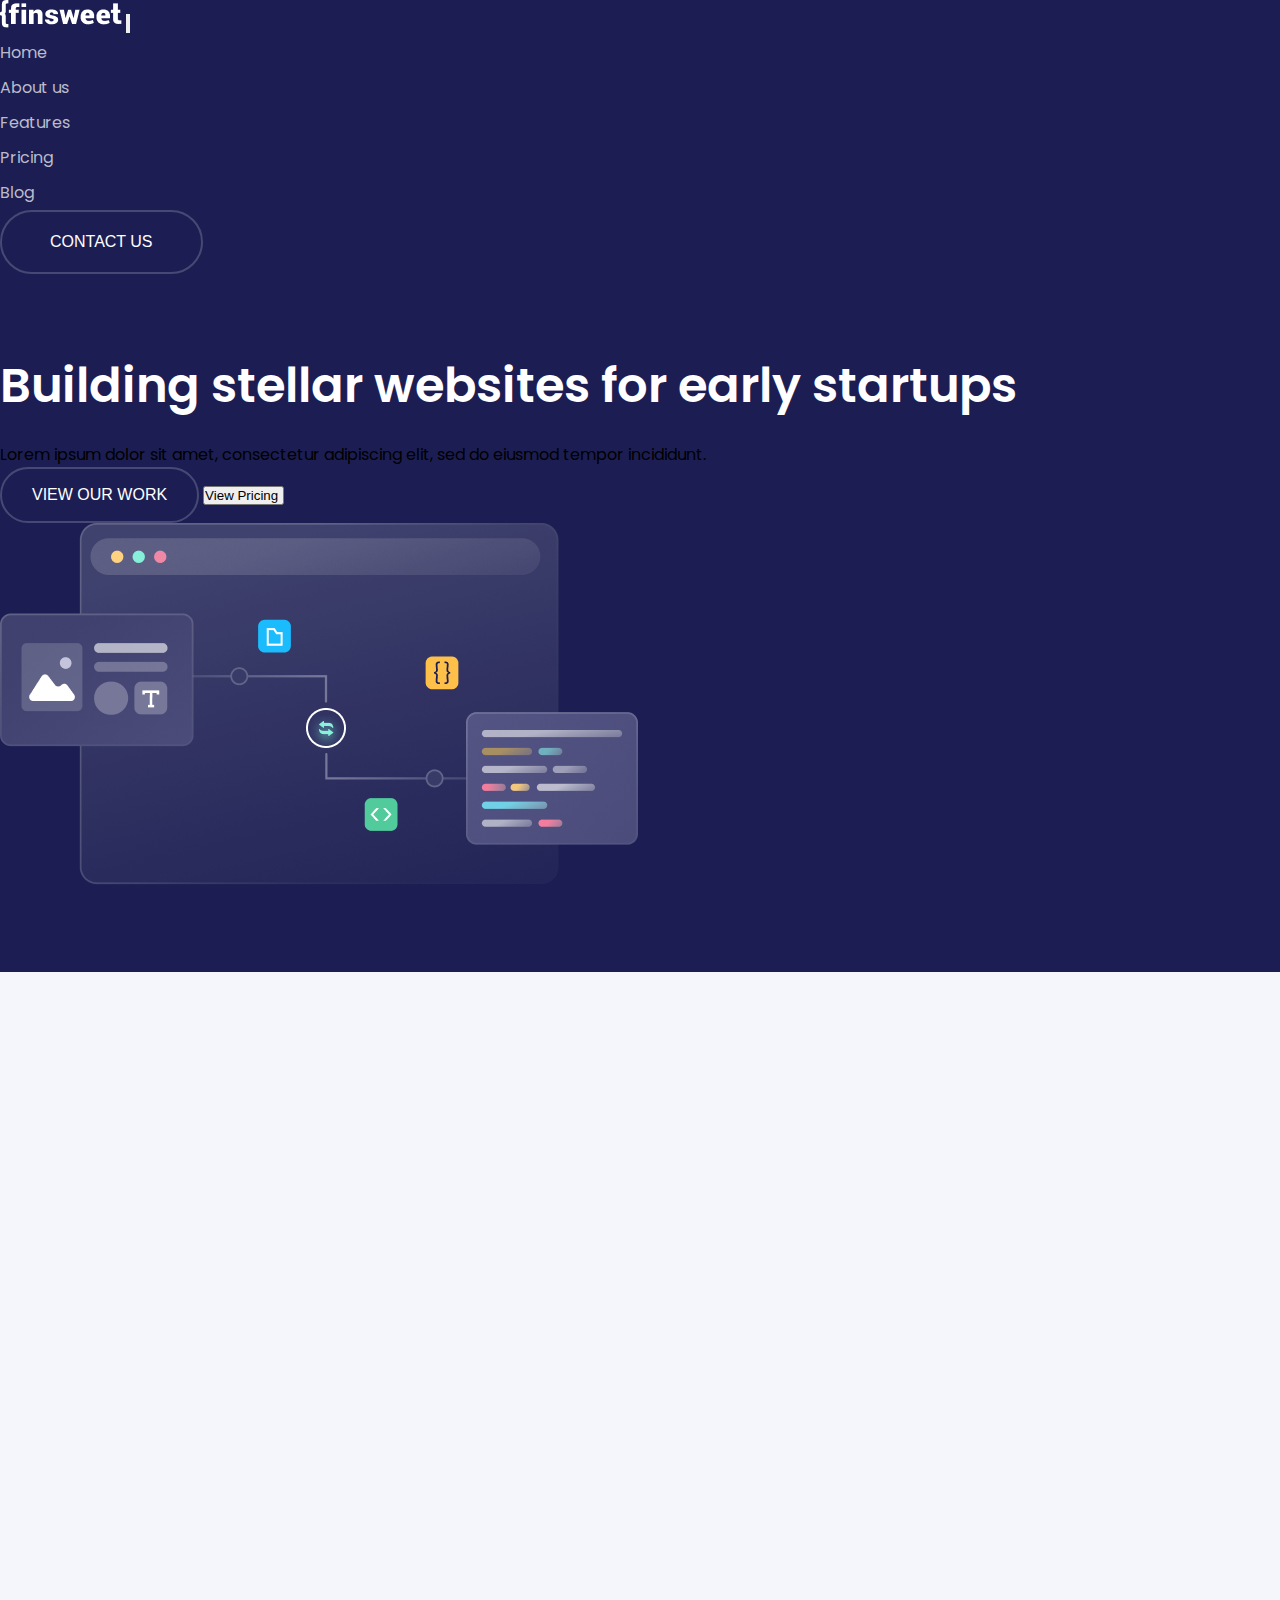
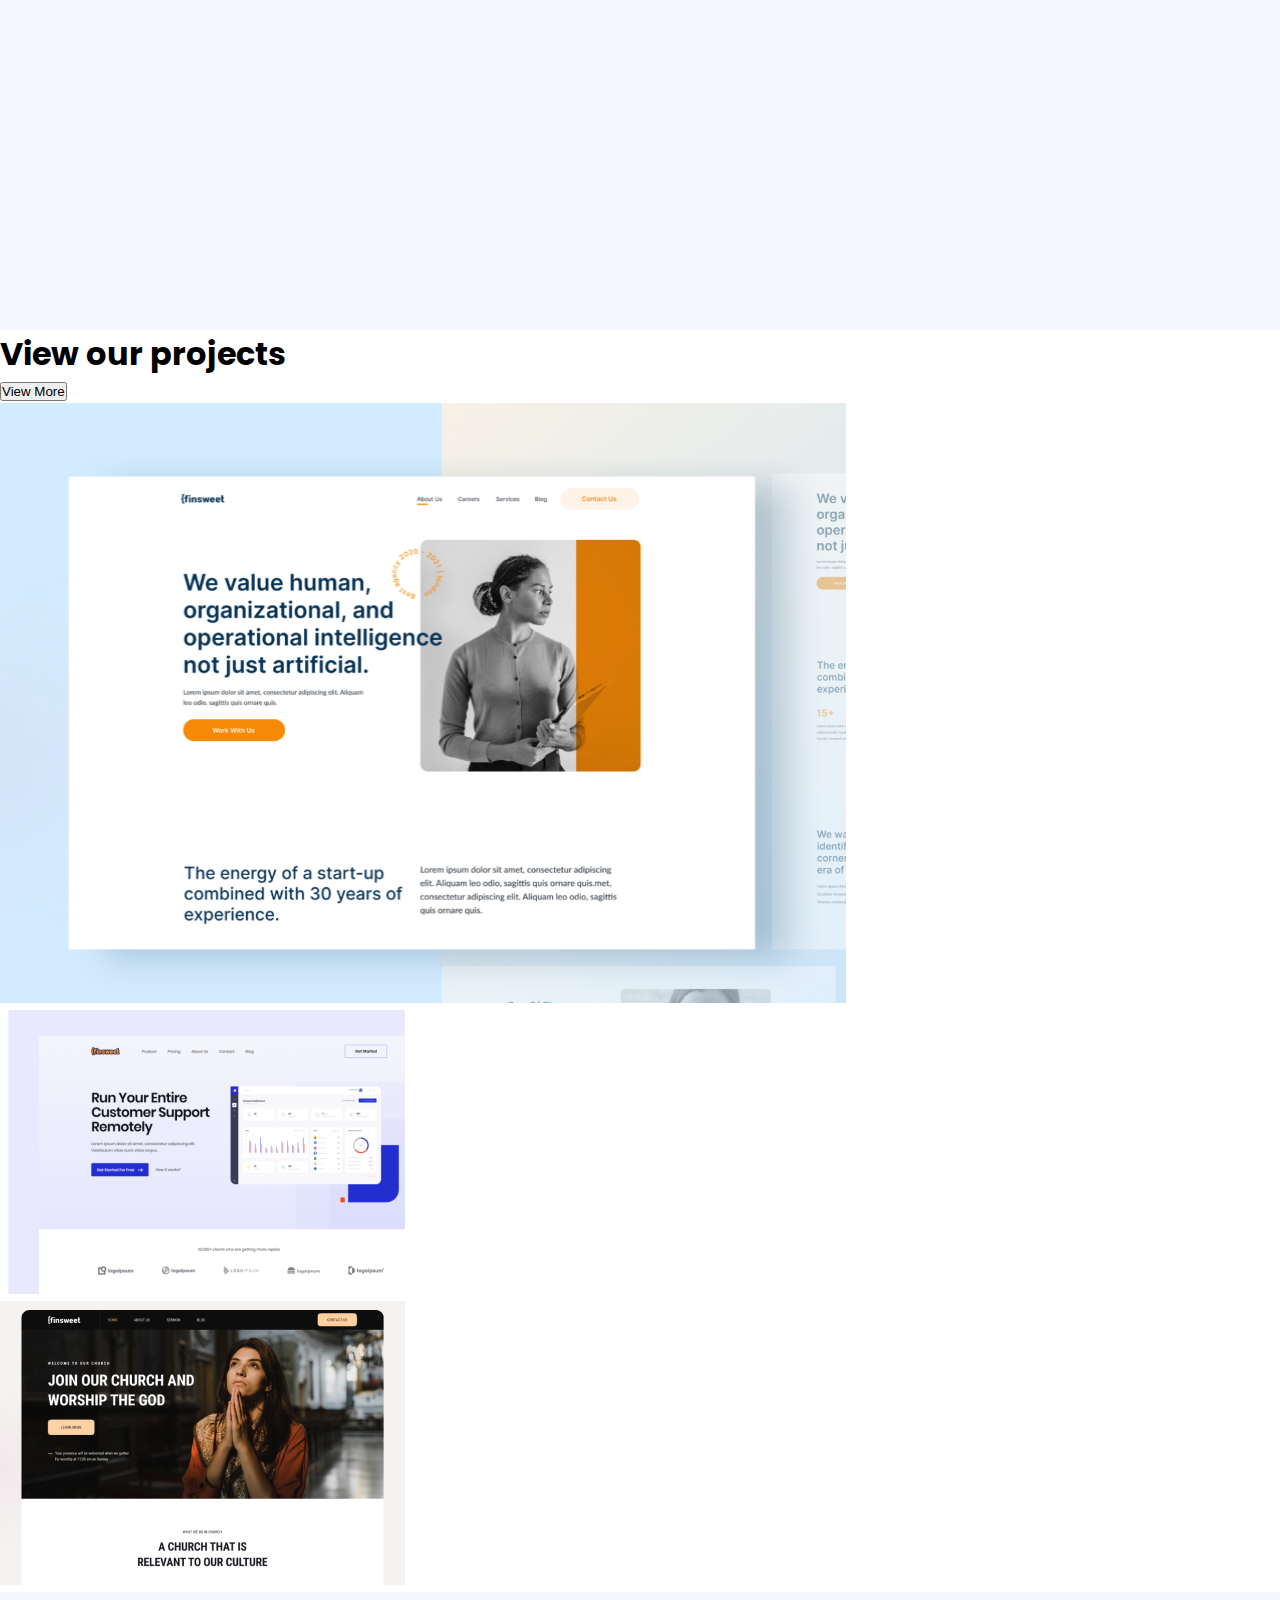
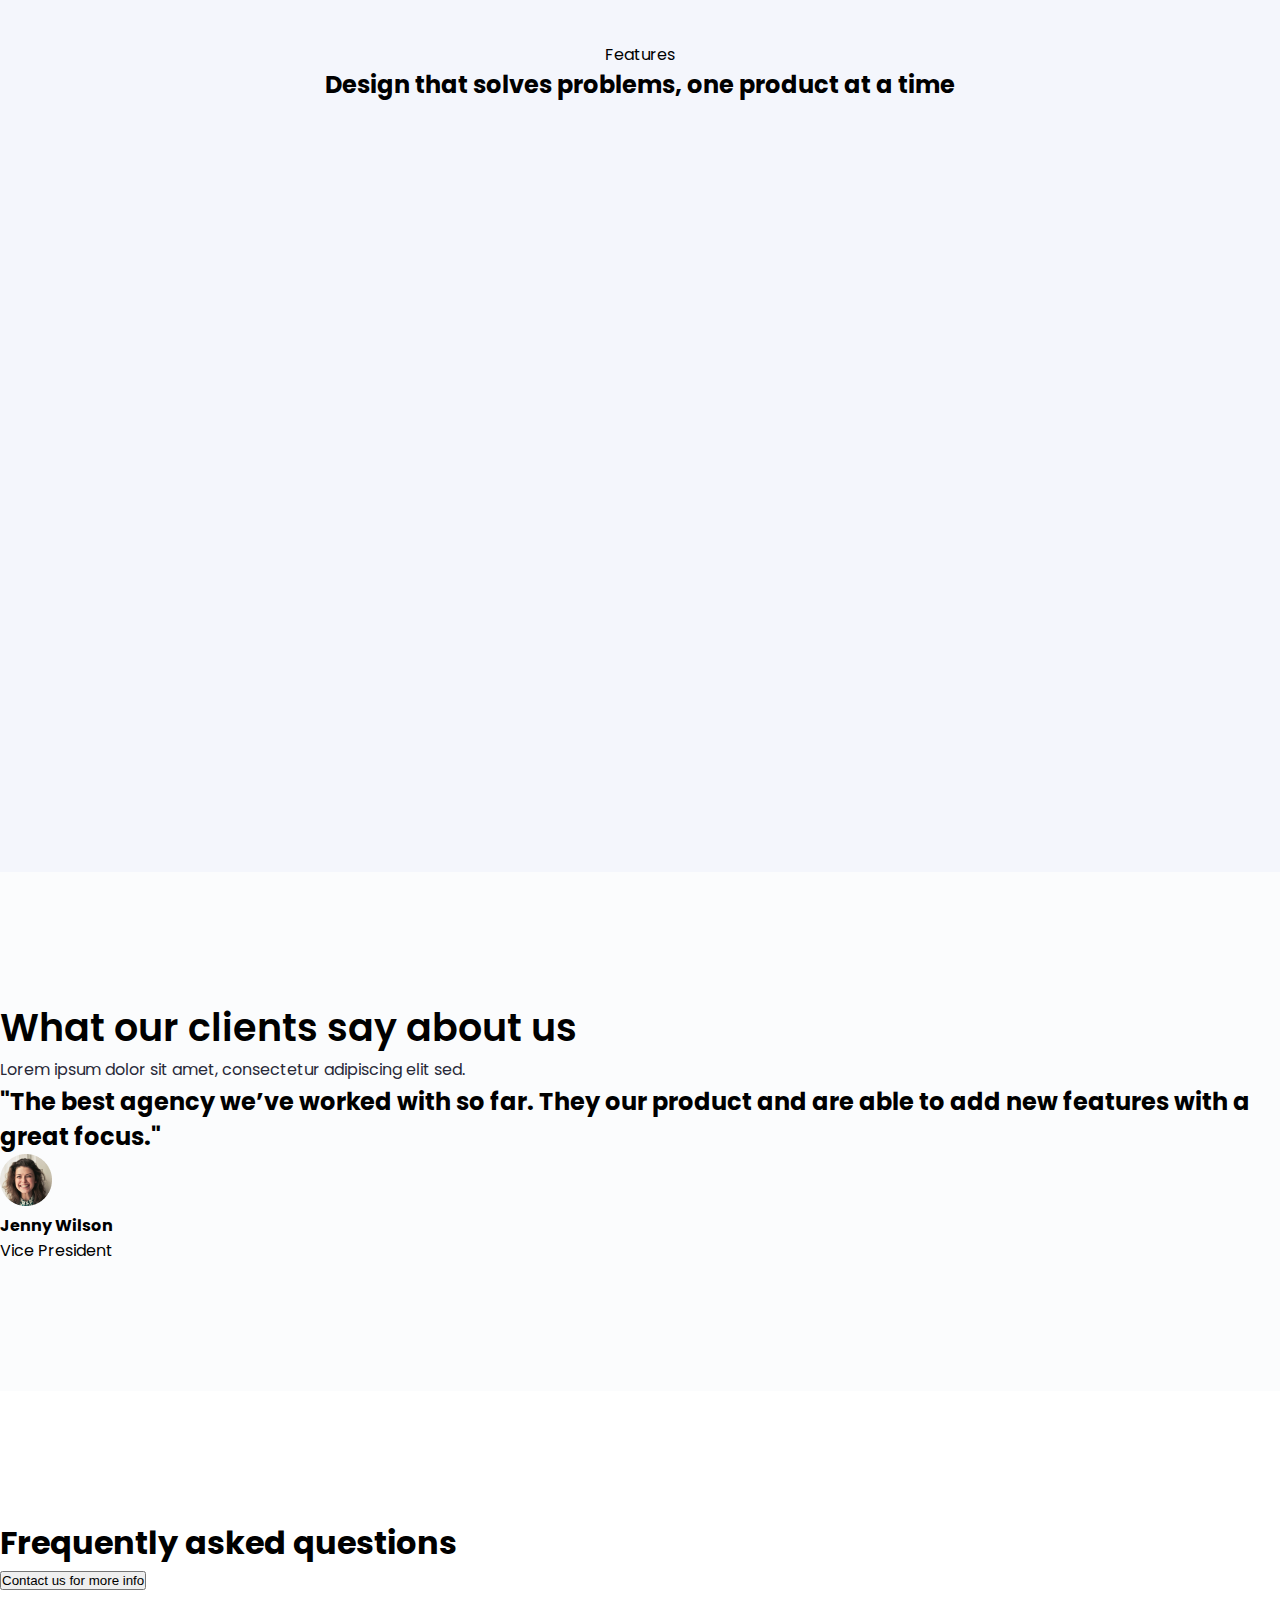
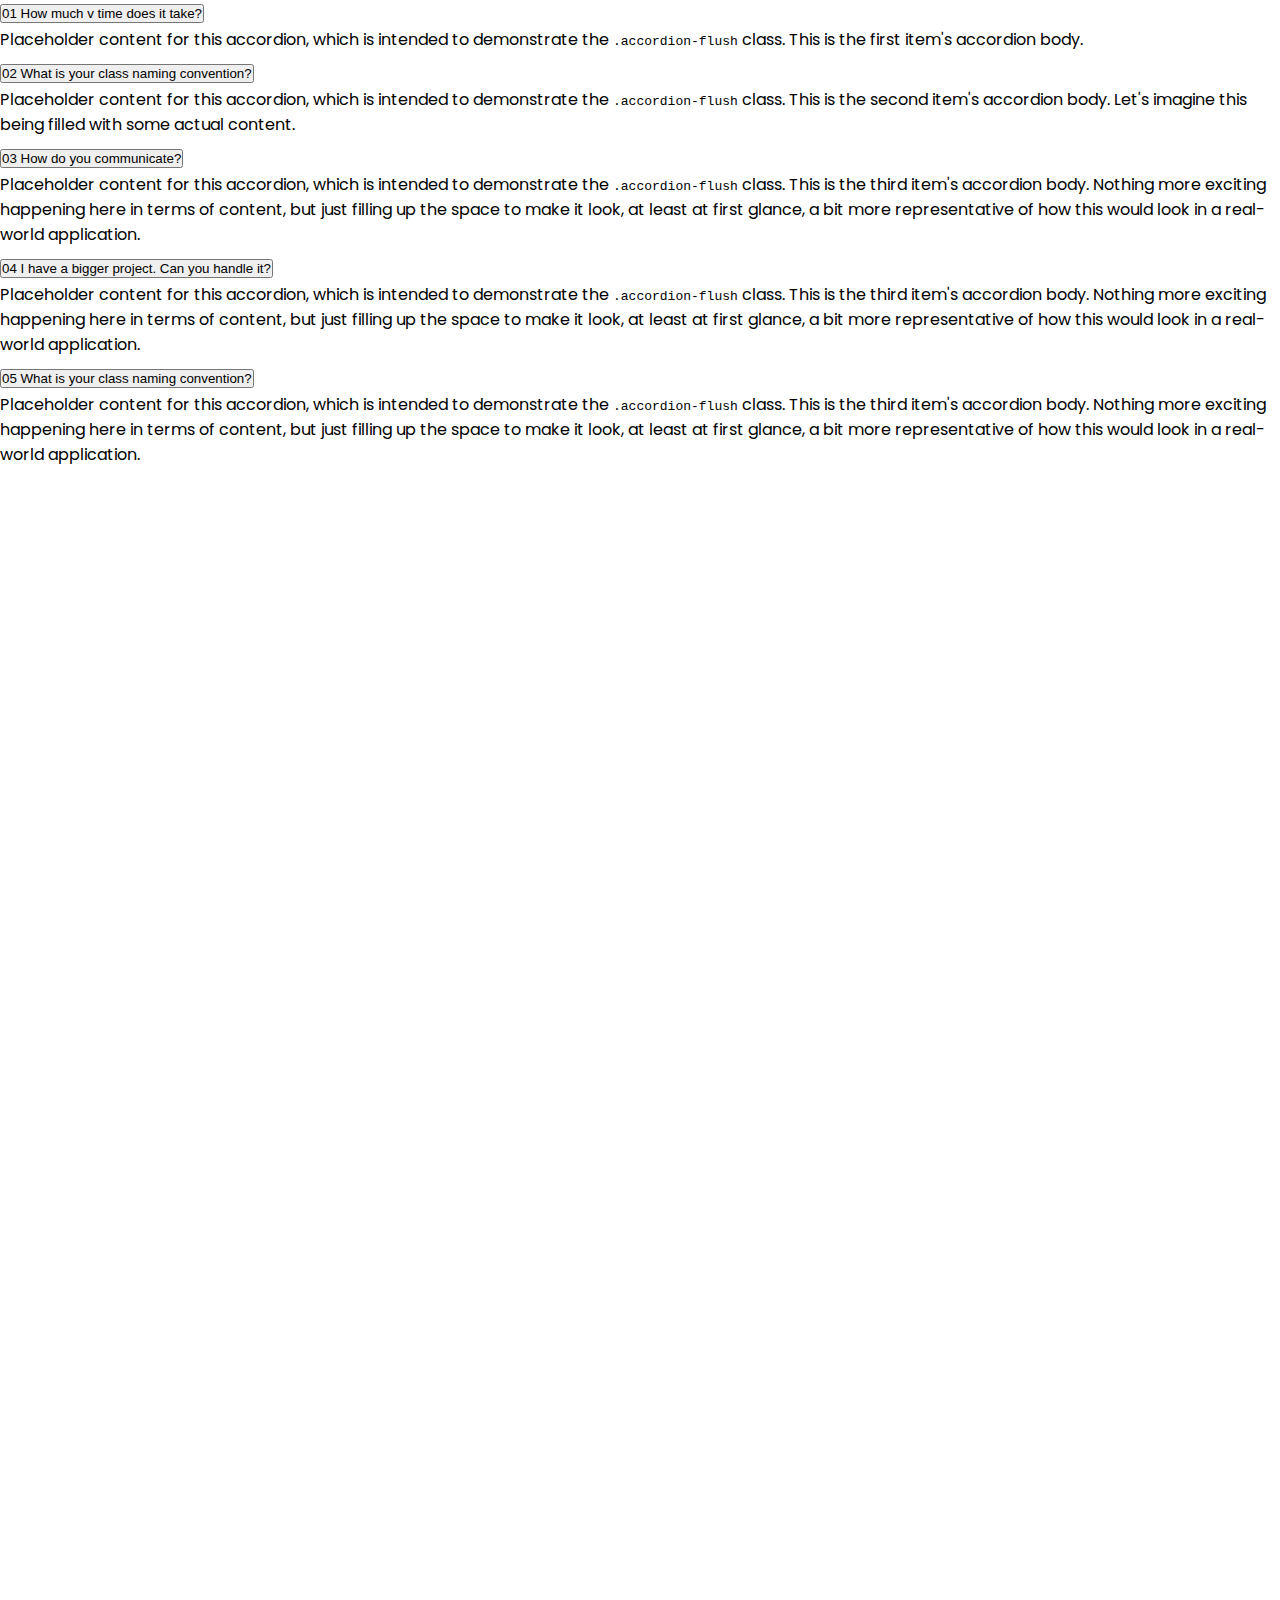
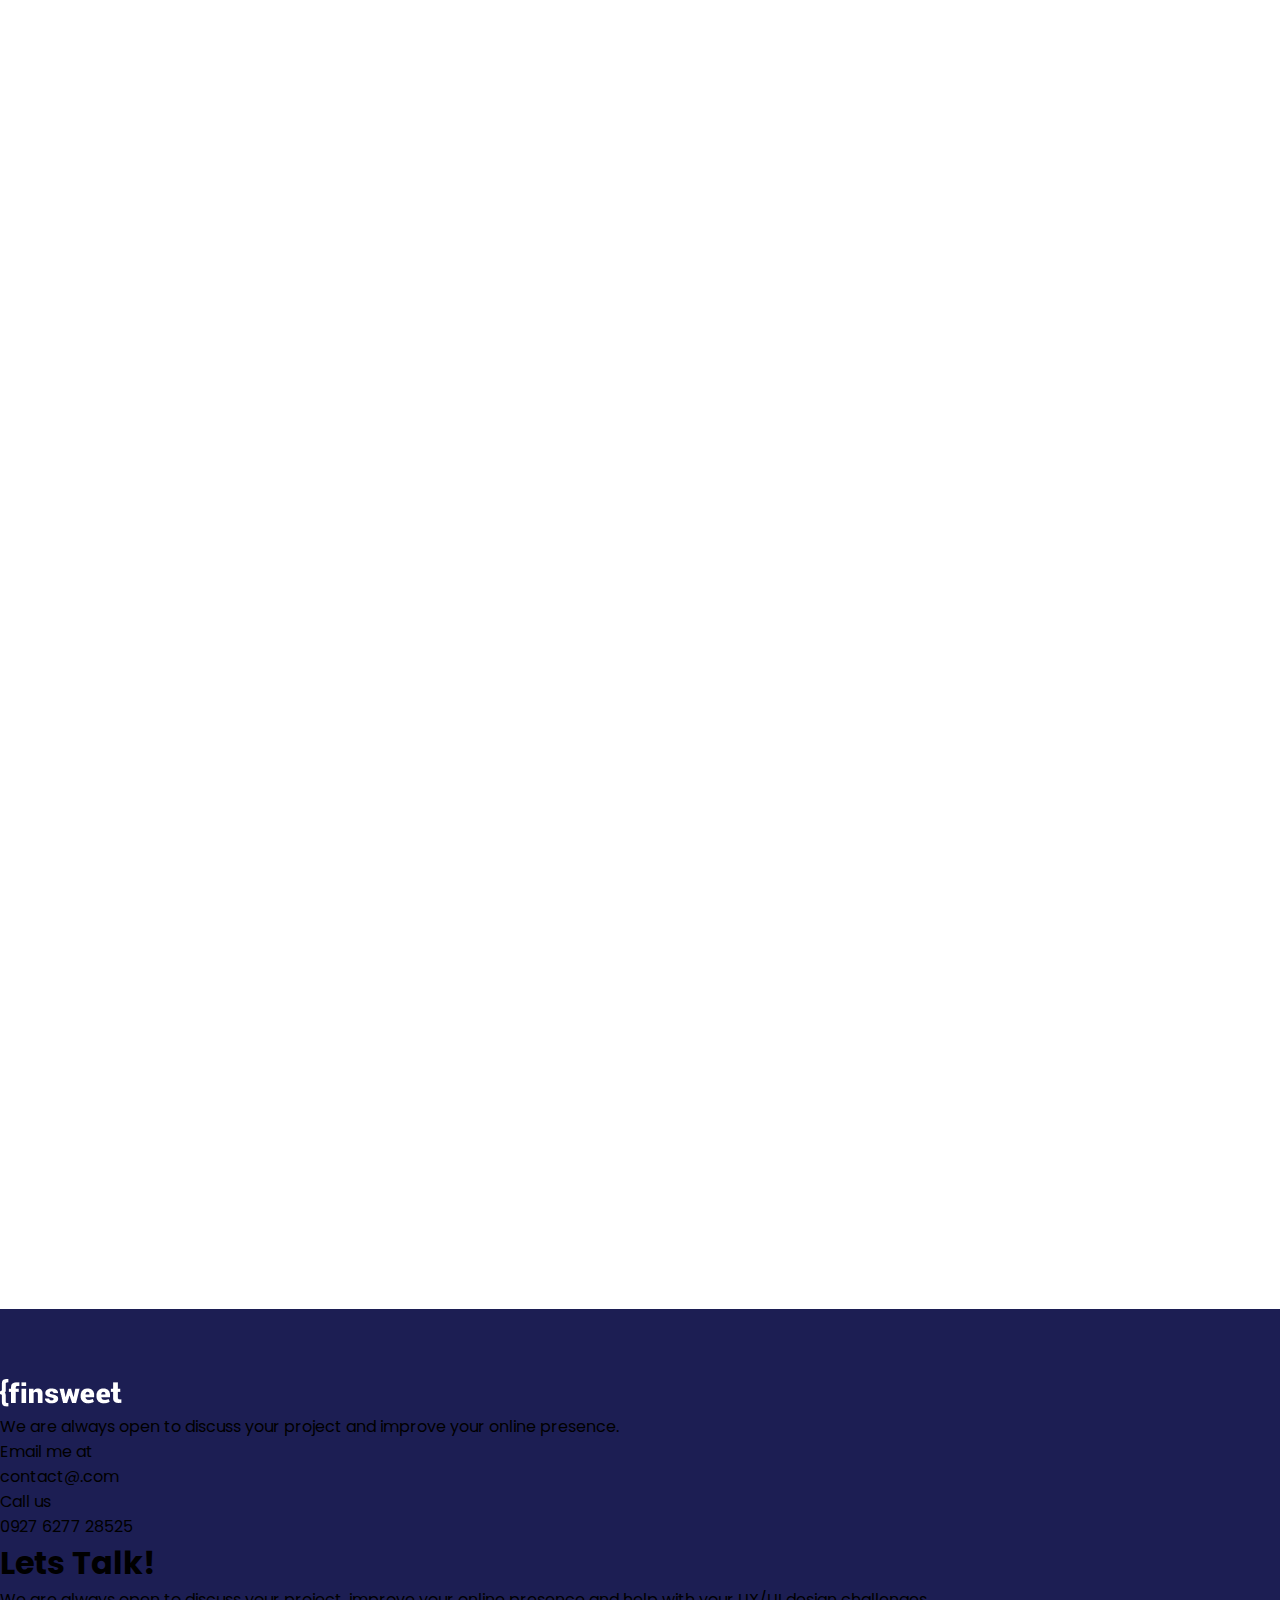
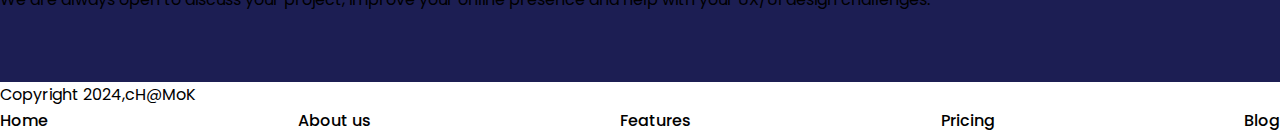
<file: index.html>
<!DOCTYPE html>
<html lang="en">
<head>
    <meta charset="UTF-8">
    <meta name="viewport" content="width=device-width, initial-scale=1.0">
    <title>FINSWEET</title>


    <link href="https://cdn.jsdelivr.net/npm/bootstrap@5.0.2/dist/css/bootstrap.min.css" rel="stylesheet" integrity="sha384-EVSTQN3/azprG1Anm3QDgpJLIm9Nao0Yz1ztcQTwFspd3yD65VohhpuuCOmLASjC" crossorigin="anonymous">
   
    <link
      rel="stylesheet"
      href="https://site-assets.fontawesome.com/releases/v6.6.0/css/all.css"
    >

    <link
      rel="stylesheet"
      href="https://site-assets.fontawesome.com/releases/v6.6.0/css/sharp-duotone-solid.css"
    >

    <link
      rel="stylesheet"
      href="https://site-assets.fontawesome.com/releases/v6.6.0/css/sharp-thin.css"
    >

    <link
      rel="stylesheet"
      href="https://site-assets.fontawesome.com/releases/v6.6.0/css/sharp-solid.css"
    >

    <link
      rel="stylesheet"
      href="https://site-assets.fontawesome.com/releases/v6.6.0/css/sharp-regular.css"
    >

    <link
      rel="stylesheet"
      href="https://site-assets.fontawesome.com/releases/v6.6.0/css/sharp-light.css">
      <!-- animation link  -->
    <link href="https://unpkg.com/aos@2.3.1/dist/aos.css" rel="stylesheet">

    <link rel="stylesheet" href="styles/style.css">
    
</head>
<body>
<!-- Header Part  -->
    <header>
        <!-- navbar Section MurkUp  -->
            <nav class="navbar navbar-expand-lg customNavbar py-4">
                <div class="container">
                  <picture>
                    <img src="./images/nav/logo.png" alt="/images/nav/logo.png">

                  </picture>
                  <button class="navbar-toggler bg-white " type="button" data-bs-toggle="collapse" data-bs-target="#navbarSupportedContent" aria-controls="navbarSupportedContent" aria-expanded="false" aria-label="Toggle navigation">
                    <span class="navbar-toggler-icon bg-dark"></span>
                  </button>
                  <div class="collapse navbar-collapse" id="navbarSupportedContent">
                    <ul class="navbar-nav mx-auto mb-2 mb-lg-0 mt-5 mt-md-0 mt-lg-0">
                      <li class="custom__NavItem">
                        <a class=" custom__NavLink mb-4 mb-lg-0 ms-5 ms-md-0    " aria-current="page" href="./index.html">Home</a>
                      </li>
                      <li class="custom__NavItem">
                        <a class=" custom__NavLink mb-4 mb-lg-0 ms-5 ms-md-0 " href="./about.html">About us</a>
                      </li>
                      <li class="custom__NavItem">
                        <a class=" custom__NavLink mb-4 mb-lg-0 ms-5 ms-md-0 " href="./features.html">Features</a>
                      </li>
                      <li class="custom__NavItem">
                        <a class=" custom__NavLink mb-4 mb-lg-0 ms-5 ms-md-0 " href="./pricing.html">Pricing</a>
                      </li>
                      <li class="custom__NavItem">
                        <a class=" custom__NavLink mb-4 mb-lg-0 ms-5 ms-md-0 " href="./blog.html">Blog</a>
                      </li>
                    
                    </ul>
                    <form class="d-flex">
                      <button class="customNavBtn " type="submit">Contact us</button>
                    </form>
                  </div>
                </div>
             </nav>
        <!-- navbar Section MurkUp  -->

        <!-- Banner Section MurkUp  -->
             <section id="banner">
                <div class="container">
                    <div class="bannerWrapper row justify-content-around  align-items-center">
                        <div class="banenerWrapperLeft col-12 col-md-5 col-lg-5 order-2 order-md-1 order-lg-1  ">
                            <h1 class="banner__Heading text-center text-md-start ">
                              Building stellar websites for early startups
                            </h1>
                            <p class="text-white-50 fs-6 mb-3 mb-md-5 mb-lg-5 text-center text-md-start">Lorem ipsum dolor sit amet, consectetur adipiscing elit, sed do eiusmod tempor incididunt.</p>
                            <div class="banner__BtnArea row align-items-center g-0 ">
                                <button class="customNavBtn modifiedBtn col-6 col-md-5 " type="submit">View our work</button>
                                <button class="btn text-white col-6 cold-md-4 justify-content-start align-items-center">View Pricing <span class="ms-2 my-auto"><i class="fa-regular fa-arrow-right"></i></span></button>
                            </div>

                        </div>
                        <div class="banenerWrapperRight col-12 col-md-6 col-lg-6 order-1 order-md-2 order-lg-2 mb-5 mb-md-0  ">
                            <picture>
                                <img class="w-100 img-fluid" src="./images/banner/banner.png" alt="/images/banner/banner.png">
                            </picture>
                        </div>
                    </div>
                </div>

             </section>
        <!-- Banner Section MurkUp  -->
    </header>
<!-- Main Part  -->
    <main>
        <!-- Work Section MurkUp  -->
            <section id="work">
              <div class="container ">
                <div data-aos="flip-left"
                data-aos-easing="ease-out-cubic"
                data-aos-duration="1000"  class="workWrapper row justify-content-around gx-5 ">
                    <div class="workWrapperLeft col-12  col-md-4 col-lg-4 mb-5 mb-md-0 mb-lg-0">
                        <h1 class="fs-1 fw-bold">How we work</h1>
                        <p class="fs-6 fw-normal my-3">Lorem ipsum dolor sit amet, consectetur adipiscing elit, sed do eiusmod tempor.</p>
                        <button class=" border-0 bg-transparent fs-5  fw-normal text-primary justify-content-around align-items-center">Get in touch with us <i class="fa-solid fa-arrow-right ms-auto"></i></button>
                    </div>
                    <div class="workWrapperRight col-12 col-md-7 col-lg-7">
                      <div class="cardWrapper row gy-3 gy-md-5 gy-lg-5">
                        <div class="workCard col-6">
                          <picture>
                            <img src="./images/work/button1.png" class="workCard__Image" alt="...">
                          </picture>
                            <h5 class="workCard__Title fs-2 fw-bold">Strategy</h5>
                            <p class="workCard__Summary">Euismod faucibus turps eu gravida mi. Pellentesque et velit aliquam .</p>
                        </div>
                        <div class=" workCard col-6">
                          <picture>
                            <img src="./images/work/button2.png" class="workCard__Image" alt="/images/work/button2.png">
                          </picture>
                            <h5 class="workCard__Title fs-2 fw-bold">Wireframing</h5>
                            <p class="workCard__Summary">Euismod faucibus turps eu gravida mi. Pellentesque et velit aliquam .</p>
                        </div>
                        <div class=" workCard col-6">
                          <picture>
                            <img src="./images/work/button3.png" class="workCard__Image" alt="/images/work/button3.png">
                          </picture>
                            <h5 class="workCard__Title fs-2 fw-bold">Strategy</h5>
                            <p class="workCard__Summary">Euismod faucibus turps eu gravida mi. Pellentesque et velit aliquam .</p>
                        </div>
                        <div class="workCard col-6 ">
                          <picture>
                            <img src="./images/work/button4.png" class="workCard__Image" alt="/images/work/button4.png">
                          </picture>
                            <h5 class="workCard__Title fs-2 fw-bold">Development</h5>
                            <p class="workCard__Summary">Euismod faucibus turps eu gravida mi. Pellentesque et velit aliquam .</p>
                        </div>
                      </div>
                    

                    </div>
                </div>
              </div>

            </section>
       <!-- Work Section MurkUp  -->

       <!-- Projects Section MurkUp  -->
            <section id="project">
                <div class="container my-5">
                    <div class="projectTop d-flex justify-content-evenly justify-content-md-between justify-content-lg-between align-items-center pb-3 pb-md-5 pb-lg-5">
                      <h1 class="fs-sm-3 fs-md-1 fs-lg-1 fw-bold">View our projects</h1>
                      <button class="btn fs-6 fw-normal">View More <i class="fa-solid fa-arrow-right ms-3"></i></button>
                    </div>
                    <div class="projectsWrapper row  justify-content-between g-5">
                      <div class="projectCardLeft  col-12 col-md-7 col-lg-7">
                          <div class="projectCard">
                                  <picture>
                                    <img class="card1Image img-fluid w-100 " style="height:600px;width:846px;" src="./images/project/Card1.png" alt="">
                                  </picture>
                                  <div class="shadow"></div> 
                                  <div class="shadow__content ps-4  ps-md-5 ps-lg-5">
                                      <h3 class="text-white fs-4  pt-5 fs-md-3 fa-lg-3 fw-bold ">Workhub office Webflow Webflow Design</h3>
                                      <p class="text-light my-3">Euismod faucibus turpis eu gravida mi. Pellentesque et velit aliquam </p>
                                      <button class=" border-0 bg-transparent fs-6 fw-normal text-warning">View project <i class="fa-solid fa-arrow-right "></i></button>
                                  </div>
                          </div>
                      </div>
                          <div class="projectCardRight col-12 col-md-5 col-lg-5">
                              <div class="cardLayer row gy-4 justify-content-center align-items-center ">
                                    <div class="projectCard col-12">
                                      <picture>
                                        <img class="img-fluid w-100 " style="height:284px;width:405px;" src="./images/project/Card2.png" alt="">
                                      </picture>
                                      <div class="shadow"></div> 
                                      <div class="shadow__content ps-4  ps-md-5 ps-lg-5">
                                          <h3 class="text-white fs-4  pt-5 fs-md-3 fa-lg-3 fw-bold ">
                                            Unisaas Website 
                                            Design
                                          </h3>
                                          <p class="text-light my-3">
                                              Euismod faucibus turpis eu gravida mi. Pellentesque et velit aliquam 
                                          </p>
                                          <button class=" border-0 bg-transparent fs-6 fw-normal text-warning">
                                            View portfolio<i class="fa-solid fa-arrow-right "></i>
                                          </button>
                                      </div>
                                    </div>
                                    <div class="projectCard col-12">
                                          <picture>
                                            <img class="img-thumbnail w-100 " style="height:284px;width:405px;" src="./images/project/Card3.png" alt="">
                                          </picture>
                                          <div class="shadow"></div> 
                                          <div class="shadow__content ps-4  ps-md-5 ps-lg-5">
                                              <h3 class="text-white fs-4  pt-5 fs-md-3 fa-lg-3 fw-bold ">
                                                  Workhub office Webflow Webflow Design
                                              </h3>
                                              <p class="text-light my-3">
                                                  Euismod faucibus turpis eu gravida mi. Pellentesque et velit aliquam 
                                              </p>
                                              <button class=" border-0 bg-transparent fs-6 fw-normal text-warning">
                                                  View project <i class="fa-solid fa-arrow-right "></i>
                                              </button>
                                          </div>
                                    </div>
                              </div>

                          </div>
                      </div> 

                    </div>
                </div>
            </section>
       <!-- Projects Section MurkUp  -->

       <!-- Features Section MurkUp  -->
            <section  id="Features">
                <div class="container pt-0 pt-md-5 pt-lg-5">
                    <div class="featuresTop ">
                        <p class="fs-6 fw-bold text-secondary">Features</p>
                        <h2 class="fs-1 px-1 px-md-5 mb-2 mb-md-5 mb-lg-5 fs-md-1 fs-lg-1 fw-bold">Design that solves problems, one product at a time</h2>
                    </div>
                    <div data-aos="zoom-in-down"data-aos-duration="1000" class="featuresWrapper row gy-4 gx-0 justify-content-between">
                        
                          <div  class="card customCard p-5 cols-12 cols-md-4 cols-lg-4">
                            <span> 
                              <i class="fa-solid fa-users usersIcon"></i>
                            </span>
                           
                              <h5 class="card-title fs-4 fw-bold py-3">Uses Client First</h5>
                              <p class="card-text">Euismod faucibus turpis eu gravida mi. Pellentesque et velit aliquam sed faucib turpis eu gravida mi. Pellentesque et velit aliquam sed mi. </p>
                          </div>

                          <div class="card customCard p-5 cols-12 cols-md-4 cols-lg-4">
                            <span> 
                             <i class="fa-solid fa-circle-check usersIcon"></i></i>
                            </span>
                           
                              <h5 class="card-title fs-4 fw-bold py-3">Two Free Revision Round</h5>
                              <p class="card-text">Euismod faucibus turpis eu gravida mi. Pellentesque et velit aliquam sed faucib turpis eu gravida mi. Pellentesque et velit aliquam sed mi. </p>
                          </div>
                          <div  class="card customCard p-5 cols-12 cols-md-4 cols-lg-4">
                            <span> 
                              <i class="fa-sharp fa-solid fa-pen-slash usersIcon"></i>
                            </span>
                           
                              <h5 class="card-title fs-4 fw-bold py-3">Template Customization</h5>
                              <p class="card-text">Euismod faucibus turpis eu gravida mi. Pellentesque et velit aliquam sed faucib turpis eu gravida mi. Pellentesque et velit aliquam sed mi. </p>
                          </div>
                          <div class="card customCard p-5 cols-12 cols-md-4 cols-lg-4">
                            <span> 
                              <i class="fa-solid fa-comments-question-check usersIcon"></i>
                            </span>
                           
                              <h5 class="card-title fs-4 fw-bold py-3">24/7 Support</h5>
                              <p class="card-text">Euismod faucibus turpis eu gravida mi. Pellentesque et velit aliquam sed faucib turpis eu gravida mi. Pellentesque et velit aliquam sed mi. </p>
                          </div>
                          <div class="card customCard p-5 cols-12 cols-md-4 cols-lg-4">
                            <span>
                              <i class="fa-sharp fa-solid fa-alarm-clock usersIcon"></i>
                            </span>
                           
                              <h5 class="card-title fs-4 fw-bold py-3">Quick Delivery</h5>
                              <p class="card-text">Euismod faucibus turpis eu gravida mi. Pellentesque et velit aliquam sed faucib turpis eu gravida mi. Pellentesque et velit aliquam sed mi. </p>
                          </div>
                          <div class="card customCard p-5 cols-12 cols-md-4 cols-lg-4">
                            <span> 
                              <i class="fa-solid fa-calendar-lines-pen usersIcon"></i>
                            </span>
                           
                              <h5 class="card-title fs-4 fw-bold py-3">Hands-on approach</h5>
                              <p class="card-text">Euismod faucibus turpis eu gravida mi. Pellentesque et velit aliquam sed faucib turpis eu gravida mi. Pellentesque et velit aliquam sed mi. </p>
                          </div>
                       
                      
                    </div>
                </div>
            </section>
       <!-- Features Section MurkUp  -->

       <!-- Clients Say Section MurkUp  -->
            <section id="clients">
                <div class="container">
                  <div class="clientsSayWrapper row justify-content-between ">
                      <div class="contactsSayLeft pe-0 pe-md-5 pe-lg-5   col-12 col-md-4 col-lg-4 text-center text-md-start text-lg-start ">
                          <h2 class="clientsSayLeft__title mb-2 ">What our clients say about us</h2>
                          <p class="clientsSayLeft__summary">Lorem ipsum dolor sit amet, consectetur adipiscing elit sed.</p>
                      </div>
                      <div class="contactsSayRight col-12 col-md-7 col-lg-7 d-flex flex-column gap-4 gap-md-5 gap-lg-5 text-center text-md-start text-lg-start">
                          <h2 class="clientsSayRight__title fs-3 ">"The best agency we’ve worked with so far. They    our product and are able to add new features with a great focus."</h2>
                          <div class="jenneyWilson d-flex flex-row gap-4 mx-auto mx-md-0 mx-lg-0">
                              <picture>
                                  <img src="./images/clientsSay/jennyWilson.png" alt="./images/clientsSay/jennyWilson.png">
                              </picture>
                              <div class="jenneyWilsonContent">
                                <h4 class="fs-5">Jenny Wilson</h4>
                                 <p class="fs-6">Vice President</p>
                              </div>

                          </div>
                      </div>

                  </div>
                </div>
            </section>
       <!-- Clants Say Section MurkUp  -->

       <!-- Faq Section MurkUp  -->
            <section id="faq">
                <div class="container ">
                    <div class="faqWrapper row justify-content-between">
                        <div class="faqWrapperLeft col-12 col-md-4 col-lg-4 mb-5 mb-md-0 mb-lg-0 text-center text-md-start text-lg-start">
                            <h1 class="faqWrapperLeft__title mb-3 fw-bold">Frequently asked questions</h1>
                            <button class="bg-transparent border-0 text-primary fs-5 fw-bold">Contact us for more info</button>
                        </div>
                        <div class="faqWrapperRight col-12 col-md-7 col-lg-7">
                              <div class="accordion accordion-flush" id="accordionFlushExample">
                                <div class="accordion-item ">
                                  <h2 class="accordion-header" id="flush-headingOne">
                                    <button class="accordion-button collapsed" type="button" data-bs-toggle="collapse" data-bs-target="#flush-collapseOne" aria-expanded="false" aria-controls="flush-collapseOne">
                                      <P class="fs-4 fw-bold"><span class=" pe-1 pe-md-5 pe-lg-5 text-primary">01</span> How much v  time does it take?</P>
                                    </button>
                                  </h2>
                                  <div id="flush-collapseOne" class="accordion-collapse collapse" aria-labelledby="flush-headingOne" data-bs-parent="#accordionFlushExample">
                                    <div class="accordion-body">Placeholder content for this accordion, which is intended to demonstrate the <code>.accordion-flush</code> class. This is the first item's accordion body.</div>
                                  </div>
                                </div>
                                <div class="accordion-item">
                                  <h2 class="accordion-header" id="flush-headingTwo">
                                    <button class="accordion-button collapsed" type="button" data-bs-toggle="collapse" data-bs-target="#flush-collapseTwo" aria-expanded="false" aria-controls="flush-collapseTwo">
                                      <P class="fs-4 fw-bold"><span class=" pe-1 pe-md-5 pe-lg-5 text-primary">02</span> What is your class naming convention?</P>
                                    </button>
                                  </h2>
                                  <div id="flush-collapseTwo" class="accordion-collapse collapse" aria-labelledby="flush-headingTwo" data-bs-parent="#accordionFlushExample">
                                    <div class="accordion-body">Placeholder content for this accordion, which is intended to demonstrate the <code>.accordion-flush</code> class. This is the second item's accordion body. Let's imagine this being filled with some actual content.</div>
                                  </div>
                                </div>
                                <div class="accordion-item">
                                  <h2 class="accordion-header" id="flush-headingThree">
                                    <button class="accordion-button collapsed" type="button" data-bs-toggle="collapse" data-bs-target="#flush-collapseThree" aria-expanded="false" aria-controls="flush-collapseThree">
                                      <P class="fs-4 fw-bold"><span class=" pe-1 pe-md-5 pe-lg-5 text-primary">03</span> How do you communicate?</P>
                                    </button>
                                  </h2>
                                  <div id="flush-collapseThree" class="accordion-collapse collapse" aria-labelledby="flush-headingThree" data-bs-parent="#accordionFlushExample">
                                    <div class="accordion-body">Placeholder content for this accordion, which is intended to demonstrate the <code>.accordion-flush</code> class. This is the third item's accordion body. Nothing more exciting happening here in terms of content, but just filling up the space to make it look, at least at first glance, a bit more representative of how this would look in a real-world application.</div>
                                  </div>
                                </div>
                                <div class="accordion-item">
                                  <h2 class="accordion-header" id="flush-headingFour">
                                    <button class="accordion-button collapsed" type="button" data-bs-toggle="collapse" data-bs-target="#flush-collapseFour" aria-expanded="false" aria-controls="flush-collapseFour">
                                      <P class="fs-4 fw-bold"><span class=" pe-1 pe-md-5 pe-lg-5 text-primary">04</span> I have a bigger project. Can you handle it?</P>
                                    </button>
                                  </h2>
                                  <div id="flush-collapseFour" class="accordion-collapse collapse" aria-labelledby="flush-headingFour" data-bs-parent="#accordionFlushExample">
                                    <div class="accordion-body">Placeholder content for this accordion, which is intended to demonstrate the <code>.accordion-flush</code> class. This is the third item's accordion body. Nothing more exciting happening here in terms of content, but just filling up the space to make it look, at least at first glance, a bit more representative of how this would look in a real-world application.</div>
                                  </div>
                                </div>
                                <div class="accordion-item">
                                  <h2 class="accordion-header" id="flush-headingFive">
                                    <button class="accordion-button collapsed" type="button" data-bs-toggle="collapse" data-bs-target="#flush-collapseFive" aria-expanded="false" aria-controls="flush-collapseFive">
                                      <P class="fs-4 fw-bold"><span class=" pe-1 pe-md-5 pe-lg-5 text-primary">05</span> What is your class naming convention?</P>
                                    </button>
                                  </h2>
                                  <div id="flush-collapseFive" class="accordion-collapse collapse" aria-labelledby="flush-headingFive" data-bs-parent="#accordionFlushExample">
                                    <div class="accordion-body">Placeholder content for this accordion, which is intended to demonstrate the <code>.accordion-flush</code> class. This is the third item's accordion body. Nothing more exciting happening here in terms of content, but just filling up the space to make it look, at least at first glance, a bit more representative of how this would look in a real-world application.</div>
                                  </div>
                                </div>
                                
                              </div>

                        </div>
                    </div>
                </div>
            </section>
       <!-- Faq Section MurkUp  -->

       <!-- StartUp Section MurkUp  -->

            <section data-aos="flip-left"
            data-aos-easing="ease-out-cubic"
            data-aos-duration="1500" id="startUp">
              <div class="container customContainer">
                <div class="startUpWrapper row justify-content-between g-0 gap-0 align-items-center">
                  <div  class="startUpWrapperLeft  p-0 m-0 col-12 col-md-6 col-lg-6">
                    
                        <picture >
                          <img class="customImage img-fluid w-100" src="./images/send/sendingBanner.png" alt="">
                      </picture>
                    
                      <div class="gradiant d-flex flex-column align-items-center justify-content-center g-0 gap-0">
                              <h2 class="display-5 lh-base fw-bold pb-2 pb-md-4 pb-lg-4 ">Building stellar websites for early startups</h2>
                              <p>Lorem ipsum dolor sit amet, consectetur adipiscing elit, sed do eiusmod tempor incididunt ut labore et dolore magna aliqua ut enim.</p>
                      </div>
                    
                  </div>
                  <div class="startUpWrapperRight col-12 col-md-6 col-lg-6">
                      <div class="sendCard w-75 mx-auto py-5">
                            <h1 class="fs-2 text-white">Send</h1>
                            <p class="fs-6 text-white py-3">Lorem ipsum dolor sit amet, consectetur adipiscing elit, sed do eiusmod tempor incididunt ut labore.</p>
                            <form action="" class="w-100">
                                    <input type="text" class="form-control bg-transparent p-3 mb-3 btn-outline-transparent border-1 border-secondary" id="text" placeholder="Your Name" name="text">
                                    <input type="email" class="form-control bg-transparent p-3 mb-3 btn-outline-transparent border-1 border-secondary" id="email" placeholder="Your Email" name="email">
                                    <input type="password" class="form-control bg-transparent p-3 mb-3 btn-outline-transparent border-1 border-secondary" id="pswd" placeholder="Enter  Your password " name="pswd">
                                    <button class="w-100 py-3 customNavBtn " type="submit">Send an Inquiry</button>
                                    
                            </form>
                            <button class=" border-0 bg-transparent fs-5 fw-normal text-white w-100 mt-4 mx-auto">Get in touch with us <i class="fa-solid fa-arrow-right ms-auto"></i></button>
                          
                      </div>
                  </div>
                </div>
              </div>
            </section> 
       
            <!-- StartUp Section MurkUp  -->

       <!-- consultancy MurkUp  -->
            <section id="consultancy">
              <div class="container ">
                <div class="consultancyWrapper row">
                    <div  data-aos="fade-right"
                    data-aos-offset="300"
                    data-aos-easing="ease-in-sine" class="consultancyCard col-12 col-md-4 col-lg-4">
                        <div class="card customConsultancyCard border-0 h-100">
                            <img src="./images/consultancy/card1.png" class="card-img-top img-fluid" alt="/images/consultancy/card1.png">
                            <div class="card-body  ">
                                <p>19 Jan 2022</p>
                                <h5 class="card-title fs-4">How one Webflow user grew his single person consultancy from $0-100K in 14 months</h5>
                                <p class="card-text">See how pivoting to Webflow changed one person’s sales strategy and allowed him to attract</p>
                                <button class=" border-0 bg-transparent fs-6  fw-normal text-blackjustify-content-around align-items-center">Get in touch with us <i class="fa-solid fa-arrow-right ms-3"></i></button>
                            </div>


                        </div>
                    </div>
                    <div data-aos="zoom-out-up" class="consultancyCard col-12 col-md-4 col-lg-4">
                        <div class="card customConsultancyCard border-0 h-100">
                            <img src="./images/consultancy/card2.png" class="card-img-top img-fluid" alt="/images/consultancy/card2.png">
                            <div class="card-body  ">
                                <p>19 Jan 2022</p>
                                <h5 class="card-title fs-4">How one Webflow user grew his single person consultancy from $0-100K in 14 months</h5>
                                <p class="card-text">See how pivoting to Webflow changed one person’s sales strategy and allowed him to attract</p>
                                <button class=" border-0 bg-transparent fs-6  fw-normal text-blackjustify-content-around align-items-center">Get in touch with us <i class="fa-solid fa-arrow-right ms-3"></i></button>
                            </div>


                        </div>
                    </div>
                    <div data-aos="fade-left"
                    data-aos-offset="300"
                    data-aos-easing="ease-in-sine" class="consultancyCard col-12 col-md-4 col-lg-4">
                        <div class="card customConsultancyCard border-0 h-100">
                            <img src="./images/consultancy/card3.png" class="card-img-top img-fluid" alt="/images/consultancy/card3.png">
                            <div class="card-body  ">
                                <p>19 Jan 2022</p>
                                <h5 class="card-title fs-4">How one Webflow user grew his single person consultancy from $0-100K in 14 months</h5>
                                <p class="card-text">See how pivoting to Webflow changed one person’s sales strategy and allowed him to attract</p>
                                <button class=" border-0 bg-transparent fs-6  fw-normal text-blackjustify-content-around align-items-center">Get in touch with us <i class="fa-solid fa-arrow-right ms-3"></i></button>
                            </div>


                        </div>
                    </div>

                  </div>
                 
                </div>
              </div>
            </section>
       <!-- consultancy MurkUp  -->
        

    </main>
<!-- Footer Part  -->
    <footer>
        <div class="footerTop">
          <div class="container">
            <div class="footerTopWrapper row justify-content-sm-between gap-0 gap-md-0 gap-lg-0">
                <div class="footerTopWrapperLeft col-12 col-md-5 col-lg-5">
                    <picture>
                        <img src="./images/nav/logo.png" alt="/images/nav/logo.png">
                    </picture>
                    <p class="text-white text-light mt-3 mb-2 mb-md-5 mb-lg-5">We are always open to discuss your  project and improve your online presence.</p>
                      <div class="footerContact row bg-warning py-3 px-4 justify-content-around  ">
                            <div class="footerContactLeft col-6">
                              <p>Email me at</p>
                              <p>contact@.com</p>
                          </div>
                          <div class="footerContactRight col-6">
                              <p>Call us</p>
                              <p>0927 6277 28525</p>
                          </div>
                    </div> 
                    
                </div>
                <div  class="footerTopWrapperRight col-12 col-md-4 col-lg-4">
                    <h1 class="fs-1 text-white fw-bolder">Lets Talk!</h1>
                    <p class="text-white text-light mt-3 mb-2 mb-md-4 mb-lg-4 me-auto">We are always open to discuss your project, improve your online presence and help with your UX/UI design challenges.</p>
                   <div class="footerIcon">
                      <a class="text-white icon" href=""><i class="fa-brands fa-facebook"></i></a>
                      <a class="text-white icon" href=""><i class="fa-brands fa-twitter"></i></i></a>
                      <a class="text-white icon" href=""><i class="fa-brands fa-instagram"></i></i></a>
                      <a class="text-white icon" href=""><i class="fa-brands fa-linkedin"></i></i></a>
                   </div>
                </div>
              
            </div>
                
        </div>
        </div>
        <div class="footerBottom bg-white py-4">
          <div class="container">
              <div class="footerBottomWrapper row justify-content-between g-2 align-items-center">
                <div class="copyRight col-12 col-md-4 col-lg-4">
                     <p class="fs-6 text-black text-center text-md-start text-lg-start">Copyright 2024,cH@MoK</p>
                </div>
                <ul class="navItems ms-auto col-md-5 col-lg-5">
                  <li><a class="nav__Links" href="./index.html">Home</a></li>
                  <li><a class="nav__Links" href="./about.html">About us</a></li>
                  <li><a class="nav__Links" href="./features.html">Features</a></li>
                  <li><a class="nav__Links" href="./pricing.html">Pricing</a></li>
                  <li><a class="nav__Links" href="./blog.html">Blog</a></li>
                </ul>
              </div>

          </div>

        </div>
    </footer>
<!-- js link area  -->
    <script src="https://cdn.jsdelivr.net/npm/bootstrap@5.0.2/dist/js/bootstrap.bundle.min.js" integrity="sha384-MrcW6ZMFYlzcLA8Nl+NtUVF0sA7MsXsP1UyJoMp4YLEuNSfAP+JcXn/tWtIaxVXM" crossorigin="anonymous"></script>
    <script src="https://unpkg.com/aos@2.3.1/dist/aos.js"></script>
    <script>
      AOS.init();
    </script>
</body>
</html>
</file>
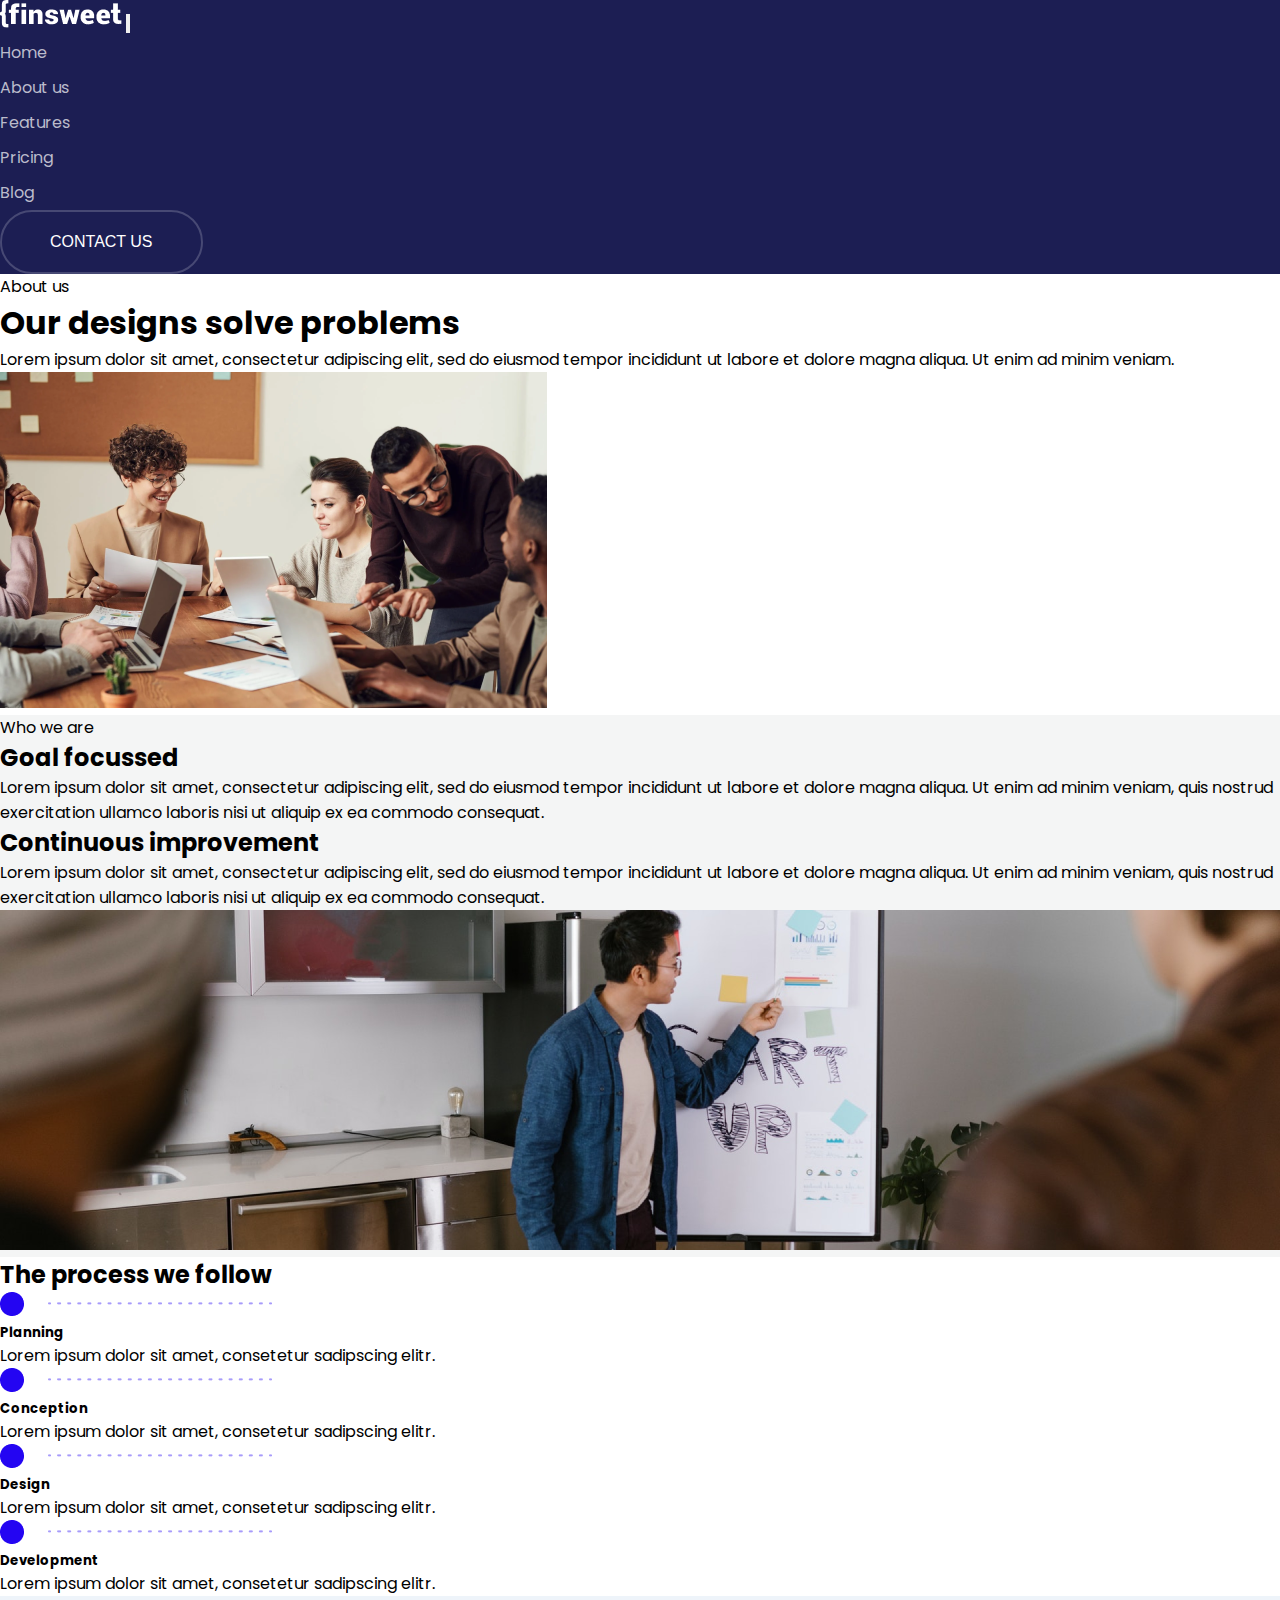
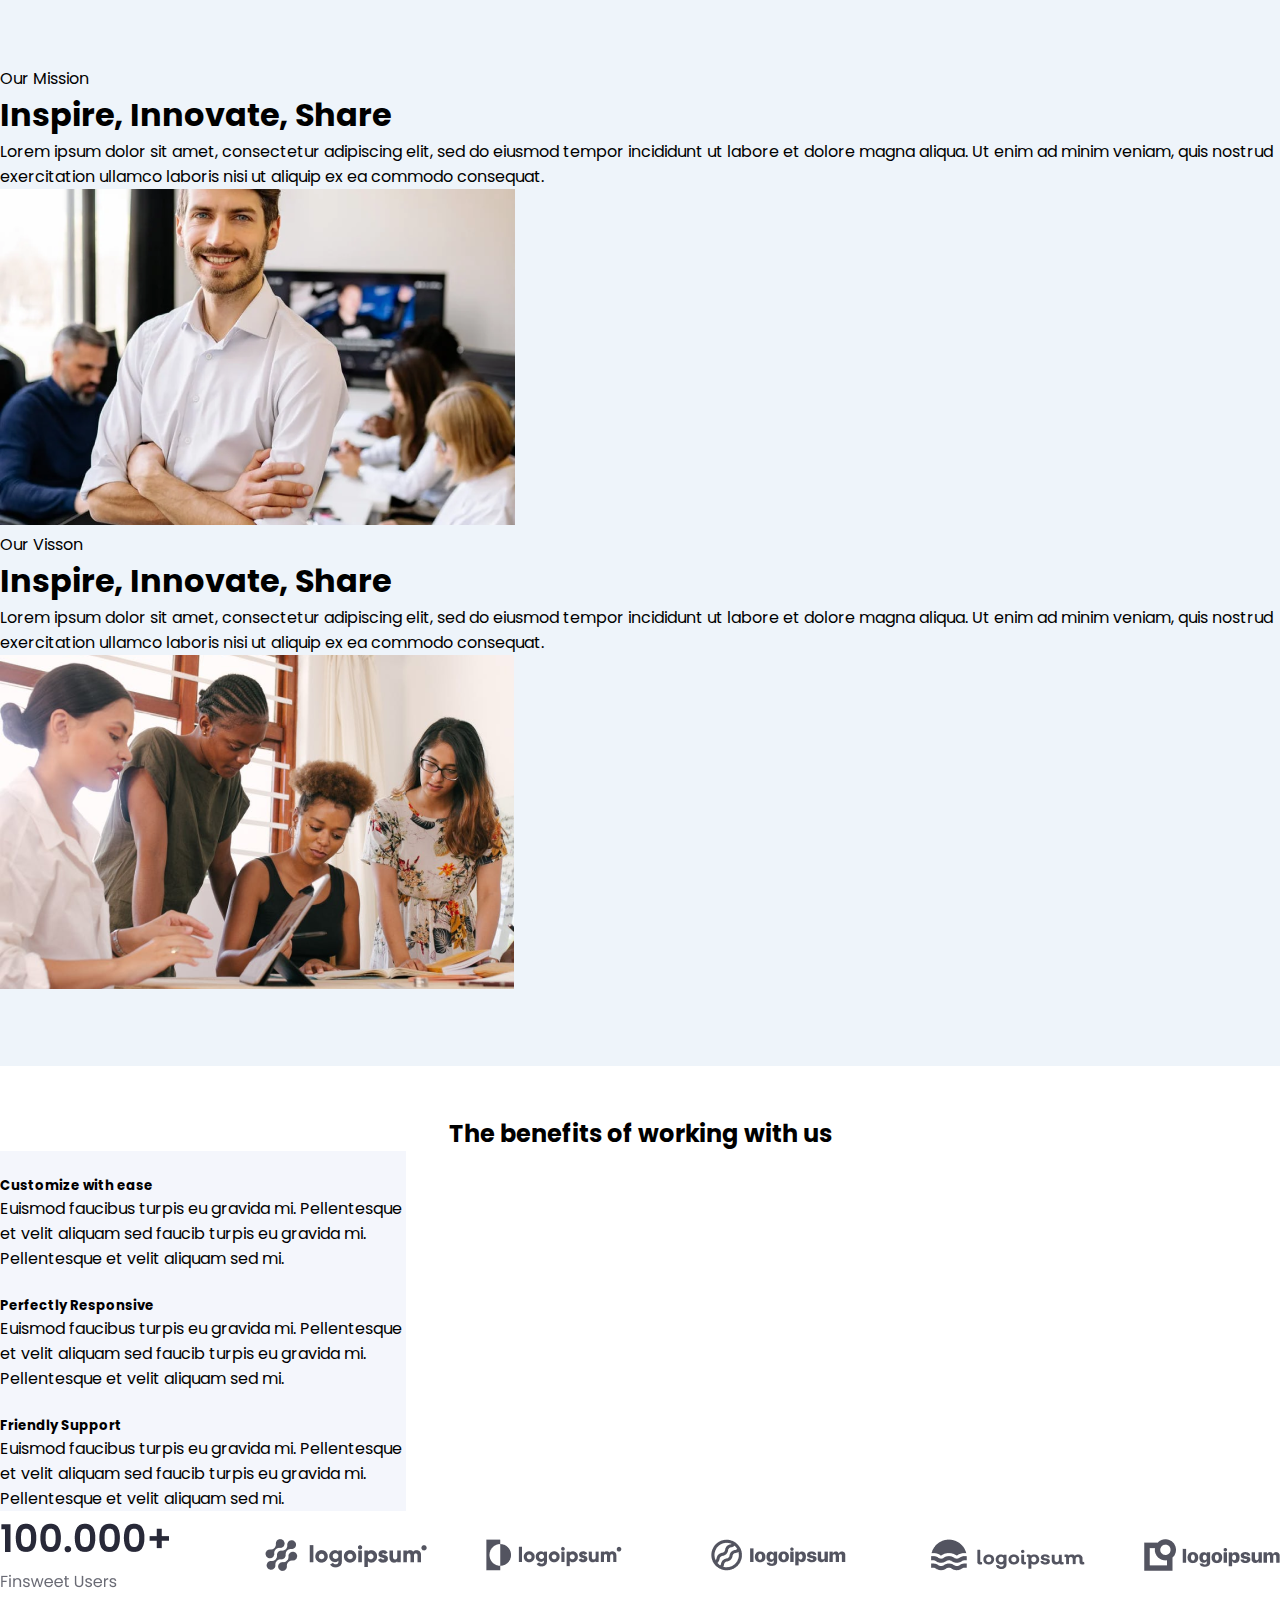
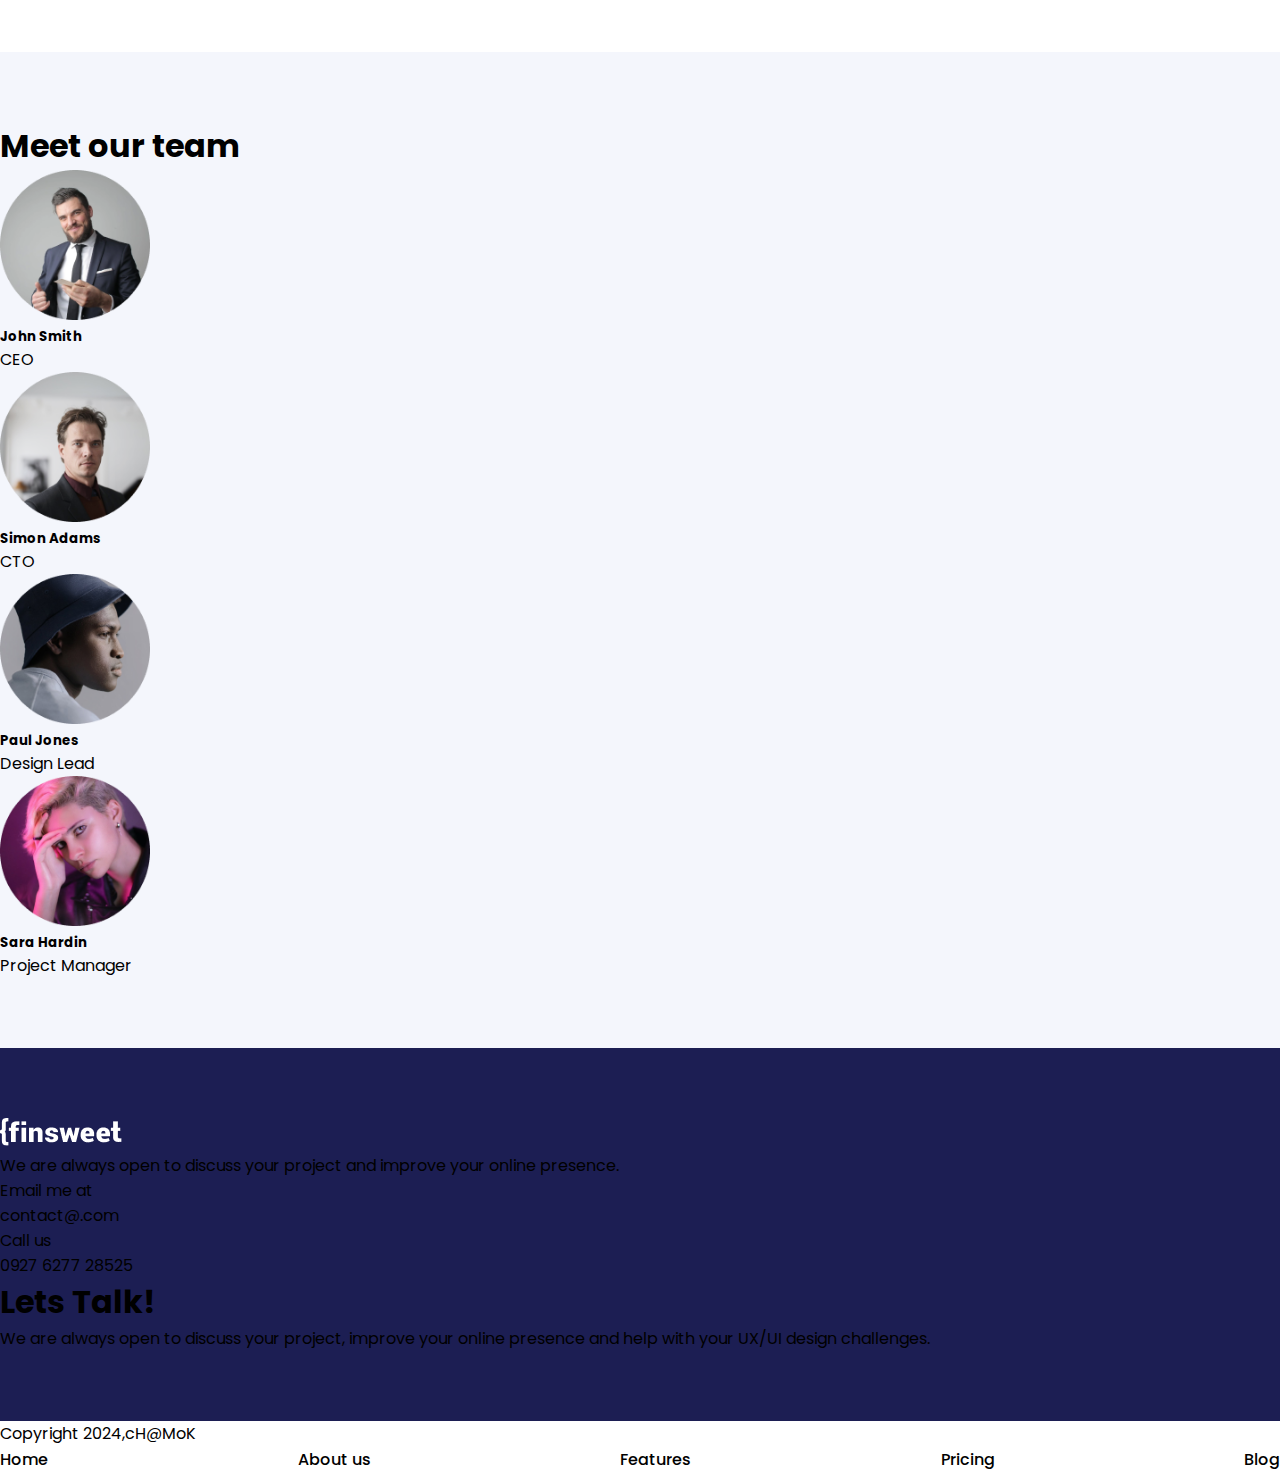
<file: about.html>
<!DOCTYPE html>
<html lang="en">
<head>
    <meta charset="UTF-8">
    <meta name="viewport" content="width=device-width, initial-scale=1.0">
    <title>ABOUT</title>
    <link href="https://cdn.jsdelivr.net/npm/bootstrap@5.0.2/dist/css/bootstrap.min.css" rel="stylesheet" integrity="sha384-EVSTQN3/azprG1Anm3QDgpJLIm9Nao0Yz1ztcQTwFspd3yD65VohhpuuCOmLASjC" crossorigin="anonymous">
   

    <link
      rel="stylesheet"
      href="https://site-assets.fontawesome.com/releases/v6.6.0/css/all.css"
    >

    <link
      rel="stylesheet"
      href="https://site-assets.fontawesome.com/releases/v6.6.0/css/sharp-duotone-solid.css"
    >

    <link
      rel="stylesheet"
      href="https://site-assets.fontawesome.com/releases/v6.6.0/css/sharp-thin.css"
    >

    <link
      rel="stylesheet"
      href="https://site-assets.fontawesome.com/releases/v6.6.0/css/sharp-solid.css"
    >

    <link
      rel="stylesheet"
      href="https://site-assets.fontawesome.com/releases/v6.6.0/css/sharp-regular.css"
    >

    <link
      rel="stylesheet"
      href="https://site-assets.fontawesome.com/releases/v6.6.0/css/sharp-light.css">
    <link rel="stylesheet" href="styles/about.css">
</head>
<body>
<!-- Header Part  -->
    <header>
        <!-- navbar Section MurkUp  -->
            <nav class="navbar navbar-expand-lg customNavbar py-4">
                <div class="container">
                  <picture>
                    <img src="./images/nav/logo.png" alt="/images/nav/logo.png">

                  </picture>
                  <button class="navbar-toggler bg-white " type="button" data-bs-toggle="collapse" data-bs-target="#navbarSupportedContent" aria-controls="navbarSupportedContent" aria-expanded="false" aria-label="Toggle navigation">
                    <span class="navbar-toggler-icon bg-dark"></span>
                  </button>
                  <div class="collapse navbar-collapse" id="navbarSupportedContent">
                    <ul class="navbar-nav mx-auto mb-2 mb-lg-0 mt-5 mt-md-0 mt-lg-0">
                      <li class="custom__NavItem">
                        <a class=" custom__NavLink mb-4 mb-lg-0 ms-5 ms-md-0    " aria-current="page" href="./index.html">Home</a>
                      </li>
                      <li class="custom__NavItem">
                        <a class=" custom__NavLink mb-4 mb-lg-0 ms-5 ms-md-0 " href="./about.html">About us</a>
                      </li>
                      <li class="custom__NavItem">
                        <a class=" custom__NavLink mb-4 mb-lg-0 ms-5 ms-md-0 " href="./features.html">Features</a>
                      </li>
                      <li class="custom__NavItem">
                        <a class=" custom__NavLink mb-4 mb-lg-0 ms-5 ms-md-0 " href="./pricing.html">Pricing</a>
                      </li>  
                      <li class="custom__NavItem">
                        <a class=" custom__NavLink mb-4 mb-lg-0 ms-5 ms-md-0 " href="./blog.html">Blog</a>
                      </li>
                    
                    </ul>
                    <form class="d-flex">
                      <button class="customNavBtn " type="submit">Contact us</button>
                    </form>
                  </div>
                </div>
             </nav>
        <!-- navbar Section MurkUp  -->

        <!-- Banner Section MurkUp  -->
             <section id="banner">
                <div class="container">
                    <div class="bannerWrapper row justify-content-between  align-items-center py-2 py-md-5 py-lg-5 my-2 my-md-5 my-lg-5">
                        <div class="banenerWrapperLeft col-12 col-md-5 col-lg-5 order-2 order-md-1 order-lg-1  ">
                            <p class="fs-5 fw-bold text-center text-md-start text-lg-start">About us</p>
                            <h1 class="display-4 fw-bold text-black  text-center text-md-start ">
                              Our designs solve problems
                            </h1>
                            <p class=" fs-6 mt-2 mt-md-5 mt-lg-5 text-center text-md-start">Lorem ipsum dolor sit amet, consectetur adipiscing elit, sed do eiusmod tempor incididunt ut labore et dolore magna aliqua. Ut enim ad minim veniam.</p>
                            
                        </div>
                        <div class="banenerWrapperRight col-12 col-md-5 col-lg-5 order-1 order-md-2 order-lg-2 mb-5 mb-md-0  ">
                            <picture>
                                <img class="w-100 img-fluid" src="./images/about/banner.png" alt="/images/about/banner.png ">
                            </picture>
                        </div>
                    </div>
                </div>
             </section>
        <!-- Banner Section MurkUp  -->
    
    </header>
<!-- Main Part  -->
    <main>
           <!-- Goal Section MurkUp  -->
           <section id="goal">
            <div class="container my-3 my-md-5 my-lg-5">
              <div class="goalWrapper  row justify-content-evenly g-0 gap-0 align-items-center">
                
                <div class="goalWrapperLeft py-2 py-md-5 py-lg-5 col-12 col-md-5 col-lg-5">
                    <p class="fs-6">Who we are</p>
                    <h2 class="fs-1 fw-bold lh-base">Goal focussed</h2>
                    <p class="fs-6 lh-lg">Lorem ipsum dolor sit amet, consectetur adipiscing elit, sed do eiusmod tempor incididunt ut labore et dolore magna aliqua. Ut enim ad minim veniam, quis nostrud exercitation ullamco laboris nisi ut aliquip ex ea commodo consequat.</p>
                </div>
                <div class="goalWrapperRight col-12 col-md-6 col-lg-6  pt-4">
                    <h2 class="fs-1 fw-bold lh-base">Continuous improvement</h2>
                    <p class="fs-6 lh-lg">Lorem ipsum dolor sit amet, consectetur adipiscing elit, sed do eiusmod tempor incididunt ut labore et dolore magna aliqua. Ut enim ad minim veniam, quis nostrud exercitation ullamco laboris nisi ut aliquip ex ea commodo consequat.</p>
                </div>
                <div class="goalWrapperBottom col-12 ">
                    <picture>
                        <img class="img-fluid w-100" src="./images/about/ourMisson.png" alt="">
                    </picture>
                </div>
              </div>
            </div>
           </section>
      <!-- Goal Section MurkUp  -->

      <!-- Follow Section MurkUp  -->
           <section id="follow">
            <div class="container py-2 py-md-5 py-lg-5">
                  <h2 class="fs-1 fw-bold text-center">The process we follow</h2>
              <div class="followWrapper row py-2 py-md-5 py-lg-5">
                  <div class="followCard col-6 col-md-3 col-lg-3 ">
                    <div class="followCardImage">
                          <picture>
                            <img class="img-fluid w-100" src="./images/about/Line and Icon.png" alt="./images/about/Line and Icon.png">
                        </picture>
                    </div>
                     <div class="followCardContent py-2 py-md-4 py-lg-4">
                        <h5 class="fs-3 lh-lg">Planning</h5>
                        <p class="fs-5">Lorem ipsum dolor sit amet, consetetur sadipscing elitr.</p>
                     </div>
                  </div>
                 
                  <div class="followCard col-6 col-md-3 col-lg-3 ">
                    <div class="followCardImage">
                          <picture>
                            <img class="img-fluid w-100" src="./images/about/Line and Icon.png" alt="./images/about/Line and Icon.png">
                        </picture>
                    </div>
                     <div class="followCardContent py-2 py-md-4 py-lg-4">
                        <h5 class="fs-3 lh-lg">Conception </h5>
                        <p class="fs-5">Lorem ipsum dolor sit amet, consetetur sadipscing elitr.</p>
                     </div>
                  </div>
                 
                  <div class="followCard col-6 col-md-3 col-lg-3 ">
                    <div class="followCardImage">
                          <picture>
                            <img class="img-fluid w-100" src="./images/about/Line and Icon.png" alt="./images/about/Line and Icon.png">
                        </picture>
                    </div>
                     <div class="followCardContent py-2 py-md-4 py-lg-4">
                        <h5 class="fs-3 lh-lg">Design</h5>
                        <p class="fs-5 ">Lorem ipsum dolor sit amet, consetetur sadipscing elitr.</p>
                     </div>
                  </div>
                 
                  <div class="followCard col-6 col-md-3 col-lg-3 ">
                    <div class="followCardImage">
                          <picture>
                            <img class="img-fluid w-100" src="./images/about/Line and Icon.png" alt="./images/about/Line and Icon.png">
                        </picture>
                    </div>
                     <div class="followCardContent py-2 py-md-4 py-lg-4">
                        <h5 class="fs-3 lh-lg">Development</h5>
                        <p class="fs-5">Lorem ipsum dolor sit amet, consetetur sadipscing elitr.</p>
                     </div>
                  </div>
                 

              </div>
            </div>
           </section>
      <!-- Follow Section MurkUp  -->
      <!-- Misson-Vison Section MurkUp  -->
            <section id="planning">
              <div class="container">
                <div class="planningWrapper">
                      <div class="mission col-12">
                          <div class="missionWrapper row justify-content-between  align-items-center ">
                            <div class="missionWrapperLeft col-12 col-md-5 col-lg-5 order-1 order-md-2 order-lg-2  ">
                                <p class="fs-6 fw-bold text-center text-md-start text-lg-start">Our Mission </p>
                                <h1 class="fs-1 fw-bold text-black  text-center text-md-start ">
                                  Inspire, Innovate, Share
                                </h1>
                                <p class=" fs-6 mt-3 text-center text-md-start">Lorem ipsum dolor sit amet, consectetur adipiscing elit, sed do eiusmod tempor incididunt ut labore et dolore magna aliqua. Ut enim ad minim veniam, quis nostrud exercitation ullamco laboris nisi ut aliquip ex ea commodo consequat.</p>
                                
                            </div>
                            <div class="missionWrapperRight col-12 col-md-5 col-lg-5 order-1 order-md-2 order-lg-2 mb-5 mb-md-0 mb-lg-0  ">
                                <picture>
                                    <img class="w-100 img-fluid" src="./images/about/inspire.png" alt="./images/about/inspire.png">
                                </picture>
                            </div>
                          </div>
                      </div>
                      <div class="vission col-12 py-2 py-md-5 py-lg-5">
                        <div class="vissionWrapper row justify-content-between  align-items-center py-2">
                          <div class="vissionWrapperLeft col-12 col-md-5 col-lg-5 order-1 order-md-2 order-lg-2">
                              <p class="fs-6 fw-bold text-center text-md-start text-lg-start">Our Visson </p>
                              <h1 class="fs-1 fw-bold text-black  text-center text-md-start ">
                                Inspire, Innovate, Share
                              </h1>
                              <p class=" fs-6 mt-3 text-center text-md-start">Lorem ipsum dolor sit amet, consectetur adipiscing elit, sed do eiusmod tempor incididunt ut labore et dolore magna aliqua. Ut enim ad minim veniam, quis nostrud exercitation ullamco laboris nisi ut aliquip ex ea commodo consequat.</p>
                              
                          </div>
                          <div class="vissionWrapperRight col-12 col-md-5 col-lg-5  mb-5 mb-md-0 order-1  ">
                              <picture>
                                  <img class="w-100 img-fluid" src="./images/about/ourVison.png" alt="/images/about/banner.png ">
                              </picture>
                          </div>
                        </div>
                      </div>
                </div>
              </div>
            </section>
      <!-- Misson-Vison Section MurkUp  -->
       <!-- Features Section MurkUp  -->
            <section id="Features">
                <div class="container my-2 my-md-5 my-lg-5">
                    <div class="featuresTop ">
                        <h2 class="fs-1 px-1 px-md-5 mb-2 mb-md-5 mb-lg-5 fs-md-1 fs-lg-1 fw-bold">The benefits of working with us</h2>
                    </div>
                    <div class="featuresWrapper row gy-4 gx-0 justify-content-between">
                          <div class="card customCard p-5 cols-12 cols-md-4 cols-lg-4">
                            <span> 
                              <i class="fa-solid fa-calendar-lines-pen usersIcon"></i>
                            </span>  
                              <h5 class="card-title fs-4 fw-bold py-3">Customize with ease</h5>
                              <p class="card-text">Euismod faucibus turpis eu gravida mi. Pellentesque et velit aliquam sed faucib turpis eu gravida mi. Pellentesque et velit aliquam sed mi. </p>
                          </div>
                          <div class="card customCard p-5 cols-12 cols-md-4 cols-lg-4">
                            <span> 
                              <i class="fa-sharp fa-solid fa-pen-slash usersIcon"></i>
                            </span>
                              <h5 class="card-title fs-4 fw-bold py-3">Perfectly Responsive</h5>
                              <p class="card-text">Euismod faucibus turpis eu gravida mi. Pellentesque et velit aliquam sed faucib turpis eu gravida mi. Pellentesque et velit aliquam sed mi. </p>
                          </div>
                          <div class="card customCard p-5 cols-12 cols-md-4 cols-lg-4">
                            <span> 
                              <i class="fa-solid fa-users usersIcon"></i>
                            </span>
                              <h5 class="card-title fs-4 fw-bold py-3">Friendly Support</h5>
                              <p class="card-text">Euismod faucibus turpis eu gravida mi. Pellentesque et velit aliquam sed faucib turpis eu gravida mi. Pellentesque et velit aliquam sed mi. </p>
                          </div>
                          <picture class="col-12 py-2">
                              <img class="img-fluid w-100" src="./images/about/Logo Section.png" alt="">
                          </picture>
                         
                    </div>
                </div>
            </section>
       <!-- Features Section MurkUp  -->
       <!-- Team Section MurkUp  -->
              <section id="team">
                <div class="container">
                  <h1 class="fs-1 fw-bold text-center py-2 py-md-5 py-lg-5">Meet our team</h1>
                  <div class="teamWraper row gy-2">
                    <div class="teamCard col-12 col-md-3 col-lg-3  ">
                      <div class="card customCard bg-white p-5 border-0">
                          <div class="cardImage mx-auto">
                              <picture>
                                <img src="./images/about/john.png" class=" img-fluid" style="max-width:150px;" alt="./images/about/john.png">
                              </picture>
                              <div class="gradiant">
                                <div class="gradiantIcon">
                                  <a class="text-white icon p-1" href=""><i class="fa-brands fa-facebook"></i></a>
                                  <a class="text-white icon p-1" href=""><i class="fa-brands fa-twitter"></i></i></a>
                                  <a class="text-white icon p-1" href=""><i class="fa-brands fa-linkedin"></i></i></a>
                               </div>
                              </div>
                          </div>
                        <div class="card-body text-center mt-4">
                          <h5 class="card-title">John Smith</h5>
                          <p class="card-text">CEO</p>
                        </div>
                      </div>
                    </div>
                    <div class="teamCard col-12 col-md-3 col-lg-3  ">
                      <div class="card customCard bg-white p-5 border-0">
                          <div class="cardImage mx-auto">
                              <picture>
                                <img src="./images/about/simon.png" class=" img-fluid" style="max-width:150px;" alt="/images/about/simon.png">
                              </picture>
                              <div class="gradiant">
                                <div class="gradiantIcon">
                                  <a class="text-white icon p-1" href=""><i class="fa-brands fa-facebook"></i></a>
                                  <a class="text-white icon p-1" href=""><i class="fa-brands fa-twitter"></i></i></a>
                                  <a class="text-white icon p-1" href=""><i class="fa-brands fa-linkedin"></i></i></a>
                               </div>
                              </div>
                          </div>
                        <div class="card-body text-center mt-4">
                          <h5 class="card-title">Simon Adams</h5>
                          <p class="card-text">CTO</p>
                        </div>
                      </div>
                    </div>
                    <div class="teamCard col-12 col-md-3 col-lg-3  ">
                      <div class="card customCard bg-white p-5 border-0">
                          <div class="cardImage mx-auto">
                              <picture>
                                <img src="./images/about/paul.png" class=" img-fluid" style="max-width:150px;" alt="/images/about/paul.png">
                              </picture>
                              <div class="gradiant">
                                <div class="gradiantIcon">
                                  <a class="text-white icon p-1" href=""><i class="fa-brands fa-facebook"></i></a>
                                  <a class="text-white icon p-1" href=""><i class="fa-brands fa-twitter"></i></i></a>
                                  <a class="text-white icon p-1" href=""><i class="fa-brands fa-linkedin"></i></i></a>
                               </div>
                              </div>
                          </div>
                        <div class="card-body text-center mt-4">
                          <h5 class="card-title">Paul Jones</h5>
                          <p class="card-text">Design Lead</p>
                        </div>
                      </div>
                    </div>
                    <div class="teamCard col-12 col-md-3 col-lg-3  ">
                      <div class="card customCard bg-white p-5 border-0">
                          <div class="cardImage mx-auto">
                              <picture>
                                <img src="./images/about/sara.png" class=" img-fluid" style="max-width:150px;" alt="/images/about/sara.png">
                              </picture>
                              <div class="gradiant">
                                <div class="gradiantIcon">
                                  <a class="text-white icon p-1" href=""><i class="fa-brands fa-facebook"></i></a>
                                  <a class="text-white icon p-1" href=""><i class="fa-brands fa-twitter"></i></i></a>
                                  <a class="text-white icon p-1" href=""><i class="fa-brands fa-linkedin"></i></i></a>
                               </div>
                              </div>
                          </div>
                        <div class="card-body text-center mt-4">
                          <h5 class="card-title">Sara Hardin</h5>
                          <p class="card-text">Project Manager</p>
                        </div>
                      </div>
                    </div>
                  </div>
                </div>
              </section>
       <!-- Team Section MurkUp  -->

    </main>
<!-- Footer Part  -->
    <footer>
        <div class="footerTop">
          <div class="container">
            <div class="footerTopWrapper row justify-content-sm-between gap-0 gap-md-0 gap-lg-0">
                <div class="footerTopWrapperLeft col-12 col-md-5 col-lg-5">
                    <picture>
                        <img src="./images/nav/logo.png" alt="/images/nav/logo.png">
                    </picture>
                    <p class="text-white text-light mt-3 mb-2 mb-md-5 mb-lg-5">We are always open to discuss your  project and improve your online presence.</p>
                      <div class="footerContact row bg-warning py-3 px-4 justify-content-around  ">
                            <div class="footerContactLeft col-6">
                              <p>Email me at</p>
                              <p>contact@.com</p>
                          </div>
                          <div class="footerContactRight col-6">
                              <p>Call us</p>
                              <p>0927 6277 28525</p>
                          </div>
                    </div> 
                    
                </div>
                <div class="footerTopWrapperRight col-12 col-md-4 col-lg-4">
                    <h1 class="fs-1 text-white fw-bolder">Lets Talk!</h1>
                    <p class="text-white text-light mt-3 mb-2 mb-md-4 mb-lg-4 me-auto">We are always open to discuss your project, improve your online presence and help with your UX/UI design challenges.</p>
                   <div class="footerIcon">
                      <a class="text-white icon" href=""><i class="fa-brands fa-facebook"></i></a>
                      <a class="text-white icon" href=""><i class="fa-brands fa-twitter"></i></i></a>
                      <a class="text-white icon" href=""><i class="fa-brands fa-instagram"></i></i></a>
                      <a class="text-white icon" href=""><i class="fa-brands fa-linkedin"></i></i></a>
                   </div>
                </div>
              
            </div>
                
        </div>
        </div>
        <div class="footerBottom bg-white py-4">
          <div class="container">
              <div class="footerBottomWrapper row justify-content-between g-2 align-items-center">
                <div class="copyRight col-12 col-md-4 col-lg-4">
                     <p class="fs-6 text-black text-center text-md-start text-lg-start">Copyright 2024,cH@MoK</p>
                </div>
                <ul class="navItems ms-auto col-md-5 col-lg-5">
                  <li><a class="nav__Links" href="./index.html">Home</a></li>
                  <li><a class="nav__Links" href="./about.html">About us</a></li>
                  <li><a class="nav__Links" href="./features.html">Features</a></li>
                  <li><a class="nav__Links" href="./pricing.html">Pricing</a></li>
                  <li><a class="nav__Links" href="./blog.html">Blog</a></li>
                </ul>
              </div>

          </div>

        </div>
    </footer>
<!-- js link area  -->
    <script src="https://cdn.jsdelivr.net/npm/bootstrap@5.0.2/dist/js/bootstrap.bundle.min.js" integrity="sha384-MrcW6ZMFYlzcLA8Nl+NtUVF0sA7MsXsP1UyJoMp4YLEuNSfAP+JcXn/tWtIaxVXM" crossorigin="anonymous"></script>
</body>
</html>
</file>
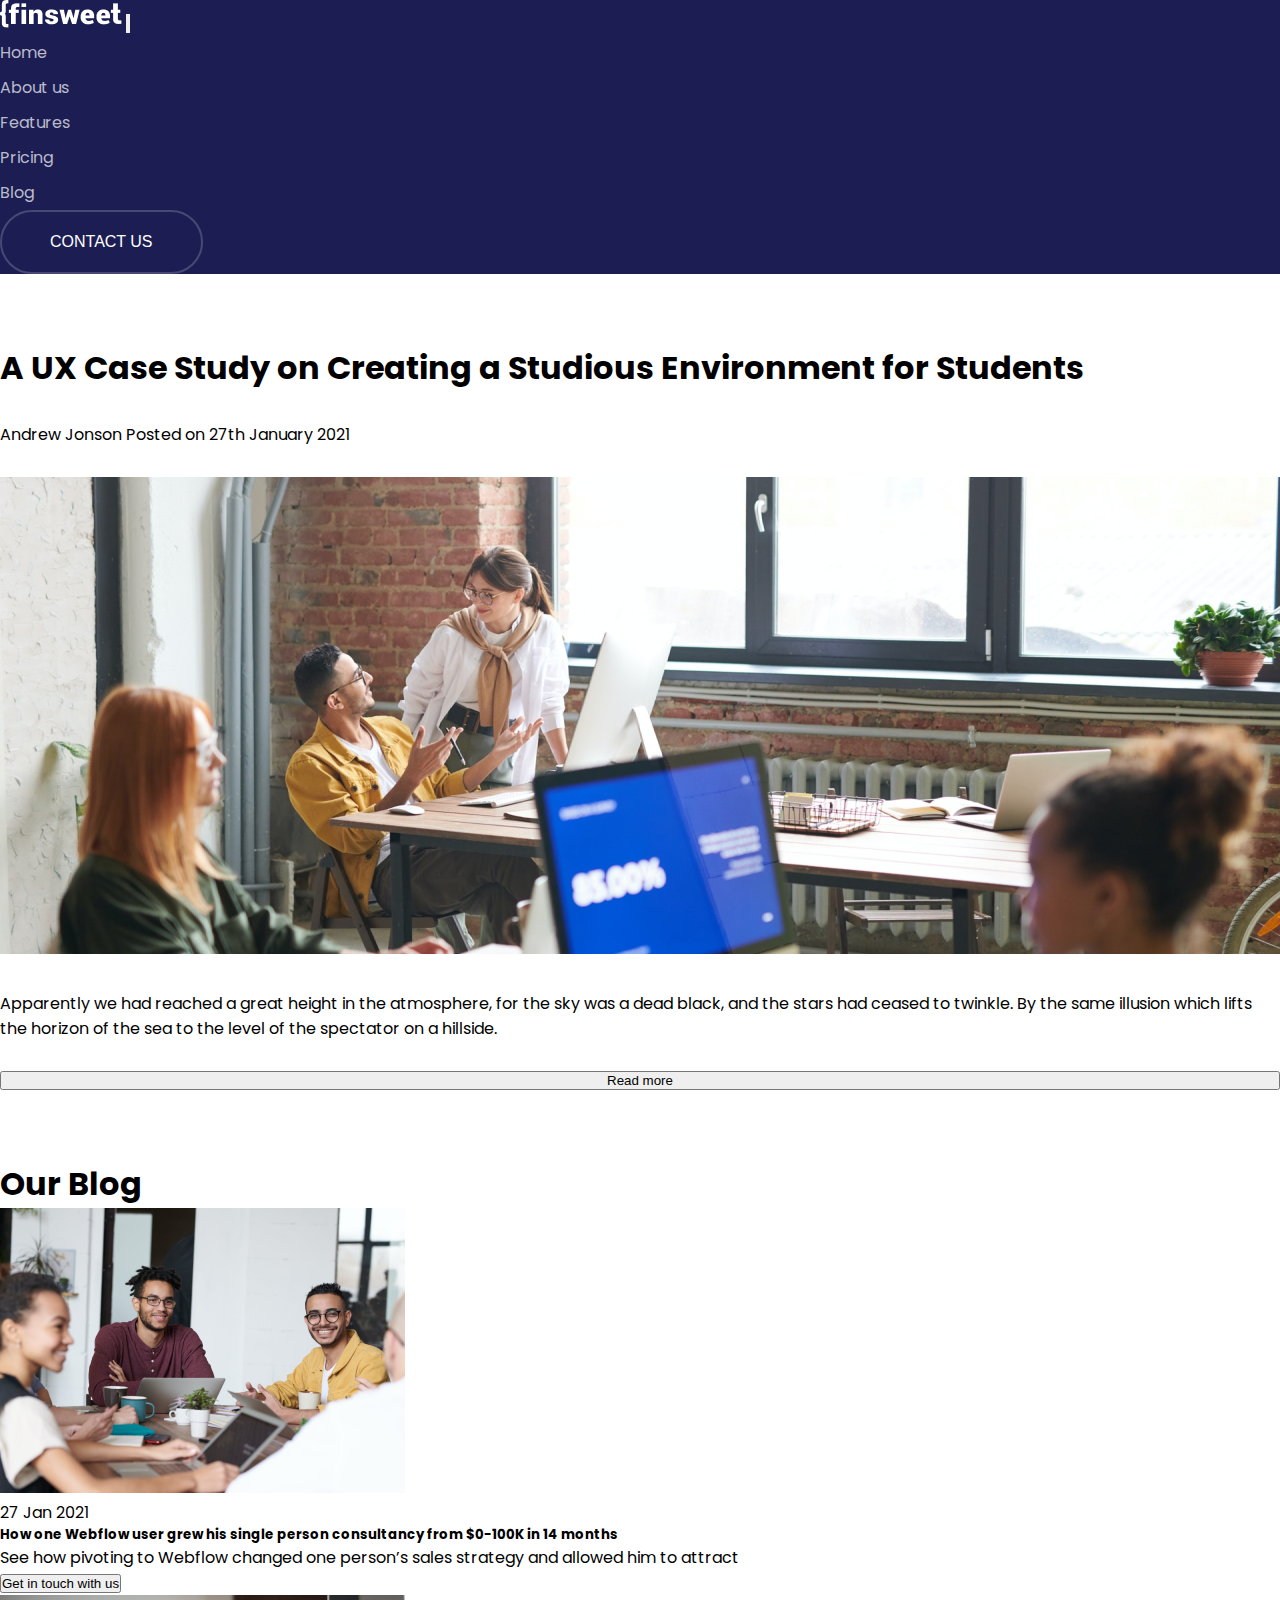
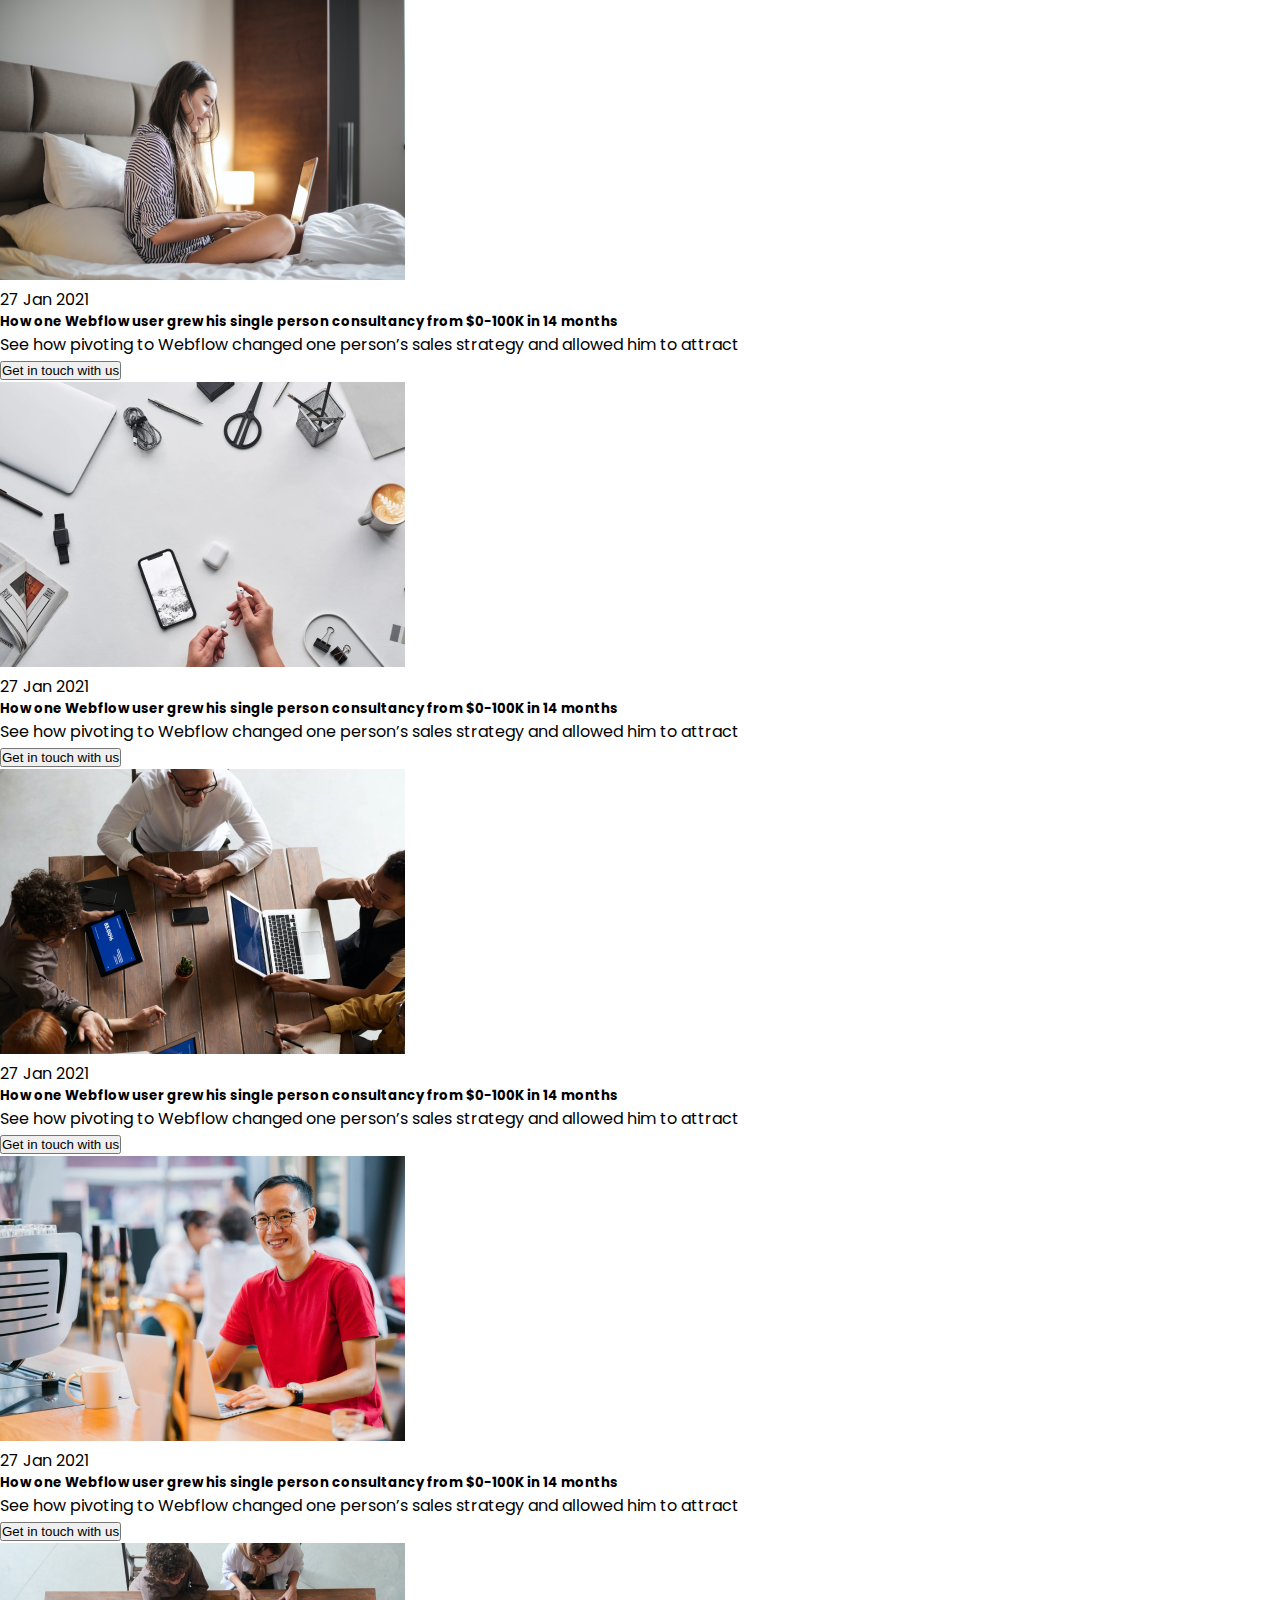
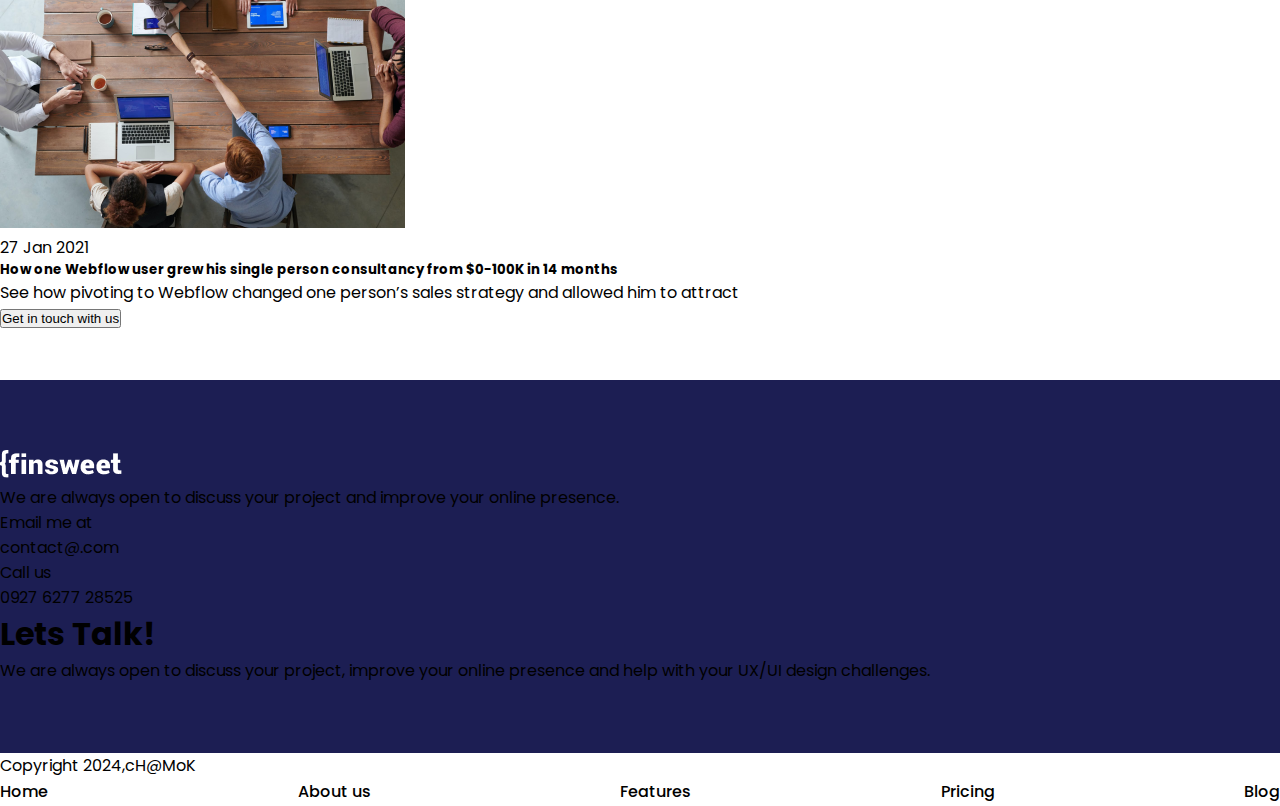
<file: blog.html>
<!DOCTYPE html>
<html lang="en">
<head>
    <meta charset="UTF-8">
    <meta name="viewport" content="width=device-width, initial-scale=1.0">
    <title>BLOG</title>
    <link href="https://cdn.jsdelivr.net/npm/bootstrap@5.0.2/dist/css/bootstrap.min.css" rel="stylesheet" integrity="sha384-EVSTQN3/azprG1Anm3QDgpJLIm9Nao0Yz1ztcQTwFspd3yD65VohhpuuCOmLASjC" crossorigin="anonymous">
   

    <link
      rel="stylesheet"
      href="https://site-assets.fontawesome.com/releases/v6.6.0/css/all.css"
    >

    <link
      rel="stylesheet"
      href="https://site-assets.fontawesome.com/releases/v6.6.0/css/sharp-duotone-solid.css"
    >

    <link
      rel="stylesheet"
      href="https://site-assets.fontawesome.com/releases/v6.6.0/css/sharp-thin.css"
    >

    <link
      rel="stylesheet"
      href="https://site-assets.fontawesome.com/releases/v6.6.0/css/sharp-solid.css"
    >

    <link
      rel="stylesheet"
      href="https://site-assets.fontawesome.com/releases/v6.6.0/css/sharp-regular.css"
    >

    <link
      rel="stylesheet"
      href="https://site-assets.fontawesome.com/releases/v6.6.0/css/sharp-light.css">
    <link rel="stylesheet" href="styles/blog.css">
</head>
<body>
<!-- Header Part  -->
    <header>
        <!-- navbar Section MurkUp  -->
            <nav class="navbar navbar-expand-lg customNavbar py-4">
                <div class="container">
                  <picture>
                    <img src="./images/nav/logo.png" alt="/images/nav/logo.png">

                  </picture>
                  <button class="navbar-toggler bg-white " type="button" data-bs-toggle="collapse" data-bs-target="#navbarSupportedContent" aria-controls="navbarSupportedContent" aria-expanded="false" aria-label="Toggle navigation">
                    <span class="navbar-toggler-icon bg-dark"></span>
                  </button>
                  <div class="collapse navbar-collapse" id="navbarSupportedContent">
                    <ul class="navbar-nav mx-auto mb-2 mb-lg-0 mt-5 mt-md-0 mt-lg-0">
                      <li class="custom__NavItem">
                        <a class=" custom__NavLink mb-4 mb-lg-0 ms-5 ms-md-0    " aria-current="page" href="./index.html">Home</a>
                      </li>
                      <li class="custom__NavItem">
                        <a class=" custom__NavLink mb-4 mb-lg-0 ms-5 ms-md-0 " href="./about.html">About us</a>
                      </li>
                      <li class="custom__NavItem">
                        <a class=" custom__NavLink mb-4 mb-lg-0 ms-5 ms-md-0 " href="./features.html">Features</a>
                      </li>
                      <li class="custom__NavItem">
                        <a class=" custom__NavLink mb-4 mb-lg-0 ms-5 ms-md-0 " href="./pricing.html">Pricing</a>
                      </li>
                      <li class="custom__NavItem">
                        <a class=" custom__NavLink mb-4 mb-lg-0 ms-5 ms-md-0 " href="./blog.html">Blog</a>
                      </li>
                    
                    </ul>
                    <form class="d-flex">
                      <button class="customNavBtn " type="submit">Contact us</button>
                    </form>
                  </div>
                </div>
            </nav>
        <!-- navbar Section MurkUp  -->
        <!-- banner Section MurkUp  -->

          <section>
            <div id="banner">
              <div class="container">
                <div class="bannerWrapper text-center">
                    <h1 class="fs-1 fw-bold w-75 mx-auto">A UX Case Study on Creating a Studious Environment for Students</h1>
                    <p class="fs-6">Andrew Jonson <span class="text-primary">Posted on 27th January 2021</span></p>
                    <picture>
                      <img class="img-fluid w-100" src="./images/Blog/banner.png" alt="./images/Blog/banner.png">
                    </picture>
                    <p class="fs-6">Apparently we had reached a great height in the atmosphere, for the sky was a dead black, and the stars had ceased to twinkle. By the same illusion which lifts the horizon of the sea to the level of the spectator on a hillside.</p>
                    <button class="border-0 bg-transparent text-primary">Read more</button>
                </div>
              </div>
            </div>
          </section>
        <!-- banner Section MurkUp  -->
    </header>
<!-- Main Part  -->
    <main>
          <!-- consultancy MurkUp  -->
          <section id="blog">
            <div class="container ">
                <h1 class="fs-1 fw-bold text-center mb-2 mb-md-5 mb-lg-5">Our Blog</h1>
              <div class="blogWrapper row gy-5">
                  <div class="blogCard col-12 col-md-4 col-lg-4">
                      <div class="card customBlogCard border-0 h-100">
                          <img src="./images/Blog/blog-1.png" class="card-img-top img-fluid" alt="/images/Blog/blog-1.png">
                          <div class="card-body  ">
                              <p>27 Jan 2021</p>
                              <h5 class="card-title fs-4">How one Webflow user grew his single person consultancy from $0-100K in 14 months</h5>
                              <p class="card-text">See how pivoting to Webflow changed one person’s sales strategy and allowed him to attract</p>
                              <button class=" border-0 bg-transparent fs-6  fw-normal text-blackjustify-content-around align-items-center">Get in touch with us <i class="fa-solid fa-arrow-right ms-3"></i></button>
                          </div>


                      </div>
                  </div>
                  <div class="blogCard col-12 col-md-4 col-lg-4">
                      <div class="card customBlogCard border-0 h-100">
                          <img src="./images/Blog/blog-2.png" class="card-img-top img-fluid" alt="./images/Blog/blog-2.png">
                          <div class="card-body  ">
                              <p>27 Jan 2021</p>
                              <h5 class="card-title fs-4">How one Webflow user grew his single person consultancy from $0-100K in 14 months</h5>
                              <p class="card-text">See how pivoting to Webflow changed one person’s sales strategy and allowed him to attract</p>
                              <button class=" border-0 bg-transparent fs-6  fw-normal text-blackjustify-content-around align-items-center">Get in touch with us <i class="fa-solid fa-arrow-right ms-3"></i></button>
                          </div>


                      </div>
                  </div>
                  <div class="blogCard col-12 col-md-4 col-lg-4">
                      <div class="card customBlogCard border-0 h-100">
                          <img src="./images/Blog/blog-3.png" class="card-img-top img-fluid" alt="./images/Blog/blog-3.png">
                          <div class="card-body  ">
                              <p>27 Jan 2021</p>
                              <h5 class="card-title fs-4">How one Webflow user grew his single person consultancy from $0-100K in 14 months</h5>
                              <p class="card-text">See how pivoting to Webflow changed one person’s sales strategy and allowed him to attract</p>
                              <button class=" border-0 bg-transparent fs-6  fw-normal text-blackjustify-content-around align-items-center">Get in touch with us <i class="fa-solid fa-arrow-right ms-3"></i></button>
                          </div>


                      </div>
                  </div>
                  <div class="blogCard col-12 col-md-4 col-lg-4">
                      <div class="card customBlogCard border-0 h-100">
                          <img src="./images/Blog/blog-4.png" class="card-img-top img-fluid" alt="./images/Blog/blog-4.png">
                          <div class="card-body  ">
                              <p>27 Jan 2021</p>
                              <h5 class="card-title fs-4">How one Webflow user grew his single person consultancy from $0-100K in 14 months</h5>
                              <p class="card-text">See how pivoting to Webflow changed one person’s sales strategy and allowed him to attract</p>
                              <button class=" border-0 bg-transparent fs-6  fw-normal text-blackjustify-content-around align-items-center">Get in touch with us <i class="fa-solid fa-arrow-right ms-3"></i></button>
                          </div>


                      </div>
                  </div>
                  <div class="blogCard col-12 col-md-4 col-lg-4">
                      <div class="card customBlogCard border-0 h-100">
                          <img src="./images/Blog/blog-5.png" class="card-img-top img-fluid" alt="./images/Blog/blog-5.png">
                          <div class="card-body  ">
                              <p>27 Jan 2021</p>
                              <h5 class="card-title fs-4">How one Webflow user grew his single person consultancy from $0-100K in 14 months</h5>
                              <p class="card-text">See how pivoting to Webflow changed one person’s sales strategy and allowed him to attract</p>
                              <button class=" border-0 bg-transparent fs-6  fw-normal text-blackjustify-content-around align-items-center">Get in touch with us <i class="fa-solid fa-arrow-right ms-3"></i></button>
                          </div>


                      </div>
                  </div>
                  <div class="blogCard col-12 col-md-4 col-lg-4">
                      <div class="card customBlogCard border-0 h-100">
                          <img src="./images/Blog/blog-6.png" class="card-img-top img-fluid" alt="./images/Blog/blog-6.png">
                          <div class="card-body  ">
                              <p>27 Jan 2021</p>
                              <h5 class="card-title fs-4">How one Webflow user grew his single person consultancy from $0-100K in 14 months</h5>
                              <p class="card-text">See how pivoting to Webflow changed one person’s sales strategy and allowed him to attract</p>
                              <button class=" border-0 bg-transparent fs-6  fw-normal text-blackjustify-content-around align-items-center">Get in touch with us <i class="fa-solid fa-arrow-right ms-3"></i></button>
                          </div>


                      </div>
                  </div>

                </div>
               
              </div>
            </div>
          </section>
     <!-- consultancy MurkUp  -->
     
    </main>
<!-- Footer Part  -->
    <footer>
        <div class="footerTop">
          <div class="container">
            <div class="footerTopWrapper row justify-content-sm-between gap-0 gap-md-0 gap-lg-0">
                <div class="footerTopWrapperLeft col-12 col-md-5 col-lg-5">
                    <picture>
                        <img src="./images/nav/logo.png" alt="/images/nav/logo.png">
                    </picture>
                    <p class="text-white text-light mt-3 mb-2 mb-md-5 mb-lg-5">We are always open to discuss your  project and improve your online presence.</p>
                      <div class="footerContact row bg-warning py-3 px-4 justify-content-around  ">
                            <div class="footerContactLeft col-6">
                              <p>Email me at</p>
                              <p>contact@.com</p>
                          </div>
                          <div class="footerContactRight col-6">
                              <p>Call us</p>
                              <p>0927 6277 28525</p>
                          </div>
                    </div> 
                    
                </div>
                <div class="footerTopWrapperRight col-12 col-md-4 col-lg-4">
                    <h1 class="fs-1 text-white fw-bolder">Lets Talk!</h1>
                    <p class="text-white text-light mt-3 mb-2 mb-md-4 mb-lg-4 me-auto">We are always open to discuss your project, improve your online presence and help with your UX/UI design challenges.</p>
                   <div class="footerIcon">
                      <a class="text-white icon" href=""><i class="fa-brands fa-facebook"></i></a>
                      <a class="text-white icon" href=""><i class="fa-brands fa-twitter"></i></i></a>
                      <a class="text-white icon" href=""><i class="fa-brands fa-instagram"></i></i></a>
                      <a class="text-white icon" href=""><i class="fa-brands fa-linkedin"></i></i></a>
                   </div>
                </div>
              
            </div>
                
        </div>
        </div>
        <div class="footerBottom bg-white py-4">
          <div class="container">
              <div class="footerBottomWrapper row justify-content-between g-2 align-items-center">
                <div class="copyRight col-12 col-md-4 col-lg-4">
                     <p class="fs-6 text-black text-center text-md-start text-lg-start">Copyright 2024,cH@MoK</p>
                </div>
                <ul class="navItems ms-auto col-md-5 col-lg-5">
                  <li><a class="nav__Links" href="./index.html">Home</a></li>
                  <li><a class="nav__Links" href="./about.html">About us</a></li>
                  <li><a class="nav__Links" href="./features.html">Features</a></li>
                  <li><a class="nav__Links" href="./pricing.html">Pricing</a></li>
                  <li><a class="nav__Links" href="./blog.html">Blog</a></li>
                </ul>
              </div>

          </div>

        </div>
    </footer>
<!-- js link area  -->
    <script src="https://cdn.jsdelivr.net/npm/bootstrap@5.0.2/dist/js/bootstrap.bundle.min.js" integrity="sha384-MrcW6ZMFYlzcLA8Nl+NtUVF0sA7MsXsP1UyJoMp4YLEuNSfAP+JcXn/tWtIaxVXM" crossorigin="anonymous"></script>
</body>
</html>
</file>
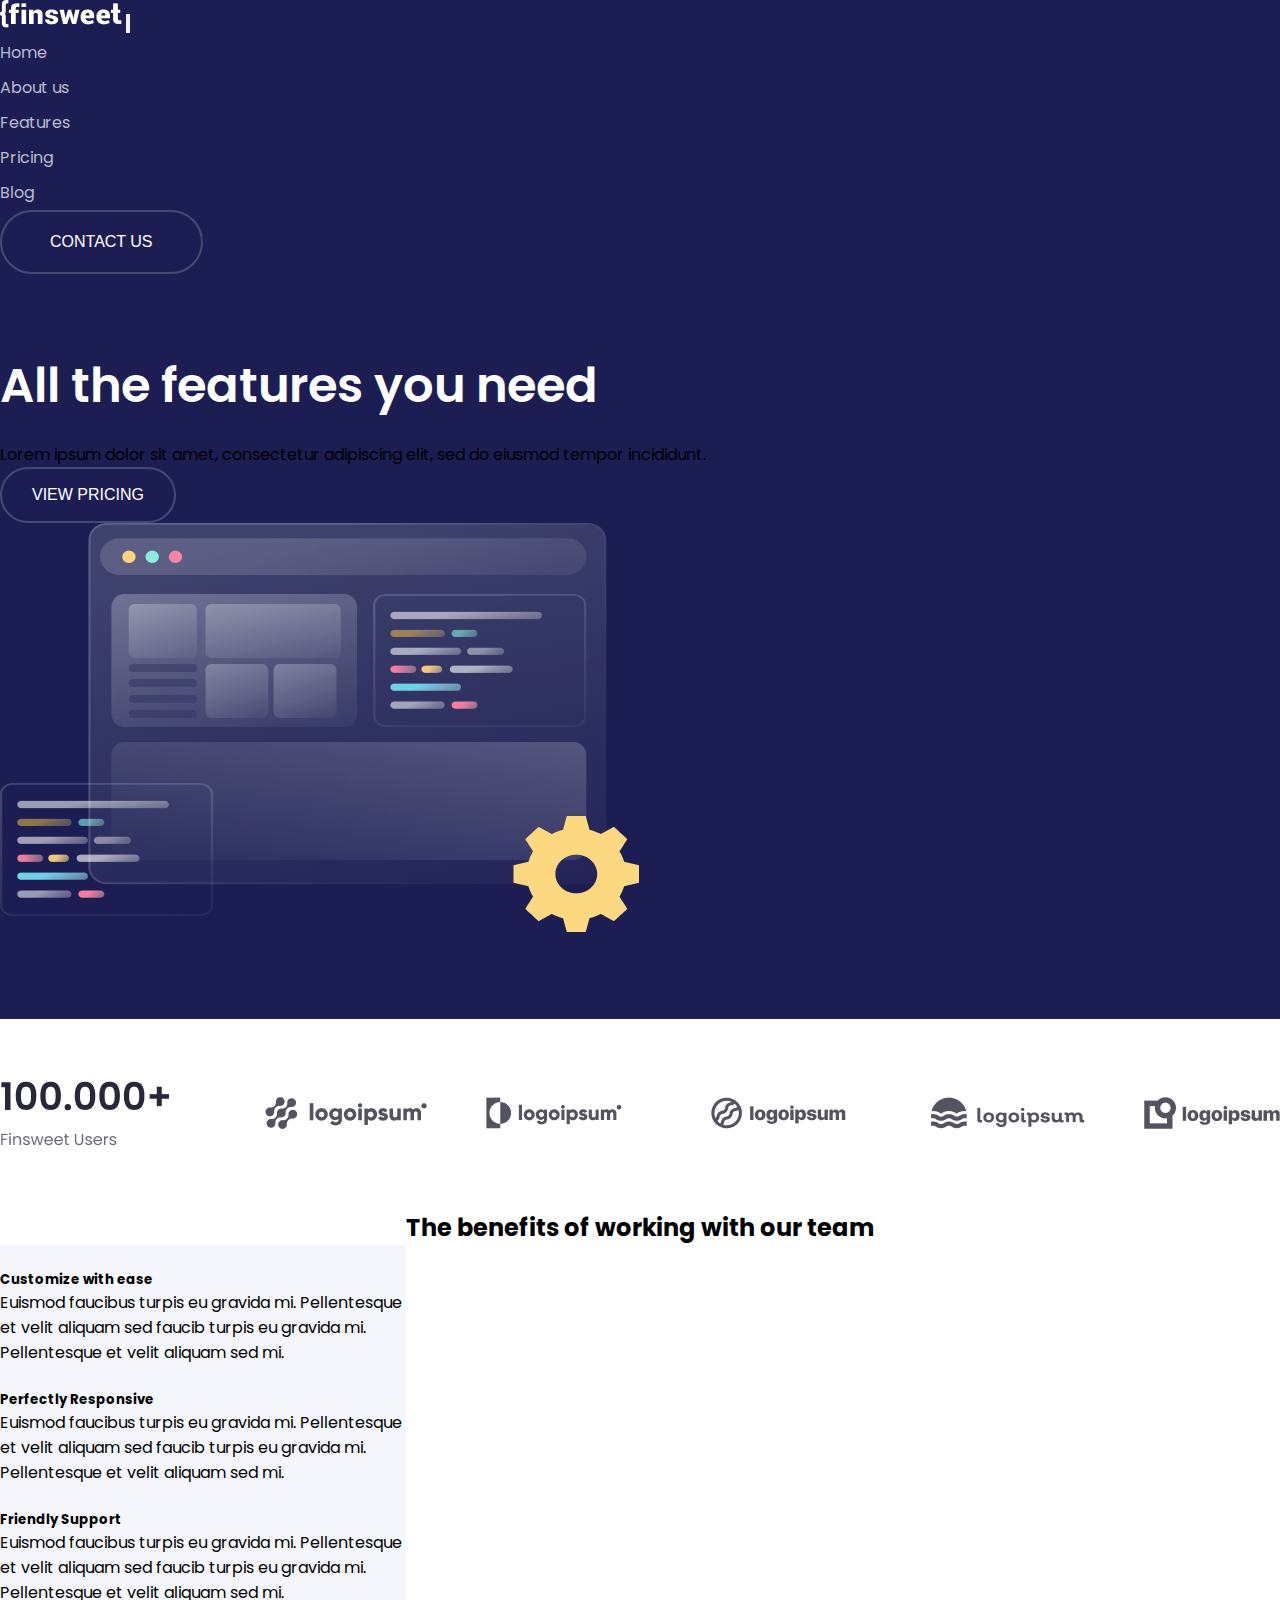
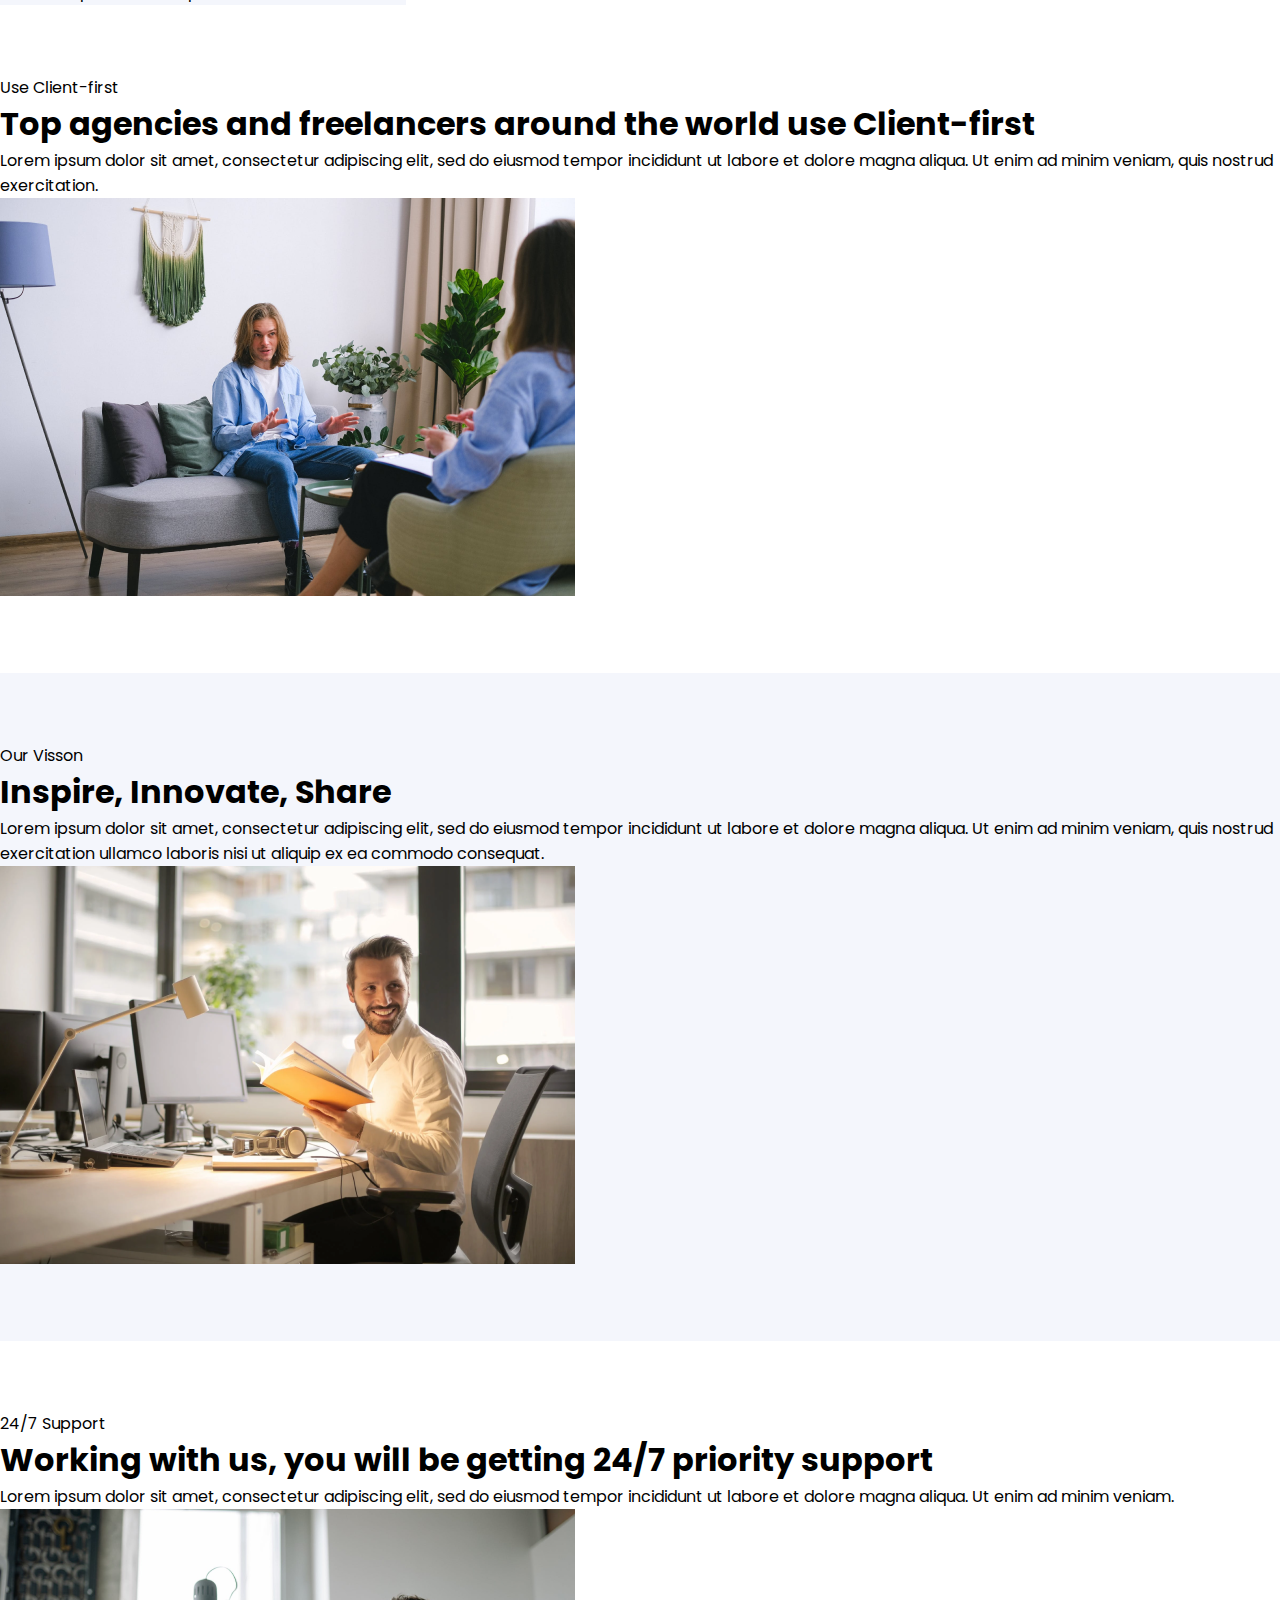
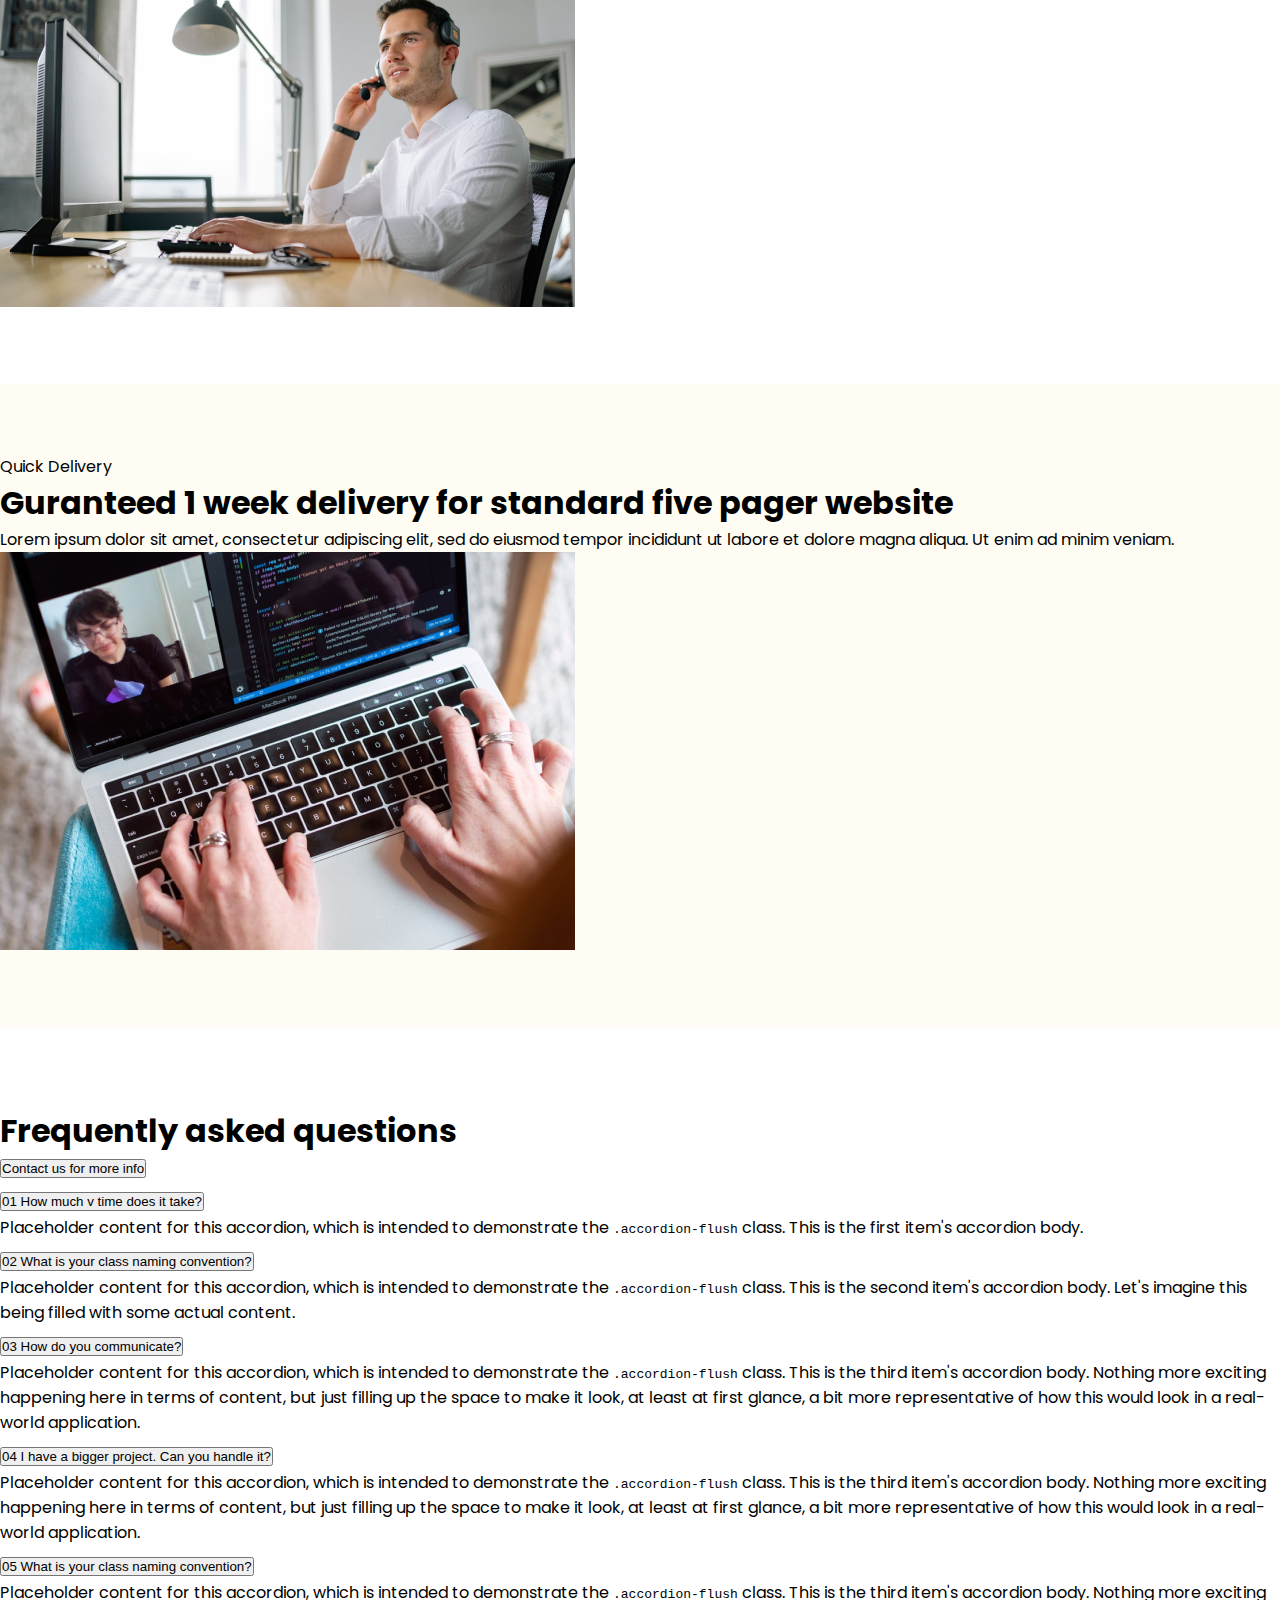
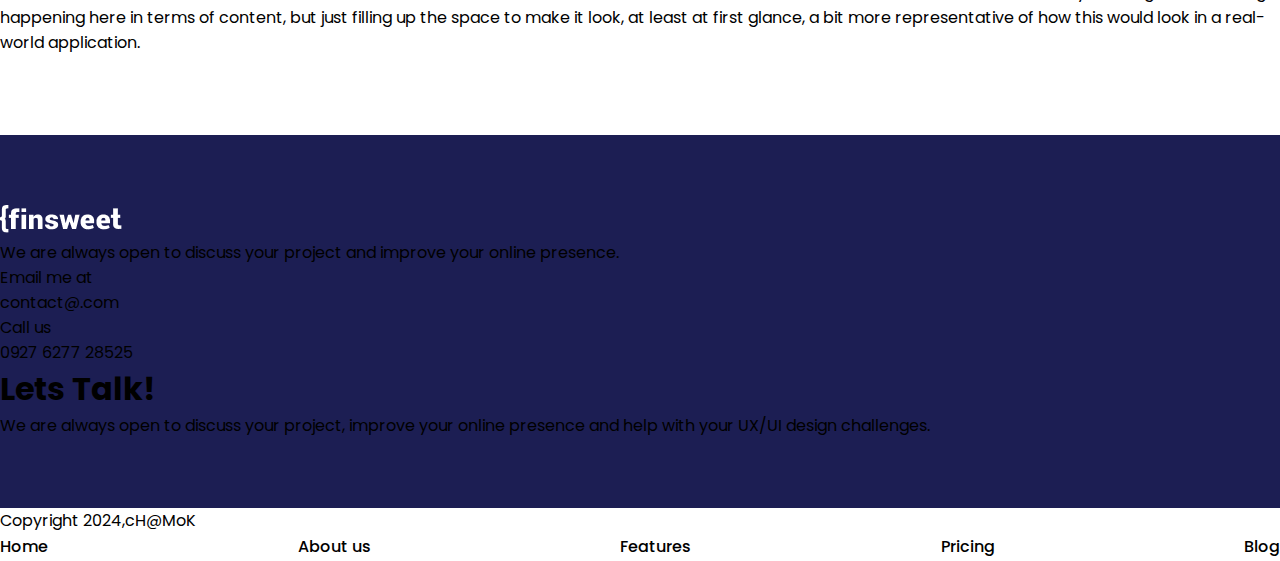
<file: features.html>
<!DOCTYPE html>
<html lang="en">
<head>
    <meta charset="UTF-8">
    <meta name="viewport" content="width=device-width, initial-scale=1.0">
    <title>FEATURES</title>
    <link href="https://cdn.jsdelivr.net/npm/bootstrap@5.0.2/dist/css/bootstrap.min.css" rel="stylesheet" integrity="sha384-EVSTQN3/azprG1Anm3QDgpJLIm9Nao0Yz1ztcQTwFspd3yD65VohhpuuCOmLASjC" crossorigin="anonymous">
   

    <link
      rel="stylesheet"
      href="https://site-assets.fontawesome.com/releases/v6.6.0/css/all.css"
    >

    <link
      rel="stylesheet"
      href="https://site-assets.fontawesome.com/releases/v6.6.0/css/sharp-duotone-solid.css"
    >

    <link
      rel="stylesheet"
      href="https://site-assets.fontawesome.com/releases/v6.6.0/css/sharp-thin.css"
    >

    <link
      rel="stylesheet"
      href="https://site-assets.fontawesome.com/releases/v6.6.0/css/sharp-solid.css"
    >

    <link
      rel="stylesheet"
      href="https://site-assets.fontawesome.com/releases/v6.6.0/css/sharp-regular.css"
    >

    <link
      rel="stylesheet"
      href="https://site-assets.fontawesome.com/releases/v6.6.0/css/sharp-light.css">
    <link rel="stylesheet" href="styles/features.css">
</head>
<body>
<!-- Header Part  -->
    <header>
        <!-- navbar Section MurkUp  -->
            <nav class="navbar navbar-expand-lg customNavbar py-4">
                <div class="container">
                  <picture>
                    <img src="./images/nav/logo.png" alt="/images/nav/logo.png">

                  </picture>
                  <button class="navbar-toggler bg-white " type="button" data-bs-toggle="collapse" data-bs-target="#navbarSupportedContent" aria-controls="navbarSupportedContent" aria-expanded="false" aria-label="Toggle navigation">
                    <span class="navbar-toggler-icon bg-dark"></span>
                  </button>
                  <div class="collapse navbar-collapse" id="navbarSupportedContent">
                    <ul class="navbar-nav mx-auto mb-2 mb-lg-0 mt-5 mt-md-0 mt-lg-0">
                      <li class="custom__NavItem">
                        <a class=" custom__NavLink mb-4 mb-lg-0 ms-5 ms-md-0    " aria-current="page" href="./index.html">Home</a>
                      </li>
                      <li class="custom__NavItem">
                        <a class=" custom__NavLink mb-4 mb-lg-0 ms-5 ms-md-0 " href="./about.html">About us</a>
                      </li>
                      <li class="custom__NavItem">
                        <a class=" custom__NavLink mb-4 mb-lg-0 ms-5 ms-md-0 " href="./features.html">Features</a>
                      </li>
                      <li class="custom__NavItem">
                        <a class=" custom__NavLink mb-4 mb-lg-0 ms-5 ms-md-0 " href="./pricing.html">Pricing</a>
                      </li>
                      <li class="custom__NavItem">
                        <a class=" custom__NavLink mb-4 mb-lg-0 ms-5 ms-md-0 " href="./blog.html">Blog</a>
                      </li>
                    
                    </ul>
                    <form class="d-flex">
                      <button class="customNavBtn " type="submit">Contact us</button>
                    </form>
                  </div>
                </div>
             </nav>
        <!-- navbar Section MurkUp  -->

        <!-- Banner Section MurkUp  -->
             <section id="banner">
                <div class="container">
                    <div class="bannerWrapper row justify-content-around  align-items-center">
                        <div class="banenerWrapperLeft col-12 col-md-5 col-lg-5 order-2 order-md-1 order-lg-1  ">
                            <h1 class="banner__Heading text-center text-md-start ">
                                All the features you need
                            </h1>
                            <p class="text-white-50 fs-6 mb-3 mb-md-5 mb-lg-5 text-center text-md-start">Lorem ipsum dolor sit amet, consectetur adipiscing elit, sed do eiusmod tempor incididunt.</p>
                                <button class="customNavBtn modifiedBtn col-6 col-md-5 " type="submit">View Pricing</button>
                           

                        </div>
                        <div class="banenerWrapperRight col-12 col-md-6 col-lg-6 order-1 order-md-2 order-lg-2 mb-5 mb-md-0  ">
                            <picture>
                                <img class="w-100 img-fluid" src="./images/banner/banner2.png" alt="/images/banner/banner2.png">
                            </picture>
                        </div>
                    </div>
                </div>

             </section>
        <!-- Banner Section MurkUp  -->
    </header>
<!-- Main Part  -->
    <main>
       
       <!-- CompanyLogo Section MurkUp  -->
          <section id="companyLogo">
            <div class="container">
              <picture>
                <img class="img-fluid w-100" src="./images/about/Logo Section.png" alt="">
            </picture>
            </div>
          </section>
       <!-- CompanyLogo Sectio=n MurkUp  -->
       <!-- Features Section MurkUp  -->
          <section id="Features">
            <div class="container my-2 my-md-4 my-lg-4">
                <div class="featuresTop ">
                    <h2 class="fs-1 lh-lg px-1 px-md-5 mb-2 mb-md-5 mb-lg-5 fs-md-1 fs-lg-1 fw-bold">The benefits of working with our team</h2>
                </div>
                <div class="featuresWrapper row gy-4 gx-0 justify-content-between">

                      <div class="card customCard p-5 cols-12 cols-md-4 cols-lg-4">
                        <span> 
                          <i class="fa-solid fa-calendar-lines-pen usersIcon"></i>
                        </span>  
                          <h5 class="card-title fs-4 fw-bold py-3">Customize with ease</h5>
                          <p class="card-text">Euismod faucibus turpis eu gravida mi. Pellentesque et velit aliquam sed faucib turpis eu gravida mi. Pellentesque et velit aliquam sed mi. </p>
                      </div>
                      <div class="card customCard p-5 cols-12 cols-md-4 cols-lg-4">
                        <span> 
                          <i class="fa-sharp fa-solid fa-pen-slash usersIcon"></i>
                        </span>
                          <h5 class="card-title fs-4 fw-bold py-3">Perfectly Responsive</h5>
                          <p class="card-text">Euismod faucibus turpis eu gravida mi. Pellentesque et velit aliquam sed faucib turpis eu gravida mi. Pellentesque et velit aliquam sed mi. </p>
                      </div>
                      <div class="card customCard p-5 cols-12 cols-md-4 cols-lg-4">
                        <span> 
                          <i class="fa-solid fa-users usersIcon"></i>
                        </span>
                          <h5 class="card-title fs-4 fw-bold py-3">Friendly Support</h5>
                          <p class="card-text">Euismod faucibus turpis eu gravida mi. Pellentesque et velit aliquam sed faucib turpis eu gravida mi. Pellentesque et velit aliquam sed mi. </p>
                      </div>
                    
                    
                </div>
            </div>
          </section>
        <!-- Features Section MurkUp  -->

        <!-- clients Section MurkUp  -->
        <section id="clients">
          <div class="container">
            <div class="clientsWrapper row justify-content-between  align-items-center py-2 gy-5">
                  <div class="clientsWrapperLeft col-12 col-md-6 col-lg-6 order-2 order-md-1 order-lg-1">
                      <p class="fs-5 fw-bold text-center text-md-start text-lg-start">Use Client-first </p>
                      <h1 class="fs-1 fw-bold text-black lh-base  text-center text-md-start ">
                        Top agencies and freelancers around the world use Client-first 
                      </h1>
                      <p class=" fs-6 mt-3 text-center text-md-start">Lorem ipsum dolor sit amet, consectetur adipiscing elit, sed do eiusmod tempor incididunt ut labore et dolore magna aliqua. Ut enim ad minim veniam, quis nostrud exercitation.</p>
                      
                  </div>
                  <div class="clientsWrapperRight col-12 col-md-6 col-lg-6 order-1 order-md-2 order-lg-2  ">
                      <picture>
                          <img class="w-100 img-fluid" src="./images/features/clients.png" alt="./images/features/clients.png">
                      </picture>
                  </div>
             </div>
   
          </div>
        </section>
       <!-- clients Section MurkUp  -->
        <!-- rivison Section MurkUp  -->
          <section id="revison">
            <div class="container">
              <div class="revisonWrapper row justify-content-between  align-items-center py-2 gy-5">
                    <div class="revisonWrapperLeft col-12 col-md-5 col-lg-5 order-1 order-md-2 order-lg-2">
                        <p class="fs-6 fw-bold text-center text-md-start text-lg-start">Our Visson </p>
                        <h1 class="fs-1 fw-bold text-black  text-center text-md-start ">
                          Inspire, Innovate, Share
                        </h1>
                        <p class=" fs-6 mt-3 text-center text-md-start">Lorem ipsum dolor sit amet, consectetur adipiscing elit, sed do eiusmod tempor incididunt ut labore et dolore magna aliqua. Ut enim ad minim veniam, quis nostrud exercitation ullamco laboris nisi ut aliquip ex ea commodo consequat.</p>
                        
                    </div>
                    <div class="revisonWrapperRight col-12 col-md-5 col-lg-5  mb-5 mb-md-0 order-1  ">
                        <picture>
                            <img class="w-100 img-fluid" src="./images/features/revision.png" alt="/images/about/banner.png ">
                        </picture>
                    </div>
               </div>
     
            </div>
          </section>
       <!-- rivison Section MurkUp  -->
        <!-- support Section MurkUp  -->
            <section id="support">
              <div class="container">
                <div class="supportWrapper row justify-content-between  align-items-center py-2 gy-5">
                      <div class="supportWrapperLeft col-12 col-md-6 col-lg-6 order-2 order-md-1 order-lg-1">
                          <p class="fs-5 fw-bold text-center text-md-start text-lg-start">24/7 Support</p>
                          <h1 class="fs-1 fw-bold text-black lh-base  text-center text-md-start ">
                            Working with us, you will be getting 24/7 priority support
                          </h1>
                          <p class=" fs-6 mt-3 text-center text-md-start">Lorem ipsum dolor sit amet, consectetur adipiscing elit, sed do eiusmod tempor incididunt ut labore et dolore magna aliqua. Ut enim ad minim veniam.</p>
                          
                      </div>
                      <div class="supportWrapperRight col-12 col-md-6 col-lg-6 order-1 order-md-2 order-lg-2  ">
                          <picture>
                              <img class="w-100 img-fluid" src="./images/features/support.png" alt="./images/features/support.png">
                          </picture>
                      </div>
                </div>
              </div>
            </section>
       <!-- support Section MurkUp  -->
       <!-- Quick Delivary Section MurkUp  -->
            <section id="delivary">
              <div class="container">
                <div class="delivaryWrapper row justify-content-between  align-items-center py-2 gx-5 ">
                      <div class="delivaryWrapperLeft col-12 col-md-6 col-lg-6 order-2 ">
                          <p class="fs-6 fw-bold text-center text-md-start text-lg-start">Quick Delivery</p>
                          <h1 class="fs-1 fw-bold text-black  text-center text-md-start ">
                            Guranteed 1 week delivery for standard five pager website
                          </h1>
                          <p class=" fs-6 mt-3 text-center text-md-start">Lorem ipsum dolor sit amet, consectetur adipiscing elit, sed do eiusmod tempor incididunt ut labore et dolore magna aliqua. Ut enim ad minim veniam.</p>
                          
                      </div>
                      <div class="delivaryWrapperRight col-12 col-md-5 col-lg-5  mb-5 mb-md-0 order-1">
                          <picture>
                              <img class="w-100 img-fluid" src="./images/features/delivary.png" alt="/images/about/banner.png ">
                          </picture>
                      </div>
                </div>
      
              </div>
            </section>
       <!-- Quick Delivary Section MurkUp  -->
        <!-- Faq Section MurkUp  -->
             <section id="faq">
                <div class="container">
                    <div class="faqWrapper row justify-content-between">
                        <div class="faqWrapperLeft col-12 col-md-4 col-lg-4 mb-5 mb-md-0 mb-lg-0 text-center text-md-start text-lg-start">
                            <h1 class="faqWrapperLeft__title mb-3 fw-bold">Frequently asked questions</h1>
                            <button class="bg-transparent border-0 text-primary fs-5 fw-bold">Contact us for more info</button>
                        </div>
                        <div class="faqWrapperRight col-12 col-md-7 col-lg-7">
                            <div class="accordion accordion-flush" id="accordionFlushExample">
                                <div class="accordion-item">
                                <h2 class="accordion-header" id="flush-headingOne">
                                    <button class="accordion-button collapsed" type="button" data-bs-toggle="collapse" data-bs-target="#flush-collapseOne" aria-expanded="false" aria-controls="flush-collapseOne">
                                    <P class="fs-4 fw-bold"><span class=" pe-1 pe-md-5 pe-lg-5 text-primary">01</span> How much v  time does it take?</P>
                                    </button>
                                </h2>
                                <div id="flush-collapseOne" class="accordion-collapse collapse" aria-labelledby="flush-headingOne" data-bs-parent="#accordionFlushExample">
                                    <div class="accordion-body">Placeholder content for this accordion, which is intended to demonstrate the <code>.accordion-flush</code> class. This is the first item's accordion body.</div>
                                </div>
                                </div>
                                <div class="accordion-item">
                                <h2 class="accordion-header" id="flush-headingTwo">
                                    <button class="accordion-button collapsed" type="button" data-bs-toggle="collapse" data-bs-target="#flush-collapseTwo" aria-expanded="false" aria-controls="flush-collapseTwo">
                                    <P class="fs-4 fw-bold"><span class=" pe-1 pe-md-5 pe-lg-5 text-primary">02</span> What is your class naming convention?</P>
                                    </button>
                                </h2>
                                <div id="flush-collapseTwo" class="accordion-collapse collapse" aria-labelledby="flush-headingTwo" data-bs-parent="#accordionFlushExample">
                                    <div class="accordion-body">Placeholder content for this accordion, which is intended to demonstrate the <code>.accordion-flush</code> class. This is the second item's accordion body. Let's imagine this being filled with some actual content.</div>
                                </div>
                                </div>
                                <div class="accordion-item">
                                <h2 class="accordion-header" id="flush-headingThree">
                                    <button class="accordion-button collapsed" type="button" data-bs-toggle="collapse" data-bs-target="#flush-collapseThree" aria-expanded="false" aria-controls="flush-collapseThree">
                                    <P class="fs-4 fw-bold"><span class=" pe-1 pe-md-5 pe-lg-5 text-primary">03</span> How do you communicate?</P>
                                    </button>
                                </h2>
                                <div id="flush-collapseThree" class="accordion-collapse collapse" aria-labelledby="flush-headingThree" data-bs-parent="#accordionFlushExample">
                                    <div class="accordion-body">Placeholder content for this accordion, which is intended to demonstrate the <code>.accordion-flush</code> class. This is the third item's accordion body. Nothing more exciting happening here in terms of content, but just filling up the space to make it look, at least at first glance, a bit more representative of how this would look in a real-world application.</div>
                                </div>
                                </div>
                                <div class="accordion-item">
                                <h2 class="accordion-header" id="flush-headingFour">
                                    <button class="accordion-button collapsed" type="button" data-bs-toggle="collapse" data-bs-target="#flush-collapseFour" aria-expanded="false" aria-controls="flush-collapseFour">
                                    <P class="fs-4 fw-bold"><span class=" pe-1 pe-md-5 pe-lg-5 text-primary">04</span> I have a bigger project. Can you handle it?</P>
                                    </button>
                                </h2>
                                <div id="flush-collapseFour" class="accordion-collapse collapse" aria-labelledby="flush-headingFour" data-bs-parent="#accordionFlushExample">
                                    <div class="accordion-body">Placeholder content for this accordion, which is intended to demonstrate the <code>.accordion-flush</code> class. This is the third item's accordion body. Nothing more exciting happening here in terms of content, but just filling up the space to make it look, at least at first glance, a bit more representative of how this would look in a real-world application.</div>
                                </div>
                                </div>
                                <div class="accordion-item">
                                <h2 class="accordion-header" id="flush-headingFive">
                                    <button class="accordion-button collapsed" type="button" data-bs-toggle="collapse" data-bs-target="#flush-collapseFive" aria-expanded="false" aria-controls="flush-collapseFive">
                                    <P class="fs-4 fw-bold"><span class=" pe-1 pe-md-5 pe-lg-5 text-primary">05</span> What is your class naming convention?</P>
                                    </button>
                                </h2>
                                <div id="flush-collapseFive" class="accordion-collapse collapse" aria-labelledby="flush-headingFive" data-bs-parent="#accordionFlushExample">
                                    <div class="accordion-body">Placeholder content for this accordion, which is intended to demonstrate the <code>.accordion-flush</code> class. This is the third item's accordion body. Nothing more exciting happening here in terms of content, but just filling up the space to make it look, at least at first glance, a bit more representative of how this would look in a real-world application.</div>
                                </div>
                                </div>
                                
                            </div>

                        </div>
                    </div>
                </div>
            </section>
       <!-- Faq Section MurkUp  -->
    </main>
<!-- Footer Part  -->
    <footer>
        <div class="footerTop">
          <div class="container">
            <div class="footerTopWrapper row justify-content-sm-between gap-0 gap-md-0 gap-lg-0">
                <div class="footerTopWrapperLeft col-12 col-md-5 col-lg-5">
                    <picture>
                        <img src="./images/nav/logo.png" alt="/images/nav/logo.png">
                    </picture>
                    <p class="text-white text-light mt-3 mb-2 mb-md-5 mb-lg-5">We are always open to discuss your  project and improve your online presence.</p>
                      <div class="footerContact row bg-warning py-3 px-4 justify-content-around  ">
                            <div class="footerContactLeft col-6">
                              <p>Email me at</p>
                              <p>contact@.com</p>
                          </div>
                          <div class="footerContactRight col-6">
                              <p>Call us</p>
                              <p>0927 6277 28525</p>
                          </div>
                    </div> 
                    
                </div>
                <div class="footerTopWrapperRight col-12 col-md-4 col-lg-4">
                    <h1 class="fs-1 text-white fw-bolder">Lets Talk!</h1>
                    <p class="text-white text-light mt-3 mb-2 mb-md-4 mb-lg-4 me-auto">We are always open to discuss your project, improve your online presence and help with your UX/UI design challenges.</p>
                   <div class="footerIcon">
                      <a class="text-white icon" href=""><i class="fa-brands fa-facebook"></i></a>
                      <a class="text-white icon" href=""><i class="fa-brands fa-twitter"></i></i></a>
                      <a class="text-white icon" href=""><i class="fa-brands fa-instagram"></i></i></a>
                      <a class="text-white icon" href=""><i class="fa-brands fa-linkedin"></i></i></a>
                   </div>
                </div>
              
            </div>
                
        </div>
        </div>
        <div class="footerBottom bg-white py-4">
          <div class="container">
              <div class="footerBottomWrapper row justify-content-between g-2 align-items-center">
                <div class="copyRight col-12 col-md-4 col-lg-4">
                     <p class="fs-6 text-black text-center text-md-start text-lg-start">Copyright 2024,cH@MoK</p>
                </div>
                <ul class="navItems ms-auto col-md-5 col-lg-5">
                  <li><a class="nav__Links" href="./index.html">Home</a></li>
                  <li><a class="nav__Links" href="./about.html">About us</a></li>
                  <li><a class="nav__Links" href="./features.html">Features</a></li>
                  <li><a class="nav__Links" href="./pricing.html">Pricing</a></li>
                  <li><a class="nav__Links" href="./blog.html">Blog</a></li>
                </ul>
              </div>

          </div>

        </div>
    </footer>
<!-- js link area  -->
    <script src="https://cdn.jsdelivr.net/npm/bootstrap@5.0.2/dist/js/bootstrap.bundle.min.js" integrity="sha384-MrcW6ZMFYlzcLA8Nl+NtUVF0sA7MsXsP1UyJoMp4YLEuNSfAP+JcXn/tWtIaxVXM" crossorigin="anonymous"></script>
</body>
</html>
</file>
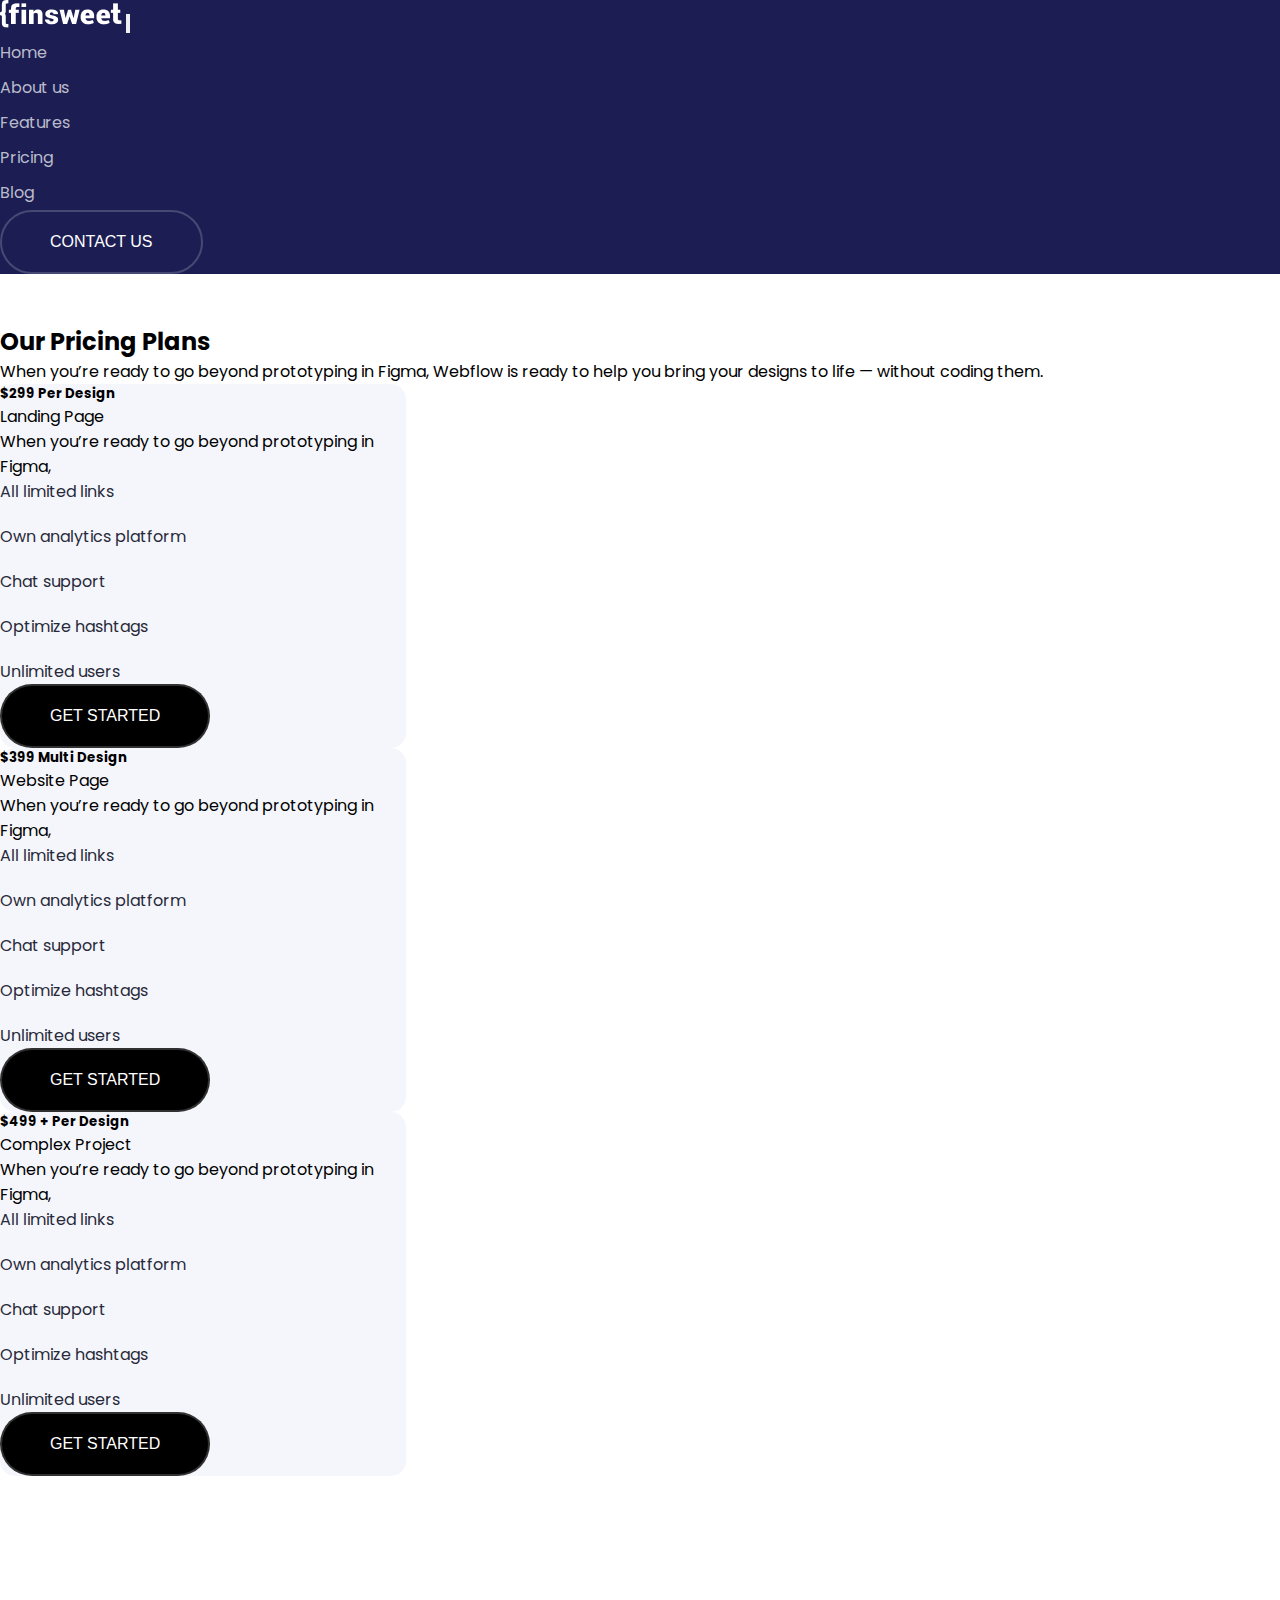
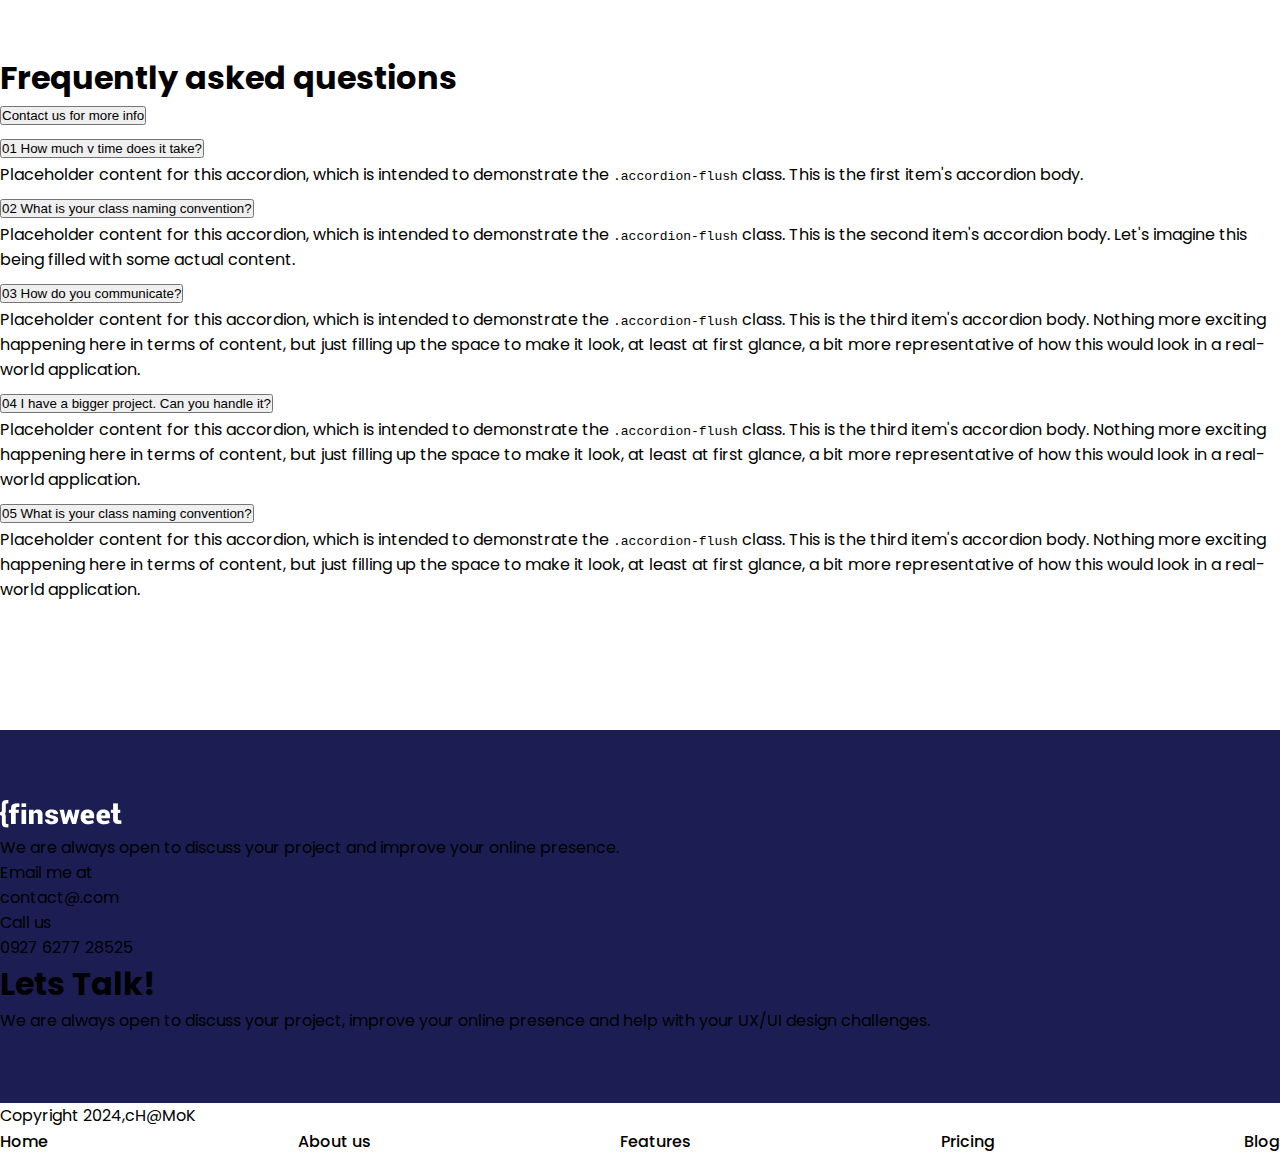
<file: pricing.html>
<!DOCTYPE html>
<html lang="en">
<head>
    <meta charset="UTF-8">
    <meta name="viewport" content="width=device-width, initial-scale=1.0">
    <title>PRICING</title>
    <link href="https://cdn.jsdelivr.net/npm/bootstrap@5.0.2/dist/css/bootstrap.min.css" rel="stylesheet" integrity="sha384-EVSTQN3/azprG1Anm3QDgpJLIm9Nao0Yz1ztcQTwFspd3yD65VohhpuuCOmLASjC" crossorigin="anonymous">
   

    <link
      rel="stylesheet"
      href="https://site-assets.fontawesome.com/releases/v6.6.0/css/all.css"
    >

    <link
      rel="stylesheet"
      href="https://site-assets.fontawesome.com/releases/v6.6.0/css/sharp-duotone-solid.css"
    >

    <link
      rel="stylesheet"
      href="https://site-assets.fontawesome.com/releases/v6.6.0/css/sharp-thin.css"
    >

    <link
      rel="stylesheet"
      href="https://site-assets.fontawesome.com/releases/v6.6.0/css/sharp-solid.css"
    >

    <link
      rel="stylesheet"
      href="https://site-assets.fontawesome.com/releases/v6.6.0/css/sharp-regular.css"
    >

    <link
      rel="stylesheet"
      href="https://site-assets.fontawesome.com/releases/v6.6.0/css/sharp-light.css">
    <link rel="stylesheet" href="styles/pricing.css">
</head>
<body>
<!-- Header Part  -->
    <header>
        <!-- navbar Section MurkUp  -->
            <nav class="navbar navbar-expand-lg customNavbar py-4">
                <div class="container">
                  <picture>
                    <img src="./images/nav/logo.png" alt="/images/nav/logo.png">

                  </picture>
                  <button class="navbar-toggler bg-white " type="button" data-bs-toggle="collapse" data-bs-target="#navbarSupportedContent" aria-controls="navbarSupportedContent" aria-expanded="false" aria-label="Toggle navigation">
                    <span class="navbar-toggler-icon bg-dark"></span>
                  </button>
                  <div class="collapse navbar-collapse" id="navbarSupportedContent">
                    <ul class="navbar-nav mx-auto mb-2 mb-lg-0 mt-5 mt-md-0 mt-lg-0">
                      <li class="custom__NavItem">
                        <a class=" custom__NavLink mb-4 mb-lg-0 ms-5 ms-md-0    " aria-current="page" href="./index.html">Home</a>
                      </li>
                      <li class="custom__NavItem">
                        <a class=" custom__NavLink mb-4 mb-lg-0 ms-5 ms-md-0 " href="./about.html">About us</a>
                      </li>
                      <li class="custom__NavItem">
                        <a class=" custom__NavLink mb-4 mb-lg-0 ms-5 ms-md-0 " href="./features.html">Features</a>
                      </li>
                      <li class="custom__NavItem">
                        <a class=" custom__NavLink mb-4 mb-lg-0 ms-5 ms-md-0 " href="./pricing.html">Pricing</a>
                      </li>
                      <li class="custom__NavItem">
                        <a class=" custom__NavLink mb-4 mb-lg-0 ms-5 ms-md-0 " href="./blog.html">Blog</a>
                      </li>
                    
                    </ul>
                    <form class="d-flex">
                      <button class="customNavBtn " type="submit">Contact us</button>
                    </form>
                  </div>
                </div>
             </nav>
        <!-- navbar Section MurkUp  -->
    </header>
<!-- Main Part  -->
    <main>
       
      <!-- Pricing plan Section MurkUp  -->
            <section id="plan">
              <div class="container">
                <div class="planTop  text-center w-75 mx-auto mb-2 mb-md-5 mb-lg-5">
                  <h2 class="fs-1 fw-bold lh-lg ">Our Pricing Plans</h2>
                  <p class="fs-6 lh-lg">When you’re ready to go beyond prototyping in Figma, Webflow is ready to help you bring your designs to life — without coding them.</p>
                </div>
                <div class="planWrapper row gx-1 gy-3 justify-content-between">
                  <div class="pricingCard col-12 border-0  col-md-4 col-lg-4">
                    <div class="pricingCardBody p-5 ">
                      <h5 class="card-title fs-3 fw-bold">$299  <span class="fs-6 text-primary fw-normal CustomTitle">Per Design</span></h5>
                      <p class="fs-5 fw-bold">Landing Page </p>
                      <p class="card-text">When you’re ready to go beyond prototyping in Figma, </p> 
                        <ul class="listItems ps-0 mb-0">
                          <li class="d-flex flex-row justify-content-start gap-3 align-items-center customList "><i class="fa-solid fa-caret-right fs-3 cardIcon"></i><a class="listItems__Link fs-6 " href="">All limited links</a></li>
                          <li class="d-flex flex-row justify-content-start gap-3 align-items-center customList "><i class="fa-solid fa-caret-right fs-3 cardIcon"></i><a class="listItems__Link fs-6 " href="">Own analytics platform</a></li>
                          <li class="d-flex flex-row justify-content-start gap-3 align-items-center customList "><i class="fa-solid fa-caret-right fs-3 cardIcon"></i><a class="listItems__Link fs-6 " href="">Chat support</a></li>
                          <li class="d-flex flex-row justify-content-start gap-3 align-items-center customList "><i class="fa-solid fa-caret-right fs-3 cardIcon"></i><a class="listItems__Link fs-6 " href="">Optimize hashtags</a></li>
                          <li class="d-flex flex-row justify-content-start gap-3 align-items-center customList "><i class="fa-solid fa-caret-right fs-3 cardIcon"></i><a class="listItems__Link fs-6 " href="">Unlimited users</a></li>
                        </ul>
                    </div>
                    <div class="btnWrapper w-100 px-5">
                      <button class="w-100 mx-auto mb-4 mt-2 customNavBtn getStartBtn">Get started</button>
                    </div>
                  </div>
                  <div class="pricingCard col-12 border-0  col-md-4 col-lg-4">
                    <div class="pricingCardBody p-5 ">
                      <h5 class="card-title fs-3 fw-bold">$399  <span class="fs-6 text-primary fw-normal CustomTitle">Multi Design</span></h5>
                      <p class="fs-5 fw-bold">Website Page  </p>
                      <p class="card-text">When you’re ready to go beyond prototyping in Figma, </p> 
                        <ul class="listItems ps-0 mb-0">
                          <li class="d-flex flex-row justify-content-start gap-3 align-items-center customList "><i class="fa-solid fa-caret-right fs-3 cardIcon"></i><a class="listItems__Link fs-6 " href="">All limited links</a></li>
                          <li class="d-flex flex-row justify-content-start gap-3 align-items-center customList "><i class="fa-solid fa-caret-right fs-3 cardIcon"></i><a class="listItems__Link fs-6 " href="">Own analytics platform</a></li>
                          <li class="d-flex flex-row justify-content-start gap-3 align-items-center customList "><i class="fa-solid fa-caret-right fs-3 cardIcon"></i><a class="listItems__Link fs-6 " href="">Chat support</a></li>
                          <li class="d-flex flex-row justify-content-start gap-3 align-items-center customList "><i class="fa-solid fa-caret-right fs-3 cardIcon"></i><a class="listItems__Link fs-6 " href="">Optimize hashtags</a></li>
                          <li class="d-flex flex-row justify-content-start gap-3 align-items-center customList "><i class="fa-solid fa-caret-right fs-3 cardIcon"></i><a class="listItems__Link fs-6 " href="">Unlimited users</a></li>
                        </ul>
                    </div>
                    <div class="btnWrapper w-100 px-5">
                      <button class="w-100 mx-auto mb-4 mt-2 customNavBtn getStartBtn">Get started</button>
                    </div>
                  </div>
                  <div class="pricingCard col-12 border-0  col-md-4 col-lg-4">
                    <div class="pricingCardBody p-5 ">
                      <h5 class="card-title fs-3 fw-bold">$499 +  <span class="fs-6 text-primary fw-normal CustomTitle">Per Design</span></h5>
                      <p class="fs-5 fw-bold">Complex Project </p>
                      <p class="card-text">When you’re ready to go beyond prototyping in Figma, </p> 
                        <ul class="listItems ps-0 mb-0">
                          <li class="d-flex flex-row justify-content-start gap-3 align-items-center customList "><i class="fa-solid fa-caret-right fs-3 cardIcon"></i><a class="listItems__Link fs-6 " href="">All limited links</a></li>
                          <li class="d-flex flex-row justify-content-start gap-3 align-items-center customList "><i class="fa-solid fa-caret-right fs-3 cardIcon"></i><a class="listItems__Link fs-6 " href="">Own analytics platform</a></li>
                          <li class="d-flex flex-row justify-content-start gap-3 align-items-center customList "><i class="fa-solid fa-caret-right fs-3 cardIcon"></i><a class="listItems__Link fs-6 " href="">Chat support</a></li>
                          <li class="d-flex flex-row justify-content-start gap-3 align-items-center customList "><i class="fa-solid fa-caret-right fs-3 cardIcon"></i><a class="listItems__Link fs-6 " href="">Optimize hashtags</a></li>
                          <li class="d-flex flex-row justify-content-start gap-3 align-items-center customList "><i class="fa-solid fa-caret-right fs-3 cardIcon"></i><a class="listItems__Link fs-6 " href="">Unlimited users</a></li>
                        </ul>
                    </div>
                    <div class="btnWrapper w-100 px-5">
                      <button class="w-100 mx-auto mb-5 mt-2 customNavBtn getStartBtn">Get started</button>
                    </div>
                  </div>
              </div>
            </section>
      <!-- Pricing plan Section MurkUp  -->
      <!-- Faq Section MurkUp  -->
            <section id="faq">
                <div class="container">
                    <div class="faqWrapper row justify-content-between">
                        <div class="faqWrapperLeft col-12 col-md-4 col-lg-4 mb-5 mb-md-0 mb-lg-0 text-center text-md-start text-lg-start">
                            <h1 class="faqWrapperLeft__title mb-3 fw-bold">Frequently asked questions</h1>
                            <button class="bg-transparent border-0 text-primary fs-5 fw-bold">Contact us for more info</button>
                        </div>
                        <div class="faqWrapperRight col-12 col-md-7 col-lg-7">
                            <div class="accordion accordion-flush" id="accordionFlushExample">
                                <div class="accordion-item">
                                <h2 class="accordion-header" id="flush-headingOne">
                                    <button class="accordion-button collapsed" type="button" data-bs-toggle="collapse" data-bs-target="#flush-collapseOne" aria-expanded="false" aria-controls="flush-collapseOne">
                                    <P class="fs-4 fw-bold"><span class=" pe-1 pe-md-5 pe-lg-5 text-primary">01</span> How much v  time does it take?</P>
                                    </button>
                                </h2>
                                <div id="flush-collapseOne" class="accordion-collapse collapse" aria-labelledby="flush-headingOne" data-bs-parent="#accordionFlushExample">
                                    <div class="accordion-body">Placeholder content for this accordion, which is intended to demonstrate the <code>.accordion-flush</code> class. This is the first item's accordion body.</div>
                                </div>
                                </div>
                                <div class="accordion-item">
                                <h2 class="accordion-header" id="flush-headingTwo">
                                    <button class="accordion-button collapsed" type="button" data-bs-toggle="collapse" data-bs-target="#flush-collapseTwo" aria-expanded="false" aria-controls="flush-collapseTwo">
                                    <P class="fs-4 fw-bold"><span class=" pe-1 pe-md-5 pe-lg-5 text-primary">02</span> What is your class naming convention?</P>
                                    </button>
                                </h2>
                                <div id="flush-collapseTwo" class="accordion-collapse collapse" aria-labelledby="flush-headingTwo" data-bs-parent="#accordionFlushExample">
                                    <div class="accordion-body">Placeholder content for this accordion, which is intended to demonstrate the <code>.accordion-flush</code> class. This is the second item's accordion body. Let's imagine this being filled with some actual content.</div>
                                </div>
                                </div>
                                <div class="accordion-item">
                                <h2 class="accordion-header" id="flush-headingThree">
                                    <button class="accordion-button collapsed" type="button" data-bs-toggle="collapse" data-bs-target="#flush-collapseThree" aria-expanded="false" aria-controls="flush-collapseThree">
                                    <P class="fs-4 fw-bold"><span class=" pe-1 pe-md-5 pe-lg-5 text-primary">03</span> How do you communicate?</P>
                                    </button>
                                </h2>
                                <div id="flush-collapseThree" class="accordion-collapse collapse" aria-labelledby="flush-headingThree" data-bs-parent="#accordionFlushExample">
                                    <div class="accordion-body">Placeholder content for this accordion, which is intended to demonstrate the <code>.accordion-flush</code> class. This is the third item's accordion body. Nothing more exciting happening here in terms of content, but just filling up the space to make it look, at least at first glance, a bit more representative of how this would look in a real-world application.</div>
                                </div>
                                </div>
                                <div class="accordion-item">
                                <h2 class="accordion-header" id="flush-headingFour">
                                    <button class="accordion-button collapsed" type="button" data-bs-toggle="collapse" data-bs-target="#flush-collapseFour" aria-expanded="false" aria-controls="flush-collapseFour">
                                    <P class="fs-4 fw-bold"><span class=" pe-1 pe-md-5 pe-lg-5 text-primary">04</span> I have a bigger project. Can you handle it?</P>
                                    </button>
                                </h2>
                                <div id="flush-collapseFour" class="accordion-collapse collapse" aria-labelledby="flush-headingFour" data-bs-parent="#accordionFlushExample">
                                    <div class="accordion-body">Placeholder content for this accordion, which is intended to demonstrate the <code>.accordion-flush</code> class. This is the third item's accordion body. Nothing more exciting happening here in terms of content, but just filling up the space to make it look, at least at first glance, a bit more representative of how this would look in a real-world application.</div>
                                </div>
                                </div>
                                <div class="accordion-item">
                                <h2 class="accordion-header" id="flush-headingFive">
                                    <button class="accordion-button collapsed" type="button" data-bs-toggle="collapse" data-bs-target="#flush-collapseFive" aria-expanded="false" aria-controls="flush-collapseFive">
                                    <P class="fs-4 fw-bold"><span class=" pe-1 pe-md-5 pe-lg-5 text-primary">05</span> What is your class naming convention?</P>
                                    </button>
                                </h2>
                                <div id="flush-collapseFive" class="accordion-collapse collapse" aria-labelledby="flush-headingFive" data-bs-parent="#accordionFlushExample">
                                    <div class="accordion-body">Placeholder content for this accordion, which is intended to demonstrate the <code>.accordion-flush</code> class. This is the third item's accordion body. Nothing more exciting happening here in terms of content, but just filling up the space to make it look, at least at first glance, a bit more representative of how this would look in a real-world application.</div>
                                </div>
                                </div>
                                
                            </div>

                        </div>
                    </div>
                </div>
            </section>
     <!-- Faq Section MurkUp  -->

    </main>
<!-- Footer Part  -->
    <footer>
        <div class="footerTop">
          <div class="container">
            <div class="footerTopWrapper row justify-content-sm-between gap-0 gap-md-0 gap-lg-0">
                <div class="footerTopWrapperLeft col-12 col-md-5 col-lg-5">
                    <picture>
                        <img src="./images/nav/logo.png" alt="/images/nav/logo.png">
                    </picture>
                    <p class="text-white text-light mt-3 mb-2 mb-md-5 mb-lg-5">We are always open to discuss your  project and improve your online presence.</p>
                      <div class="footerContact row bg-warning py-3 px-4 justify-content-around  ">
                            <div class="footerContactLeft col-6">
                              <p>Email me at</p>
                              <p>contact@.com</p>
                          </div>
                          <div class="footerContactRight col-6">
                              <p>Call us</p>
                              <p>0927 6277 28525</p>
                          </div>
                    </div> 
                    
                </div>
                <div class="footerTopWrapperRight col-12 col-md-4 col-lg-4">
                    <h1 class="fs-1 text-white fw-bolder">Lets Talk!</h1>
                    <p class="text-white text-light mt-3 mb-2 mb-md-4 mb-lg-4 me-auto">We are always open to discuss your project, improve your online presence and help with your UX/UI design challenges.</p>
                   <div class="footerIcon">
                      <a class="text-white icon" href=""><i class="fa-brands fa-facebook"></i></a>
                      <a class="text-white icon" href=""><i class="fa-brands fa-twitter"></i></i></a>
                      <a class="text-white icon" href=""><i class="fa-brands fa-instagram"></i></i></a>
                      <a class="text-white icon" href=""><i class="fa-brands fa-linkedin"></i></i></a>
                   </div>
                </div>
              
            </div>
                
        </div>
        </div>
        <div class="footerBottom bg-white py-4">
          <div class="container">
              <div class="footerBottomWrapper row justify-content-between g-2 align-items-center">
                <div class="copyRight col-12 col-md-4 col-lg-4">
                     <p class="fs-6 text-black text-center text-md-start text-lg-start">Copyright 2024,cH@MoK</p>
                </div>
                <ul class="navItems ms-auto col-md-5 col-lg-5">
                  <li><a class="nav__Links" href="./index.html">Home</a></li>
                  <li><a class="nav__Links" href="./about.html">About us</a></li>
                  <li><a class="nav__Links" href="./features.html">Features</a></li>
                  <li><a class="nav__Links" href="./pricing.html">Pricing</a></li>
                  <li><a class="nav__Links" href="./blog.html">Blog</a></li>
                </ul>
              </div>

          </div>

        </div>
    </footer>
<!-- js link area  -->
    <script src="https://cdn.jsdelivr.net/npm/bootstrap@5.0.2/dist/js/bootstrap.bundle.min.js" integrity="sha384-MrcW6ZMFYlzcLA8Nl+NtUVF0sA7MsXsP1UyJoMp4YLEuNSfAP+JcXn/tWtIaxVXM" crossorigin="anonymous"></script>
</body>
</html>
</file>
<file: styles/style.css>
@import url('https://fonts.googleapis.com/css2?family=Poppins:ital,wght@0,100;0,200;0,300;0,400;0,500;0,600;0,700;0,800;0,900;1,100;1,200;1,300;1,400;1,500;1,600;1,700;1,800;1,900&display=swap');
* {
  margin: 0;
  padding: 0;
  box-sizing: border-box;
  outline: 0;
}
body {
  font-family: var(--fonts-poppins);
}
:root {
  --bg-primary: #1c1e53;
  --bg-secondary: #f4f6fc;
  --white: #ffffff;
  --yellow:#FCD980;
  --fonts-poppins: 'Poppins', sans-serif;
  --primary-font-color: #282938;
  --secondary-font-color: #f4f6fc;
  --heading-font-size: 48px;
  --heading-font-weight: 600;
  --heading-line-height: 64px;
  --summary-font-size: 16px;
  --summary-font-weight: 400;
  --summary-line-height: 28px;
}

/* Common css Style Area  */
ul,ol,li {
  list-style: none;
}

a,span {
  display: inline-block;
  text-decoration: none;
}
image {
  vertical-align: middle;
}
a,span,h1,h2,h3,h4,h5,h6,li,img,div,section {
  margin: 0;
  padding: 0;
}

/* navbar style  */
.customNavbar{
    background-color: var(--bg-primary);
}
.custom__NavLink{
    color: #BBBBCB;
    padding: 5px 0px;
}
.custom__NavLink:hover{
    color: #ffffff;
    
}
.custom__NavItem{
    margin-right: 32px;
    
    position: relative;
    transition: all linear 0.4s;
}
.custom__NavItem:hover{
    transform: scale(1.1);
}
.custom__NavItem::before{
    height: 3px ;
    width: 0% !important;
    background-color:red;
    content: "";
    position: absolute;
    bottom: 0;
    left: 0;
    transition: all linear 0.4s;
}
.custom__NavItem:hover::before{
    width: 100% !important;
    background-color:var(--yellow);
    
}
.custom__NavItem::after{
    height: 3px ;
    width: 100% !important;
    background-color:var(--yellow);
    content: "";
    position: absolute;
    top: 0;
    left: 0;
    transition: all linear 0.4s;
    opacity: 0;
}
.custom__NavItem:hover::after{
    width: 0% !important;
    background-color:red;
    opacity: 1;
}

.customNavBtn{
    padding: 16px 48px;
    color: #ffffff;
    border: 2px solid hwb(225 96% 1% / 0.2);
    border-radius: 41px;
    background-color: transparent;
    font-size: var(--summary-font-size);
    font-weight: 500;
    line-height: var(--summary-line-height);
    position: relative;
    z-index: 1;
    transition: all ease-in-out 0.5s;
    text-transform:uppercase;
}
.customNavBtn:hover{
  transform: scale(1.05);
  color: black;
}

.customNavBtn::after{
    width: 0%;
    opacity: 0;
    height: 100%;
    background-color:#FCD980;
    content: "";
    position: absolute;
    left: 0;
    top: 0;
    border-radius: 41px;
    z-index: -1;
    transition: all linear 0.5s;
}

.customNavBtn:hover::after{
    width: 100%;
    opacity: 1;
    background-color:#FCD980;   
}
/* navbar style  */

/* Banner style  */
#banner{
    background:var(--bg-primary);
    padding: 80px 0px;
}

.banner__Heading{
    font-size: var(--heading-font-size);
    font-weight: var(--heading-font-weight);
    line-height: var(--heading-line-height);
    color: var(--white);
    margin-bottom: 24px;
}
.modifiedBtn{
    padding: 12px 30px;
    
}
/* Banner style  */

/* Work style  */
#work{
  background-color: var(--bg-secondary);

}
.workWrapper{
  padding: 100px 0px !important; 
}
.workCard{
 cursor: pointer;
 transition: all linear .6s;
}
.workCard:hover{
  background:#2505f229;
}
.workCard__Image{
  width: 50px;
  height: 50px;
}
.workCard__Title{
  font-size: 32px;
  font-weight: 500;
  line-height: 48px;
  padding: 16px 0px;
  color: var(--primary-font-color);
}
.workCard__Summary{
  font-size: var(--summary-font-size);
  font-weight: var(--summary-font-weight);
  line-height: var(--summary-line-height);
  color: var(--primary-font-color);
}
/* Work style  */

/* Project style  */
 
  .projectCard{
    position: relative;
    transition:all linear .9s;
    cursor: pointer;
    overflow-y: hidden;
    display: block;
   
  }

   .projectCard:hover .shadow{
   opacity: 1;
   width:100%;
 } 
  
 .projectCard:hover .shadow__content{
  width:100%;
  opacity: 1;
 }
   
  .shadow{
    position: absolute;
    left:0px;
    bottom: 0px;
    width:0%;
    height: 100%;
    opacity: 0;
    background: linear-gradient(329.39deg, #1C1E53 -10.96%, rgba(28, 30, 83, 0.42) 103.96%);
    transition:all linear .9s;
  }
   .shadow__content{
    position: absolute;
    width:0%;
    left:0px;
    bottom: 48px;
    opacity: 0;
    transition:all ease-out .8s; 
    background: transparent;
  } 

/* Project style  */
/* Features style  */
    #Features{
      background: var(--bg-secondary);
      padding: 50px 0px;
    }
    .featuresTop{
      max-width: 630px;
      margin: auto;
      text-align: center;
    }
    .usersIcon{
      color: #2405F2;
      font-size: 28px;
      transition: all linear .5s;
    }
    .customCard{
      max-width: 406px;
      cursor: pointer;
      transition: all linear .5s;
      border: none;
     
    }
    .customCard:hover{
      background-color: #2505f212;
      transform:scale(1.02)
    }
    .customCard:hover .usersIcon{
      color: #f20505f9;
    }
/* Features style  */

/* clients Say style  */
    #clients{
      background-color: #FBFCFD;
      padding: 128px 0px;
    }
    .clientsSayLeft__title{
      font-size: 38px;
      font-weight: 600;
      line-height: 56px;
    }
    .clientsSayLeft__summary{
      font-size: var(--summary-font-size);
      font-weight: var(--summary-font-weight);
      line-height: var(--summary-line-height);
      color:#282938;
    }
/* clients Say style  */

/* Faq style  */
    #faq{
      background-color: #ffffff;
      padding: 128px 0px;
    }
/* Faq style  */

/* startUp style  */
#startUp{
  margin-bottom: 100px;
  cursor: pointer;
}
.customImage{
  max-width: 100vw;
  display: block;
}
.customContainer{
  background: var(--bg-primary);
  padding: 0;
}
.startUpWrapperLeft{
  overflow: hidden;
 position: relative;
}
 .gradiant{
  background-color: #1C1E5380;
  position: absolute;
  left: 0;
  top:0;
  width: 100%;
  height: 100%;
  padding: 96px;
  color: var(--white);
} 


/* startUp style  */

/* Consultency style  */
  #consultancy{
    padding: 100px 0px;
  }
  .customConsultancyCard{
    transition: all linear .6s;
  }
  .customConsultancyCard:hover{
    background-color: #2505f21f;
    transform:skew(0.5deg) scale(1.01);
    box-shadow:  2px 2px 10px 2px #2505f25f;
    cursor: pointer;
  }
/* Consultency style  */

/* Footer style  */
  .footerTop{
    background:var(--bg-primary);
    padding: 70px 0px;
  }
  .footerIcon{
    display: flex;
    align-items:center;
    flex-direction: row;
    column-gap: 20px;
  }
  .icon{
    font-size: 20px;
    transition: all linear .6s;
  }
  .icon:hover{
    transform: scale(1.5);
    color: #f205af !important;
  }
  .navItems{
    display: flex;
    justify-content: space-between;
    align-items: center;
  }
  .nav__Links{
    font-size: 16px;
    font-weight: 500;
    line-height: 28px;
    color: black;
  }
 
/* Footer style  */
</file>
<file: styles/about.css>
@import url('https://fonts.googleapis.com/css2?family=Poppins:ital,wght@0,100;0,200;0,300;0,400;0,500;0,600;0,700;0,800;0,900;1,100;1,200;1,300;1,400;1,500;1,600;1,700;1,800;1,900&display=swap');
* {
  margin: 0;
  padding: 0;
  box-sizing: border-box;
  outline: 0;
}
body {
  font-family: var(--fonts-poppins);
}
:root {
  --bg-primary: #1c1e53;
  --bg-secondary: #f4f6fc;
  --white: #ffffff;
  --yellow:#FCD980;
  --fonts-poppins: 'Poppins', sans-serif;
  --primary-font-color: #282938;
  --secondary-font-color: #f4f6fc;
  --heading-font-size: 48px;
  --heading-font-weight: 600;
  --heading-line-height: 64px;
  --summary-font-size: 16px;
  --summary-font-weight: 400;
  --summary-line-height: 28px;
}

/* Common css Style Area  */
ul,ol,li {
  list-style: none;
}

a,span {
  display: inline-block;
  text-decoration: none;
}
image {
  vertical-align: middle;
}
a,span,h1,h2,h3,h4,h5,h6,li,img,div,section {
  margin: 0;
  padding: 0;
}

/* navbar style  */
.customNavbar{
    background-color: var(--bg-primary);
}
.custom__NavLink{
    color: #BBBBCB;
    padding: 5px 0px;
}
.custom__NavLink:hover{
    color: #ffffff;
    
}
.custom__NavItem{
    margin-right: 32px;
    
    position: relative;
    transition: all linear 0.4s;
}
.custom__NavItem:hover{
    transform: scale(1.1);
}
.custom__NavItem::before{
    height: 3px ;
    width: 0% !important;
    background-color:red;
    content: "";
    position: absolute;
    bottom: 0;
    left: 0;
    transition: all linear 0.4s;
}
.custom__NavItem:hover::before{
    width: 100% !important;
    background-color:var(--yellow);
    
}
.custom__NavItem::after{
    height: 3px ;
    width: 100% !important;
    background-color:var(--yellow);
    content: "";
    position: absolute;
    top: 0;
    left: 0;
    transition: all linear 0.4s;
    opacity: 0;
}
.custom__NavItem:hover::after{
    width: 0% !important;
    background-color:red;
    opacity: 1;
}

.customNavBtn{
    padding: 16px 48px;
    color: #ffffff;
    border: 2px solid hwb(225 96% 1% / 0.2);
    border-radius: 41px;
    background-color: transparent;
    font-size: var(--summary-font-size);
    font-weight: 500;
    line-height: var(--summary-line-height);
    position: relative;
    z-index: 1;
    transition: all ease-in-out 0.5s;
    text-transform:uppercase;
}
.customNavBtn:hover{
  transform: scale(1.05);
  color: black;
}

.customNavBtn::after{
    width: 0%;
    opacity: 0;
    height: 100%;
    background-color:#FCD980;
    content: "";
    position: absolute;
    left: 0;
    top: 0;
    border-radius: 41px;
    z-index: -1;
    transition: all linear 0.5s;
}

.customNavBtn:hover::after{
    width: 100%;
    opacity: 1;
    background-color:#FCD980;   
}
/* navbar style  */

/* Banner style  */

.modifiedBtn{
    padding: 12px 30px;
}
/* Banner style  */

/* GOAL style  */
 .goalWrapper{
  background: #F4F5F5;
 }
/* GOAL style  */

/* mission-vission style  */
 #planning{
  background: #EEF4FA;
  padding: 70px 0px;
 }
/* mission-vission style  */


/* Features style  */
#Features{
    padding: 50px 0px;
  }
  .featuresTop{
    max-width: 630px;
    margin: auto;
    text-align: center;
  }
  .usersIcon{
    color: #2405F2;
    font-size: 28px;
    transition: all linear .5s;
  }
  .customCard{
    max-width: 406px;
    cursor: pointer;
    transition: all linear .5s;
    border: none;
    background-color:#F4F6FC;
  }
  .customCard:hover{
    background-color: #2505f212;
    transform:scale(1.02)
  }
  .customCard:hover .usersIcon{
    color: #f20505f9;
  }
/* Features style  */

/* eam style  */

  #team{
    background: #F4F6FC;
    padding: 70px 0px;
  }
  .cardImage{
    position: relative;
  }
  .customCard{
   transition: all linear .4s;
  }
  .customCard:hover{
    box-shadow: rgba(77, 75, 75, 0.426) 0px 2px 5px 2px;
  }
 
  .customCard:hover .gradiant{
   width: 100%;
   opacity: 1;
   transition: all linear .3s;
  }
.gradiant{
  position: absolute;
  opacity: 0;
  bottom: 0;
  border-radius: 50%;
  height: 100%;
  width: 0%;
  background-image: linear-gradient(to bottom,#ffffff00, #5239f3c1);
}
.gradiantIcon{
  width: 100%;
  position: absolute;
  bottom: 20px;
  left: 0;
  text-align: center;
}
.icon{

  transition: all linear .6s;
}
.icon:hover{
  transform: scale(1.5);
  color: #f205af !important;
}
/* Team style  */



/* Footer style  */
.footerTop{
    background:var(--bg-primary);
    padding: 70px 0px;
  }
  .footerIcon{
    display: flex;
    align-items:center;
    flex-direction: row;
    column-gap: 20px;
  }
  .icon{
    font-size: 20px;
    transition: all linear .6s;
    
  }
  .icon:hover{
    transform: scale(1.5);
    color: #f205af !important;
  }
  .navItems{
    display: flex;
    justify-content: space-between;
    align-items: center;
  }
  .nav__Links{
    font-size: 16px;
    font-weight: 500;
    line-height: 28px;
    color: black;
  }
 
/* Footer style  */
</file>
<file: styles/blog.css>
@import url('https://fonts.googleapis.com/css2?family=Poppins:ital,wght@0,100;0,200;0,300;0,400;0,500;0,600;0,700;0,800;0,900;1,100;1,200;1,300;1,400;1,500;1,600;1,700;1,800;1,900&display=swap');
* {
  margin: 0;
  padding: 0;
  box-sizing: border-box;
  outline: 0;
}
body {
  font-family: var(--fonts-poppins);
}
:root {
  --bg-primary: #1c1e53;
  --bg-secondary: #f4f6fc;
  --white: #ffffff;
  --yellow:#FCD980;
  --fonts-poppins: 'Poppins', sans-serif;
  --primary-font-color: #282938;
  --secondary-font-color: #f4f6fc;
  --heading-font-size: 48px;
  --heading-font-weight: 600;
  --heading-line-height: 64px;
  --summary-font-size: 16px;
  --summary-font-weight: 400;
  --summary-line-height: 28px;
}

/* Common css Style Area  */
ul,ol,li {
  list-style: none;
}

a,span {
  display: inline-block;
  text-decoration: none;
}
image {
  vertical-align: middle;
}
a,span,h1,h2,h3,h4,h5,h6,li,img,div,section {
  margin: 0;
  padding: 0;
}

/* navbar style  */
.customNavbar{
    background-color: var(--bg-primary);
}
.custom__NavLink{
    color: #BBBBCB;
    padding: 5px 0px;
}
.custom__NavLink:hover{
    color: #ffffff;
    
}
.custom__NavItem{
    margin-right: 32px;
    
    position: relative;
    transition: all linear 0.4s;
}
.custom__NavItem:hover{
    transform: scale(1.1);
}
.custom__NavItem::before{
    height: 3px ;
    width: 0% !important;
    background-color:red;
    content: "";
    position: absolute;
    bottom: 0;
    left: 0;
    transition: all linear 0.4s;
}
.custom__NavItem:hover::before{
    width: 100% !important;
    background-color:var(--yellow);
    
}
.custom__NavItem::after{
    height: 3px ;
    width: 100% !important;
    background-color:var(--yellow);
    content: "";
    position: absolute;
    top: 0;
    left: 0;
    transition: all linear 0.4s;
    opacity: 0;
}
.custom__NavItem:hover::after{
    width: 0% !important;
    background-color:red;
    opacity: 1;
}

.customNavBtn{
    padding: 16px 48px;
    color: #ffffff;
    border: 2px solid hwb(225 96% 1% / 0.2);
    border-radius: 41px;
    background-color: transparent;
    font-size: var(--summary-font-size);
    font-weight: 500;
    line-height: var(--summary-line-height);
    position: relative;
    z-index: 1;
    transition: all ease-in-out 0.5s;
    text-transform:uppercase;
}
.customNavBtn:hover{
  transform: scale(1.05);
  color: black;
}

.customNavBtn::after{
    width: 0%;
    opacity: 0;
    height: 100%;
    background-color:#FCD980;
    content: "";
    position: absolute;
    left: 0;
    top: 0;
    border-radius: 41px;
    z-index: -1;
    transition: all linear 0.5s;
}

.customNavBtn:hover::after{
    width: 100%;
    opacity: 1;
    background-color:#FCD980;   
}
/* navbar style  */

/* banner style  */
#banner{
   margin: 70px 0px;
}
.bannerWrapper{
  display: flex;
  flex-direction: column;
  row-gap:30px;
}
/* banner style  */


/* Consultency style  */
#blog{
    margin: 50px 0px;
  }
  .customBlogCard{
    transition: all linear .6s;
  }
  .customBlogCard:hover{
    background-color: #2505f21f;
    transform:skew(0.5deg) scale(1.01);
    box-shadow:  2px 2px 10px 2px #2505f25f;
    cursor: pointer;
  }
/* Consultency style  */



/* Footer style  */
  .footerTop{
    background:var(--bg-primary);
    padding: 70px 0px;
  }
  .footerIcon{
    display: flex;
    align-items:center;
    flex-direction: row;
    column-gap: 20px;
  }
  .icon{
    font-size: 20px;
    transition: all linear .6s;
    
  }
  .icon:hover{
    transform: scale(1.5);
    color: #f205af !important;
  }
  .navItems{
    display: flex;
    justify-content: space-between;
    align-items: center;
  }
  .nav__Links{
    font-size: 16px;
    font-weight: 500;
    line-height: 28px;
    color: black;
  }
 
/* Footer style  */
</file>
<file: styles/features.css>
@import url('https://fonts.googleapis.com/css2?family=Poppins:ital,wght@0,100;0,200;0,300;0,400;0,500;0,600;0,700;0,800;0,900;1,100;1,200;1,300;1,400;1,500;1,600;1,700;1,800;1,900&display=swap');
* {
  margin: 0;
  padding: 0;
  box-sizing: border-box;
  outline: 0;
}
body {
  font-family: var(--fonts-poppins);
}
:root {
  --bg-primary: #1c1e53;
  --bg-secondary: #f4f6fc;
  --white: #ffffff;
  --yellow:#FCD980;
  --fonts-poppins: 'Poppins', sans-serif;
  --primary-font-color: #282938;
  --secondary-font-color: #f4f6fc;
  --heading-font-size: 48px;
  --heading-font-weight: 600;
  --heading-line-height: 64px;
  --summary-font-size: 16px;
  --summary-font-weight: 400;
  --summary-line-height: 28px;
}

/* Common css Style Area  */
ul,ol,li {
  list-style: none;
}

a,span {
  display: inline-block;
  text-decoration: none;
}
image {
  vertical-align: middle;
}
a,span,h1,h2,h3,h4,h5,h6,li,img,div,section {
  margin: 0;
  padding: 0;
}

/* navbar style  */
.customNavbar{
    background-color: var(--bg-primary);
}
.custom__NavLink{
    color: #BBBBCB;
    padding: 5px 0px;
}
.custom__NavLink:hover{
    color: #ffffff;
    
}
.custom__NavItem{
    margin-right: 32px;
    
    position: relative;
    transition: all linear 0.4s;
}
.custom__NavItem:hover{
    transform: scale(1.1);
}
.custom__NavItem::before{
    height: 3px ;
    width: 0% !important;
    background-color:red;
    content: "";
    position: absolute;
    bottom: 0;
    left: 0;
    transition: all linear 0.4s;
}
.custom__NavItem:hover::before{
    width: 100% !important;
    background-color:var(--yellow);
    
}
.custom__NavItem::after{
    height: 3px ;
    width: 100% !important;
    background-color:var(--yellow);
    content: "";
    position: absolute;
    top: 0;
    left: 0;
    transition: all linear 0.4s;
    opacity: 0;
}
.custom__NavItem:hover::after{
    width: 0% !important;
    background-color:red;
    opacity: 1;
}

.customNavBtn{
    padding: 16px 48px;
    color: #ffffff;
    border: 2px solid hwb(225 96% 1% / 0.2);
    border-radius: 41px;
    background-color: transparent;
    font-size: var(--summary-font-size);
    font-weight: 500;
    line-height: var(--summary-line-height);
    position: relative;
    z-index: 1;
    transition: all ease-in-out 0.5s;
    text-transform:uppercase;
}
.customNavBtn:hover{
  transform: scale(1.05);
  color: black;
}

.customNavBtn::after{
    width: 0%;
    opacity: 0;
    height: 100%;
    background-color:#FCD980;
    content: "";
    position: absolute;
    left: 0;
    top: 0;
    border-radius: 41px;
    z-index: -1;
    transition: all linear 0.5s;
}

.customNavBtn:hover::after{
    width: 100%;
    opacity: 1;
    background-color:#FCD980;   
}
/* navbar style  */

/* Banner style  */
#banner{
    background:var(--bg-primary);
    padding: 80px 0px;
}

.banner__Heading{
    font-size: var(--heading-font-size);
    font-weight: var(--heading-font-weight);
    line-height: var(--heading-line-height);
    color: var(--white);
    margin-bottom: 24px;
}
.modifiedBtn{
    padding: 12px 30px;
    
}
/* Banner style  */

/* Features style  */
#Features{
    background: transparent;
  
  }
  .featuresTop{
    max-width: 630px;
    margin: auto;
    text-align: center;
  }
  .usersIcon{
    color: #2405F2;
    font-size: 28px;
    transition: all linear .5s;
  }
  .customCard{
    max-width: 406px;
    cursor: pointer;
    transition: all linear .5s;
    border: none;
    background-color: #F4F6FC;
  }
  .customCard:hover{
    background-color: #2505f212;
    transform:scale(1.02)
  }
  .customCard:hover .usersIcon{
    color: #f20505f9;
  }
/* Features style  */
/* clients style  */
#clients{
   background:transparent;
   margin: 70px 0px;
}
/* clients style  */
/* revision style  */
#revison{
   background: #F4F6FC;
   padding: 70px 0px;
}
/* Revision style  */
/* support style  */
#support{
   background: transparent;
   margin: 70px 0px;
}
/*support style  */
/*quick delivary style  */
#delivary{
  background: #FFFCF3;
  padding: 70px 0px;
}

/*quick delivary style  */


/* companyLogo style  */
#companyLogo{
  margin: 50px 0px;
}
/* companyLogo style  */


/* Faq style  */
#faq{
    background-color: #ffffff;
    padding: 80px 0px;
  }
/* Faq style  */
/* Footer style  */
.footerTop{
    background:var(--bg-primary);
    padding: 70px 0px;
  }
  .footerIcon{
    display: flex;
    align-items:center;
    flex-direction: row;
    column-gap: 20px;
  }
  .icon{
    font-size: 20px;
    transition: all linear .6s;
    
  }
  .icon:hover{
    transform: scale(1.5);
    color: #f205af !important;
  }
  .navItems{
    display: flex;
    justify-content: space-between;
    align-items: center;
  }
  .nav__Links{
    font-size: 16px;
    font-weight: 500;
    line-height: 28px;
    color: black;
  }
 
/* Footer style  */
</file>
<file: styles/pricing.css>
@import url('https://fonts.googleapis.com/css2?family=Poppins:ital,wght@0,100;0,200;0,300;0,400;0,500;0,600;0,700;0,800;0,900;1,100;1,200;1,300;1,400;1,500;1,600;1,700;1,800;1,900&display=swap');
* {
  margin: 0;
  padding: 0;
  box-sizing: border-box;
  outline: 0;
}
body {
  font-family: var(--fonts-poppins);
}
:root {
  --bg-primary: #1c1e53;
  --bg-secondary: #f4f6fc;
  --white: #ffffff;
  --yellow:#FCD980;
  --fonts-poppins: 'Poppins', sans-serif;
  --primary-font-color: #282938;
  --secondary-font-color: #f4f6fc;
  --heading-font-size: 48px;
  --heading-font-weight: 600;
  --heading-line-height: 64px;
  --summary-font-size: 16px;
  --summary-font-weight: 400;
  --summary-line-height: 28px;
}

/* Common css Style Area  */
ul,ol,li {
  list-style: none;
}

a,span {
  display: inline-block;
  text-decoration: none;
}
image {
  vertical-align: middle;
}
a,span,h1,h2,h3,h4,h5,h6,li,img,div,section {
  margin: 0;
  padding: 0;
}

/* navbar style  */
.customNavbar{
    background-color: var(--bg-primary);
}
.custom__NavLink{
    color: #BBBBCB;
    padding: 5px 0px;
}
.custom__NavLink:hover{
    color: #ffffff;
    
}
.custom__NavItem{
    margin-right: 32px;
    
    position: relative;
    transition: all linear 0.4s;
}
.custom__NavItem:hover{
    transform: scale(1.1);
}
.custom__NavItem::before{
    height: 3px ;
    width: 0% !important;
    background-color:red;
    content: "";
    position: absolute;
    bottom: 0;
    left: 0;
    transition: all linear 0.4s;
}
.custom__NavItem:hover::before{
    width: 100% !important;
    background-color:var(--yellow);
    
}
.custom__NavItem::after{
    height: 3px ;
    width: 100% !important;
    background-color:var(--yellow);
    content: "";
    position: absolute;
    top: 0;
    left: 0;
    transition: all linear 0.4s;
    opacity: 0;
}
.custom__NavItem:hover::after{
    width: 0% !important;
    background-color:red;
    opacity: 1;
}

.customNavBtn{
    padding: 16px 48px;
    color: #ffffff;
    border: 2px solid hwb(225 96% 1% / 0.2);
    border-radius: 41px;
    background-color: transparent;
    font-size: var(--summary-font-size);
    font-weight: 500;
    line-height: var(--summary-line-height);
    position: relative;
    z-index: 1;
    transition: all ease-in-out 0.5s;
    text-transform:uppercase;
}
.customNavBtn:hover{
  transform: scale(1.05);
  color: black;
}

.customNavBtn::after{
    width: 0%;
    opacity: 0;
    height: 100%;
    background-color:#FCD980;
    content: "";
    position: absolute;
    left: 0;
    top: 0;
    border-radius: 41px;
    z-index: -1;
    transition: all linear 0.5s;
}

.customNavBtn:hover::after{
    width: 100%;
    opacity: 1;
    background-color:#FCD980;   
}
/* navbar style  */

/* pricing card   */
#plan{
  margin: 50px 0px;
}
  .pricingCard{
    background-color: #F4F6FC;
    border-radius: 15px !important;
    transition: all linear .7s;
    max-width: 406px;
  }
  .pricingCardBody{
    background-color: #FFFFFF0F !important;
    border-bottom-left-radius: 100% ;
    border-bottom-right-radius: 100% ;
  }
  .pricingCard:hover{
    background-color: #1C1E53;
    color: #ffffff !important;
    cursor: pointer;
  }
  .pricingCard:hover .getStartBtn{
    background-color: #FCD980;
    color: black !important;
    border-radius: 5px;
    cursor: pointer;
  }
  .pricingCard:hover .listItems__Link{
    color: white !important;
  }
  .pricingCard:hover .cardIcon{
    color: #97DAAD!important;
  }
  .pricingCard:hover .CustomTitle{
    color: #FCD980!important;
  }
    .listItems{
    display: flex;
    flex-direction: column;
    row-gap: 20px;
  }
  .getStartBtn:hover{
    transform: scale(1.07);
  }
  .getStartBtn{
    background-color: black;
    color: white;
    transition: all linear .6s;
  }
  .listItems__Link{
    color: #282938;
    transition: all linear .6s;
  }
  .customList{
    transition: all linear .6s;
  }
  .customList:hover .cardIcon{
    color: gray !important;
  }
  .customList:hover .listItems__Link{
    color: gray !important;
  }
/* pricing card   */

/* Faq style  */
    #faq{
      background-color: #ffffff;
      padding: 128px 0px;
    }
/* Faq style  */


/* Footer style  */
  .footerTop{
    background:var(--bg-primary);
    padding: 70px 0px;
  }
  .footerIcon{
    display: flex;
    align-items:center;
    flex-direction: row;
    column-gap: 20px;
  }
  .icon{
    font-size: 20px;
    transition: all linear .6s;
    
  }
  .icon:hover{
    transform: scale(1.5);
    color: #f205af !important;
  }
  .navItems{
    display: flex;
    justify-content: space-between;
    align-items: center;
  }
  .nav__Links{
    font-size: 16px;
    font-weight: 500;
    line-height: 28px;
    color: black;
  }
 
/* Footer style  */
</file>
